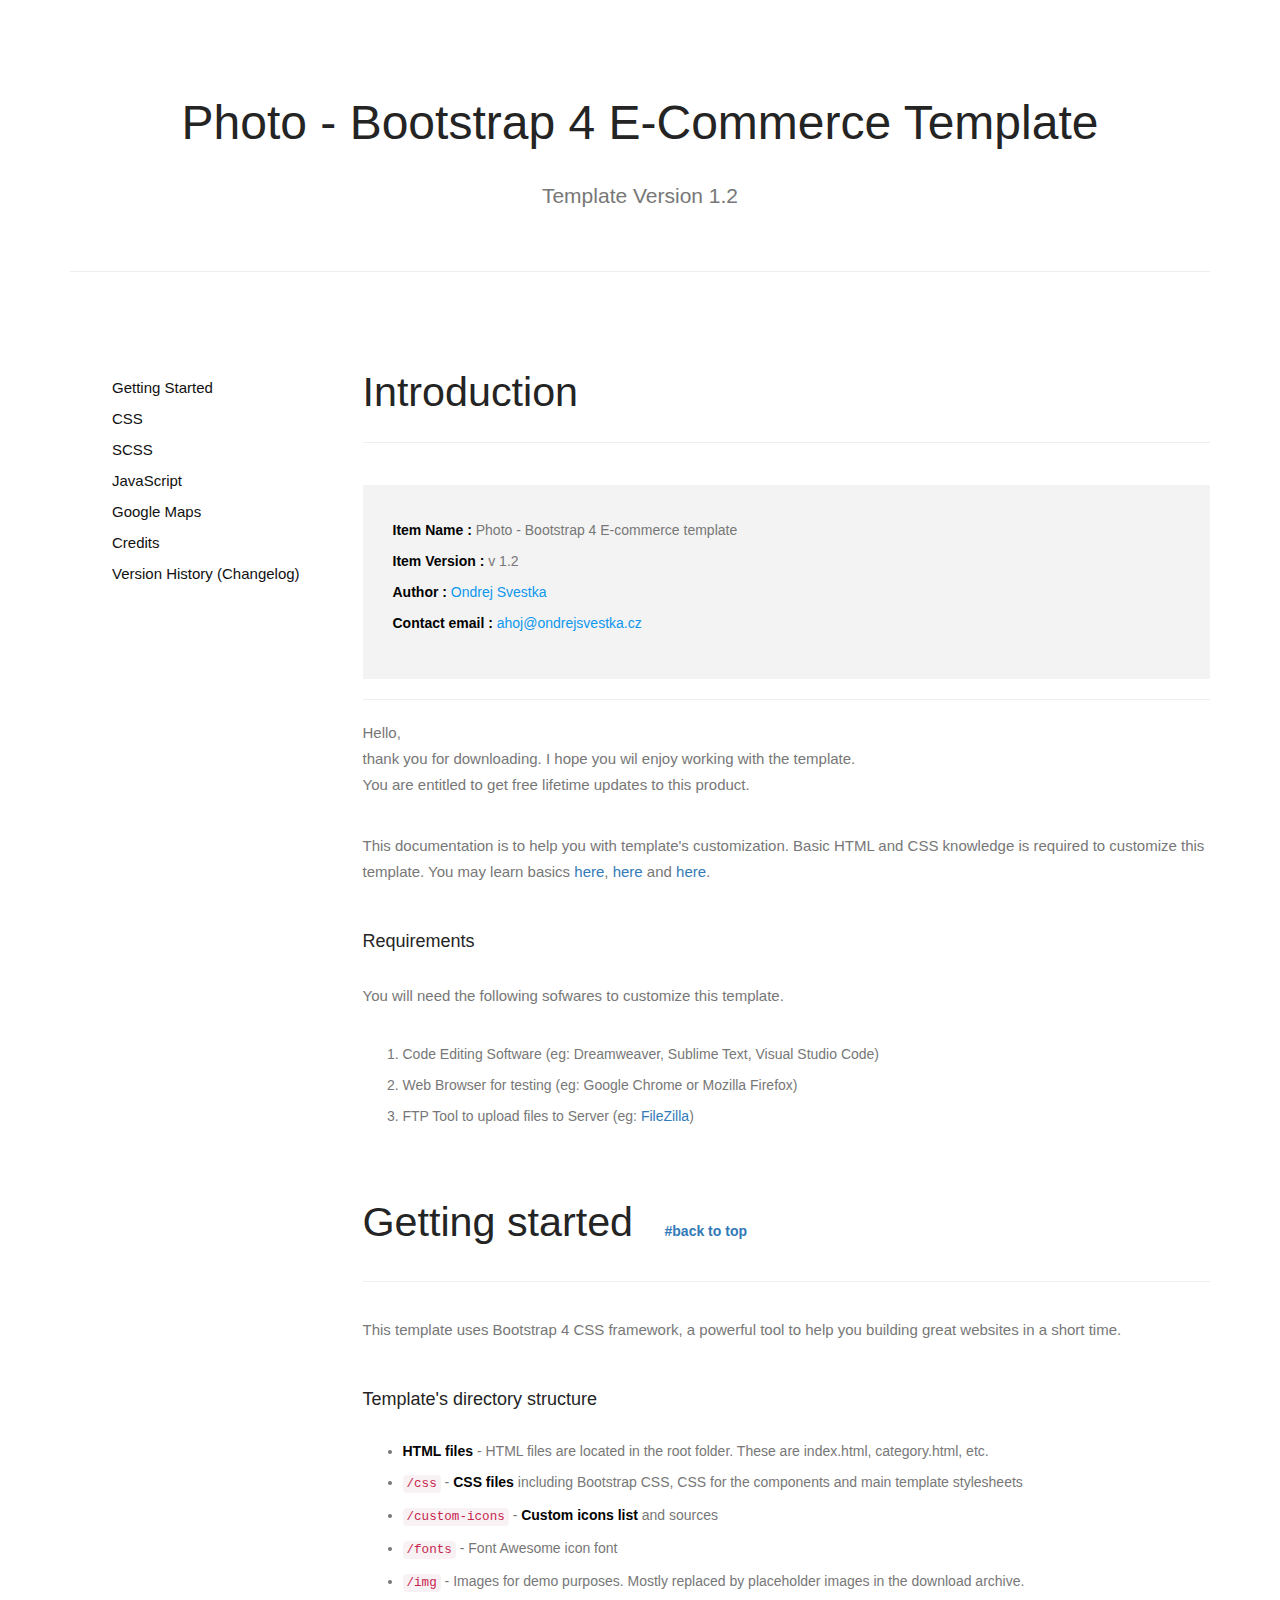
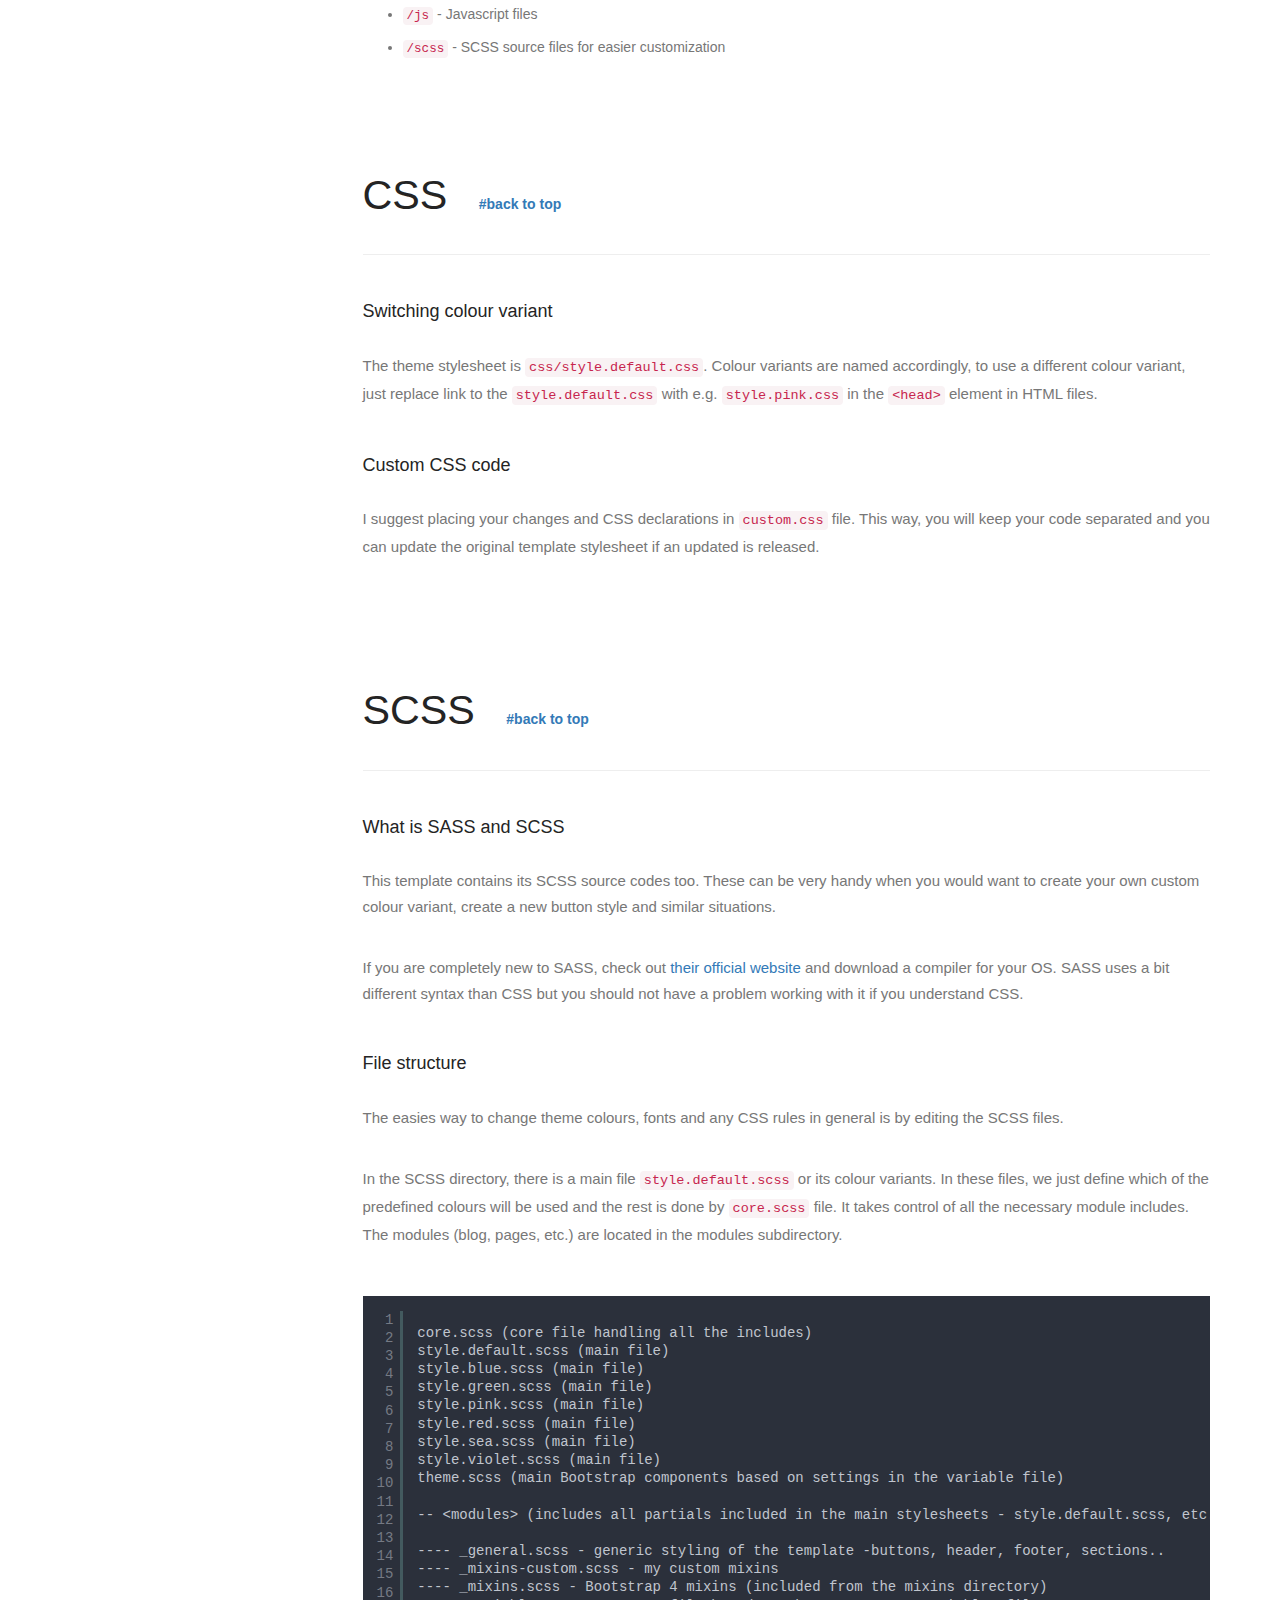
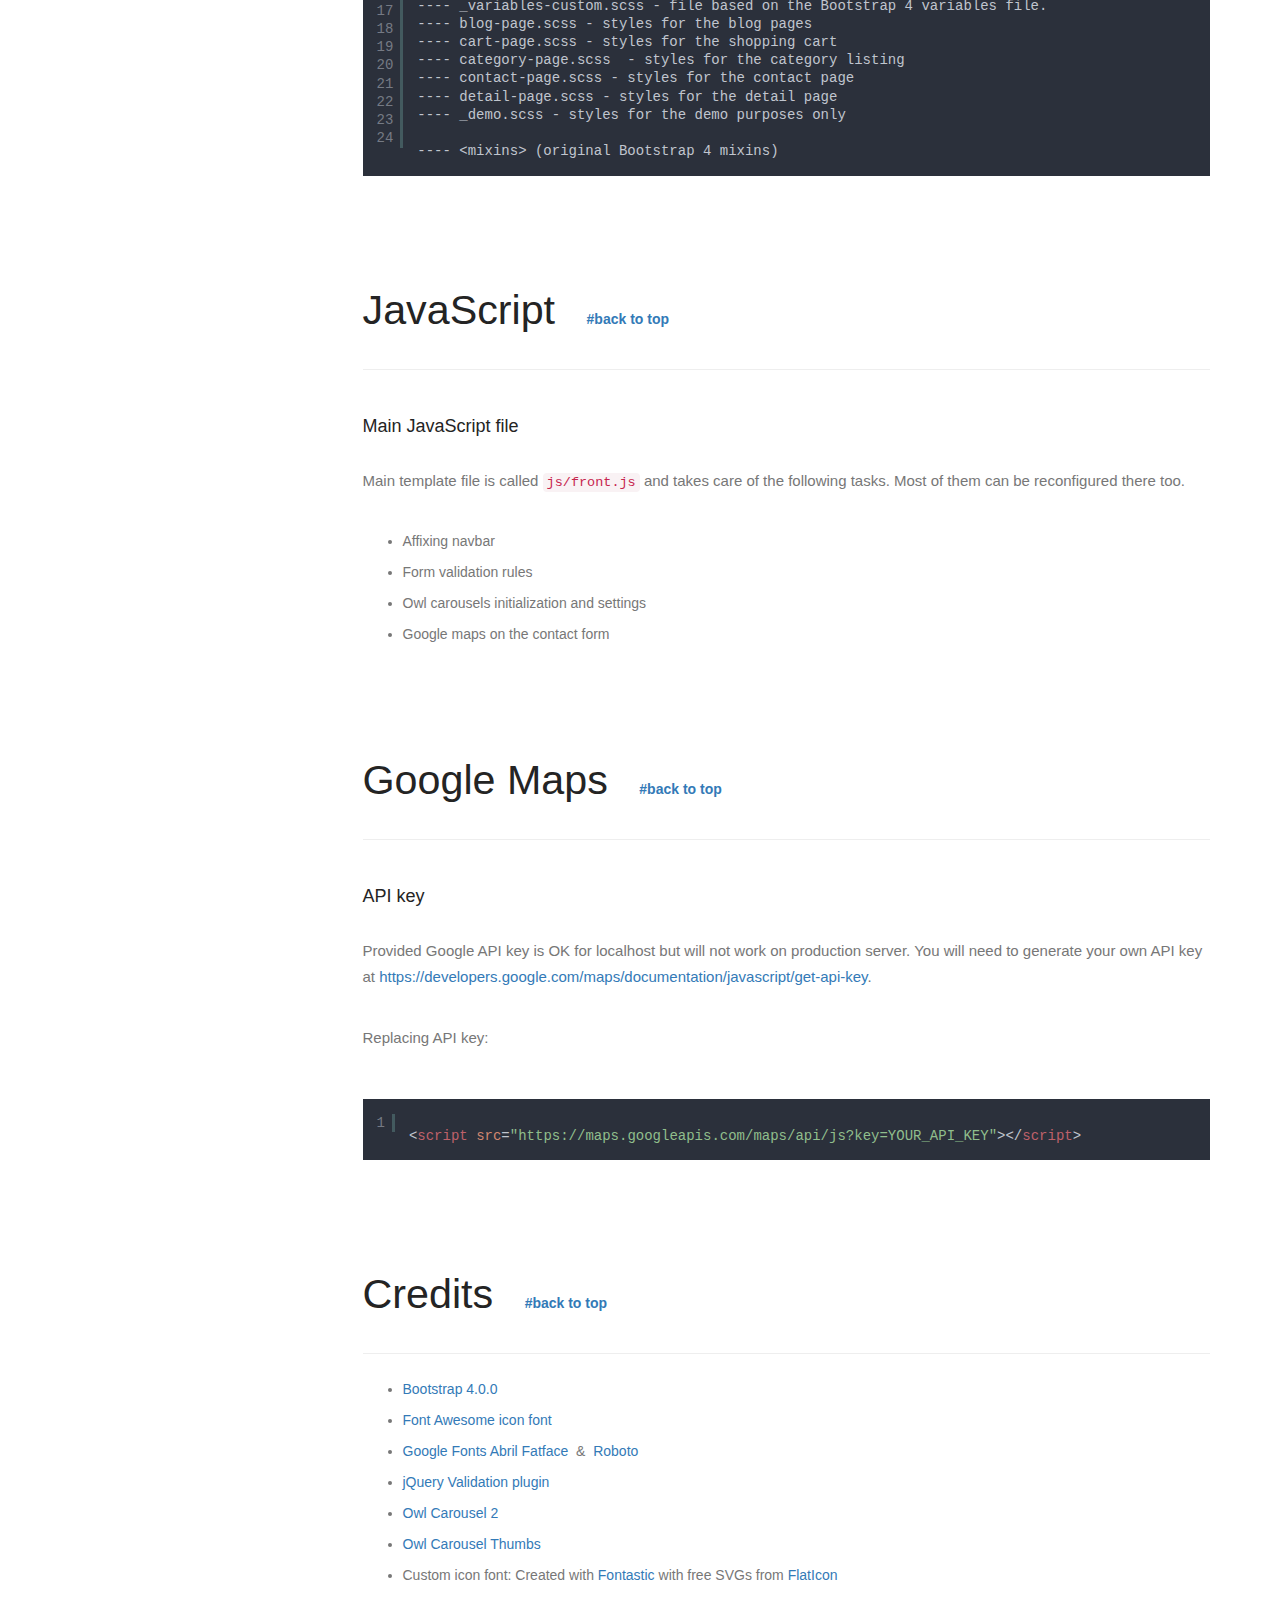
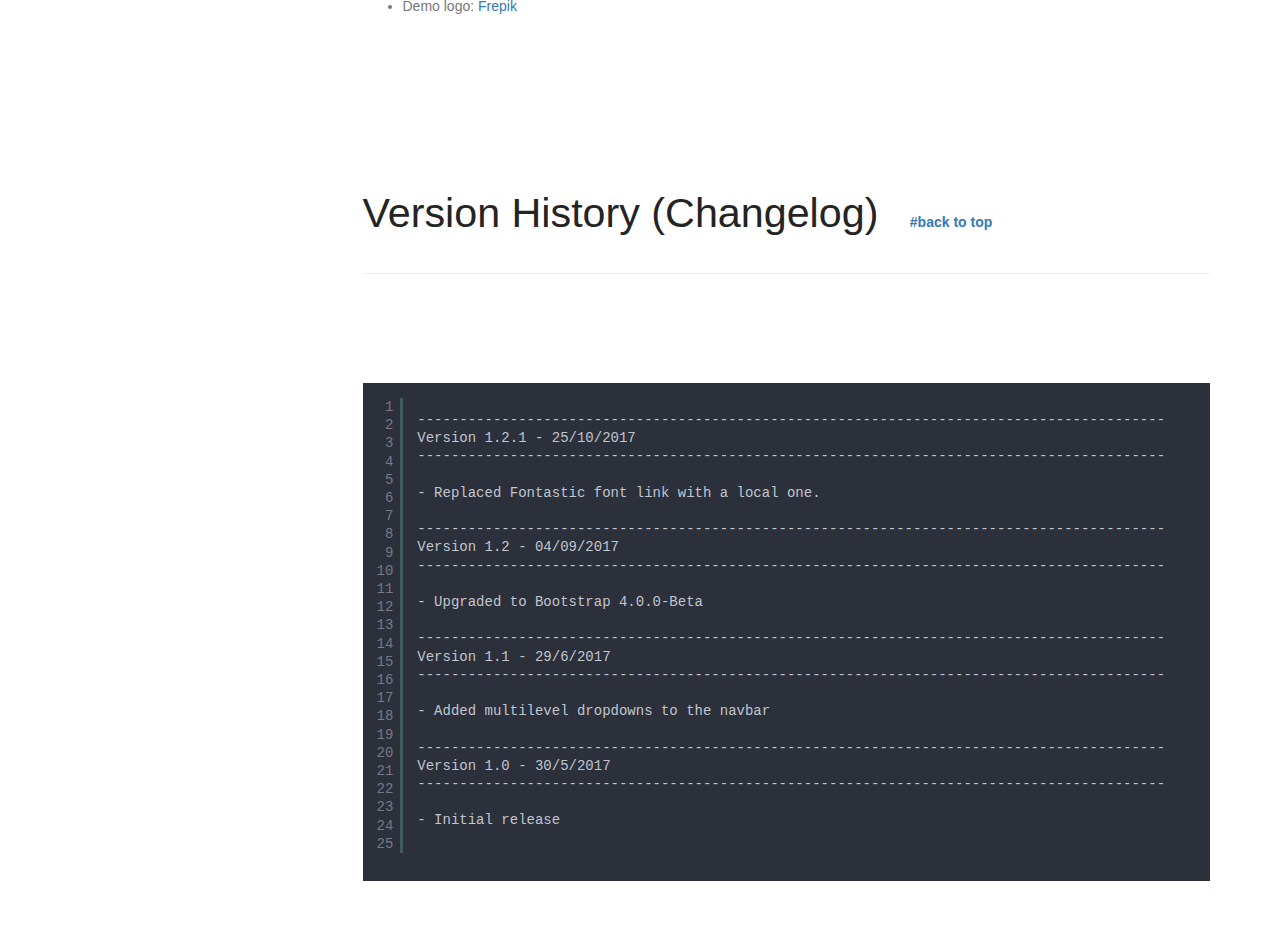
<file: docs/index.html>
<!DOCTYPE html>
<!--[if lt IE 7 ]><html class="ie ie6" lang="en"> <![endif]-->
<!--[if IE 7 ]><html class="ie ie7" lang="en"> <![endif]-->
<!--[if IE 8 ]><html class="ie ie8" lang="en"> <![endif]-->
<!--[if (gte IE 9)|!(IE)]><!-->
<html lang="en">
<!--<![endif]-->

<head>

    <meta charset="utf-8">
    <meta http-equiv="X-UA-Compatible" content="IE=edge">
    <meta name="viewport" content="width=device-width, initial-scale=1, maximum-scale=1">
    <meta name="description" content="">
    <meta name="author" content="">
    <meta name="keywords" content="">

    <title>Photo - Bootstrap 4 E-commerce template | Documentation by Ondrej Svestka</title>

    <link rel="stylesheet" type="text/css" href="fonts/font-awesome-4.3.0/css/font-awesome.min.css">
    <link rel="stylesheet" type="text/css" href="css/stroke.css">
    <link rel="stylesheet" type="text/css" href="css/bootstrap.css">
    <link rel="stylesheet" type="text/css" href="css/animate.css">
    <link rel="stylesheet" type="text/css" href="css/prettyPhoto.css">
    <link rel="stylesheet" type="text/css" href="css/style.css">

    <link rel="stylesheet" type="text/css" href="js/syntax-highlighter/styles/shCore.css" media="all">
    <link rel="stylesheet" type="text/css" href="js/syntax-highlighter/styles/shThemeRDark.css" media="all">

    <!-- CUSTOM -->
    <link rel="stylesheet" type="text/css" href="css/custom.css">

    <!-- HTML5 shim and Respond.js for IE8 support of HTML5 elements and media queries -->
    <!--[if lt IE 9]>
      <script src="https://oss.maxcdn.com/html5shiv/3.7.2/html5shiv.min.js"></script>
      <script src="https://oss.maxcdn.com/respond/1.4.2/respond.min.js"></script>
    <![endif]-->

</head>

<body>

    <div id="wrapper">
        <div class="container">
            <section class="section docs-heading" id="top">
                <div class="row">
                    <div class="col-md-12">
                        <div class="big-title text-center">
                            <h1>Photo - Bootstrap 4 E-commerce template</h1>

                            <p class="lead">Template version 1.2</p>
                        </div>
                        <!-- end title -->
                    </div>
                    <!-- end 12 -->
                </div>
                <!-- end row -->

                <hr />
            </section>
            <!-- end section -->

            <div class="row">
                <div class="col-md-3">
                    <nav class="docs-sidebar" data-offset-bottom="200" data-offset-top="300" data-spy="affix" role="navigation">
                        <ul class="nav">
                            <li><a href="#line1">Getting Started</a></li>
                            <li><a href="#line2">CSS</a></li>
                            <li><a href="#line3">SCSS</a></li>
                            <li><a href="#line4">JavaScript</a></li>
                            <li><a href="#line5">Google Maps</a></li>
                            <li><a href="#line6">Credits</a></li>
                            <li><a href="#line10">Version History (Changelog)</a></li>
                        </ul>
                    </nav>
                </div>

                <div class="col-md-9">
                    <section class="welcome">
                        <div class="row">
                            <div class="col-md-12 left-align">
                                <h2 class="dark-text">Introduction</h2>

                                <hr />
                                <div class="row">
                                    <div class="col-md-12 full">
                                        <div class="intro1">
                                            <ul>
                                                <li><strong>Item Name : </strong>Photo - Bootstrap 4 E-commerce template</li>
                                                <li><strong>Item Version : </strong> v 1.2</li>
                                                <li><strong>Author : </strong> <a href="https://ondrejsvestka.cz" target="_blank">Ondrej Svestka</a></li>
                                                <li><strong>Contact email : </strong> <a href="mailto:ahoj@ondrejsvestka.cz"
                                                        target="_blank">ahoj@ondrejsvestka.cz</a></li>
                                            </ul>
                                        </div>

                                        <hr />
                                        <div>
                                            <p>Hello,<br /> thank you for downloading. I hope you wil enjoy working with the
                                                template.
                                                <br /> You are entitled to get free lifetime updates to this product.</p>

                                            <p>This documentation is to help you with template&#39;s customization. Basic HTML
                                                and CSS knowledge is required to customize this template. You may learn basics
                                                <a href="http://www.w3schools.com/" target="_blank">here</a>, <a href="https://developer.mozilla.org/"
                                                    target="_blank">here</a> and <a href="http://learn.shayhowe.com/html-css/building-your-first-web-page/"
                                                    target="_blank">here</a>.</p>

                                            <h3>Requirements</h3>

                                            <p>You will need the following sofwares to customize this template.</p>

                                            <ol>
                                                <li>Code Editing Software (eg: Dreamweaver, Sublime Text, Visual Studio Code)</li>
                                                <li>Web Browser for testing (eg: Google Chrome or Mozilla Firefox)</li>
                                                <li>FTP Tool to upload files to Server (eg: <a href="https://filezilla-project.org/download.php?type=client"
                                                        target="_blank">FileZilla</a>)</li>
                                            </ol>
                                        </div>
                                    </div>
                                </div>
                                <!-- end row -->
                            </div>
                        </div>
                    </section>

                    <section class="section" id="line1">
                        <div class="row">
                            <div class="col-md-12 left-align">
                                <h2 class="dark-text">Getting started <a href="#top">#back to top</a></h2>

                                <hr />
                            </div>
                            <!-- end col -->
                        </div>
                        <!-- end row -->

                        <div class="row">
                            <div class="col-md-12">
                                <p>This template uses Bootstrap 4 CSS framework, a powerful tool to help you building great
                                    websites in a short time.</p>

                                <h3>Template&#39;s directory structure</h3>

                                <ul>
                                    <li><strong>HTML files</strong> - HTML files are located in the root folder. These are index.html,
                                        category.html, etc.</li>
                                    <li><code>/css</code> - <strong>CSS files</strong> including Bootstrap CSS, CSS for the components
                                        and main template stylesheets</li>
                                    <li><code>/custom-icons</code> - <strong>Custom icons list</strong> and sources</li>
                                    <li><code>/fonts</code> - Font Awesome icon font</li>
                                    <li><code>/img</code> - Images for demo purposes. Mostly replaced by placeholder images in
                                        the download archive.</li>
                                    <li><code>/js</code> - Javascript files</li>
                                    <li><code>/scss</code> - SCSS source files for easier customization</li>
                                </ul>
                            </div>
                            <!-- end col -->
                        </div>
                        <!-- end row -->
                    </section>
                    <!-- end section -->

                    <section class="section" id="line2">
                        <div class="row">
                            <div class="col-md-12 left-align">
                                <h2 class="dark-text">CSS <a href="#top">#back to top</a></h2>

                                <hr />
                            </div>
                            <!-- end col -->
                        </div>
                        <!-- end row -->

                        <h3>Switching colour variant</h3>

                        <p>The theme stylesheet is <code>css/style.default.css</code>. Colour variants are named accordingly,
                            to use a different colour variant, just replace link to the <code>style.default.css</code> with
                            e.g. <code>style.pink.css</code> in the <code>&lt;head&gt;</code> element in HTML files.</p>

                        <h3>Custom CSS code</h3>

                        <p>I suggest placing your changes and CSS declarations in <code>custom.css</code> file. This way, you
                            will keep your code separated and you can update the original template stylesheet if an updated
                            is released.</p>
                    </section>
                    <!-- end section -->

                    <section class="section" id="line3">
                        <div class="row">
                            <div class="col-md-12 left-align">
                                <h2 class="dark-text">SCSS <a href="#top">#back to top</a></h2>

                                <hr />
                            </div>
                            <!-- end col -->
                        </div>
                        <!-- end row -->

                        <h3>What is SASS and SCSS</h3>

                        <p>This template contains its SCSS source codes too. These can be very handy when you would want to
                            create your own custom colour variant, create a new button style and similar situations.</p>

                        <p>If you are completely new to SASS, check out <a href="http://sass-lang.com/install">their official website</a>                            and download a compiler for your OS. SASS uses a bit different syntax than CSS but you should
                            not have a problem working with it if you understand CSS.</p>

                        <h3>File structure</h3>

                        <p>The easies way to change theme colours, fonts and any CSS rules in general is by editing the SCSS
                            files.
                        </p>

                        <p>In the SCSS directory, there is a main file <code>style.default.scss</code> or its colour variants.
                            In these files, we just define which of the predefined colours will be used and the rest is done
                            by <code>core.scss</code> file. It takes control of all the necessary module includes. The modules
                            (blog, pages, etc.) are located in the modules subdirectory.</p>

                        <pre class="brush: text">
core.scss (core file handling all the includes)
style.default.scss (main file) 
style.blue.scss (main file) 
style.green.scss (main file) 
style.pink.scss (main file) 
style.red.scss (main file) 
style.sea.scss (main file) 
style.violet.scss (main file) 
theme.scss (main Bootstrap components based on settings in the variable file)

-- &lt;modules&gt; (includes all partials included in the main stylesheets - style.default.scss, etc.)

---- _general.scss - generic styling of the template -buttons, header, footer, sections..
---- _mixins-custom.scss - my custom mixins
---- _mixins.scss - Bootstrap 4 mixins (included from the mixins directory)
---- _variables-custom.scss - file based on the Bootstrap 4 variables file.
---- blog-page.scss - styles for the blog pages
---- cart-page.scss - styles for the shopping cart
---- category-page.scss  - styles for the category listing
---- contact-page.scss - styles for the contact page
---- detail-page.scss - styles for the detail page
---- _demo.scss - styles for the demo purposes only

---- &lt;mixins&gt; (original Bootstrap 4 mixins)
                                      </pre>
                    </section>
                    <!-- end section -->

                    <section class="section" id="line4">
                        <div class="row">
                            <div class="col-md-12 left-align">
                                <h2 class="dark-text">JavaScript <a href="#top">#back to top</a></h2>

                                <hr />
                            </div>
                            <!-- end col -->
                        </div>
                        <!-- end row -->

                        <h3>Main JavaScript file</h3>

                        <p>Main template file is called <code>js/front.js</code> and takes care of the following tasks. Most
                            of them can be reconfigured there too.</p>

                        <ul>
                            <li>Affixing navbar</li>
                            <li>Form validation rules</li>
                            <li>Owl carousels initialization and settings</li>
                            <li>Google maps on the contact form</li>
                        </ul>
                    </section>
                    <!-- end section -->

                    <section class="section" id="line5">
                        <div class="row">
                            <div class="col-md-12 left-align">
                                <h2 class="dark-text">Google Maps <a href="#top">#back to top</a></h2>

                                <hr />
                            </div>
                            <!-- end col -->
                        </div>
                        <!-- end row -->

                        <h3>API key</h3>

                        <p>Provided Google API key is OK for localhost but will not work on production server. You will need
                            to generate your own API key at <a href="https://developers.google.com/maps/documentation/javascript/get-api-key">https://developers.google.com/maps/documentation/javascript/get-api-key</a>.</p>

                        <p>Replacing API key:</p>

                        <pre class="brush: html">
&lt;script src=&quot;https://maps.googleapis.com/maps/api/js?key=YOUR_API_KEY&quot;&gt;&lt;/script&gt;
                                      </pre>
                    </section>
                    <!-- end section -->
                    <section class="section" id="line6">
                        <div class="row">
                            <div class="col-md-12 left-align">
                                <h2 class="dark-text">Credits <a href="#top">#back to top</a></h2>

                                <hr />
                            </div>
                            <!-- end col -->
                        </div>
                        <!-- end row -->


                        <ul>
                            <li><a href="http://getbootstrap.com/" target="_blank">Bootstrap 4.0.0</a></li>
                            <li><a href="http://fontawesome.io/" target="_blank">Font Awesome icon font</a></li>
                            <li><a href="https://fonts.google.com/specimen/Abril+Fatface" target="_blank">Google Fonts Abril Fatface</a>&nbsp;
                                &amp;&nbsp;
                                <a href="https://fonts.google.com/specimen/Roboto">Roboto</a></li>
                            <li><a href="https://jqueryvalidation.org/">jQuery Validation plugin</a></li>
                            <li><a href="https://owlcarousel2.github.io/OwlCarousel2/index.html">Owl Carousel 2</a></li>
                            <li><a href="https://github.com/gijsroge/OwlCarousel2-Thumbs">Owl Carousel Thumbs</a></li>
                            <li>Custom icon font: Created with <a href="http://fontastic.me/">Fontastic</a>&nbsp;with free SVGs
                                from <a href="http://www.flaticon.com/">FlatIcon</a></li>
                            <li>Demo logo: <a href="http://www.freepik.com/free-vector/collection-of-photography-logos_831325.htm#term=camera logo&amp;page=1&amp;position=4">Frepik</a></li>
                        </ul>

                        <p>&nbsp;</p>
                    </section>
                    <!-- end section -->

                    <section class="section" id="line10">
                        <div class="row">
                            <div class="col-md-12 left-align">
                                <h2 class="dark-text">Version History (Changelog) <a href="#top">#back to top</a></h2>

                                <hr />
                            </div>
                            <!-- end col -->
                        </div>
                        <!-- end row -->

                        <div class="row">
                            <div class="col-md-12">
                                <p>&nbsp;</p>

                                <pre class="brush: html">

-----------------------------------------------------------------------------------------
Version 1.2.1 - 25/10/2017
-----------------------------------------------------------------------------------------

- Replaced Fontastic font link with a local one.

-----------------------------------------------------------------------------------------
Version 1.2 - 04/09/2017
-----------------------------------------------------------------------------------------

- Upgraded to Bootstrap 4.0.0-Beta

-----------------------------------------------------------------------------------------
Version 1.1 - 29/6/2017
-----------------------------------------------------------------------------------------

- Added multilevel dropdowns to the navbar

-----------------------------------------------------------------------------------------
Version 1.0 - 30/5/2017
-----------------------------------------------------------------------------------------

- Initial release

                                        
                                      </pre>
                            </div>
                        </div>
                        <!-- end row -->
                    </section>
                    <!-- end section -->
                </div>
                <!-- // end .col -->
            </div>
            <!-- // end .row -->
        </div>
        <!-- // end container -->
    </div>
    <!-- end wrapper -->


    <script src="js/jquery.min.js"></script>
    <script src="js/bootstrap.min.js"></script>
    <script src="js/retina.js"></script>
    <script src="js/jquery.fitvids.js"></script>
    <script src="js/wow.js"></script>
    <script src="js/jquery.prettyPhoto.js"></script>

    <!-- CUSTOM PLUGINS -->
    <script src="js/custom.js"></script>
    <script src="js/main.js"></script>

    <script src="js/syntax-highlighter/scripts/shCore.js"></script>
    <script src="js/syntax-highlighter/scripts/shBrushXml.js"></script>
    <script src="js/syntax-highlighter/scripts/shBrushPlain.js"></script>
    <script src="js/syntax-highlighter/scripts/shBrushCss.js"></script>
    <script src="js/syntax-highlighter/scripts/shBrushJScript.js"></script>

</body>

</html>
</file>
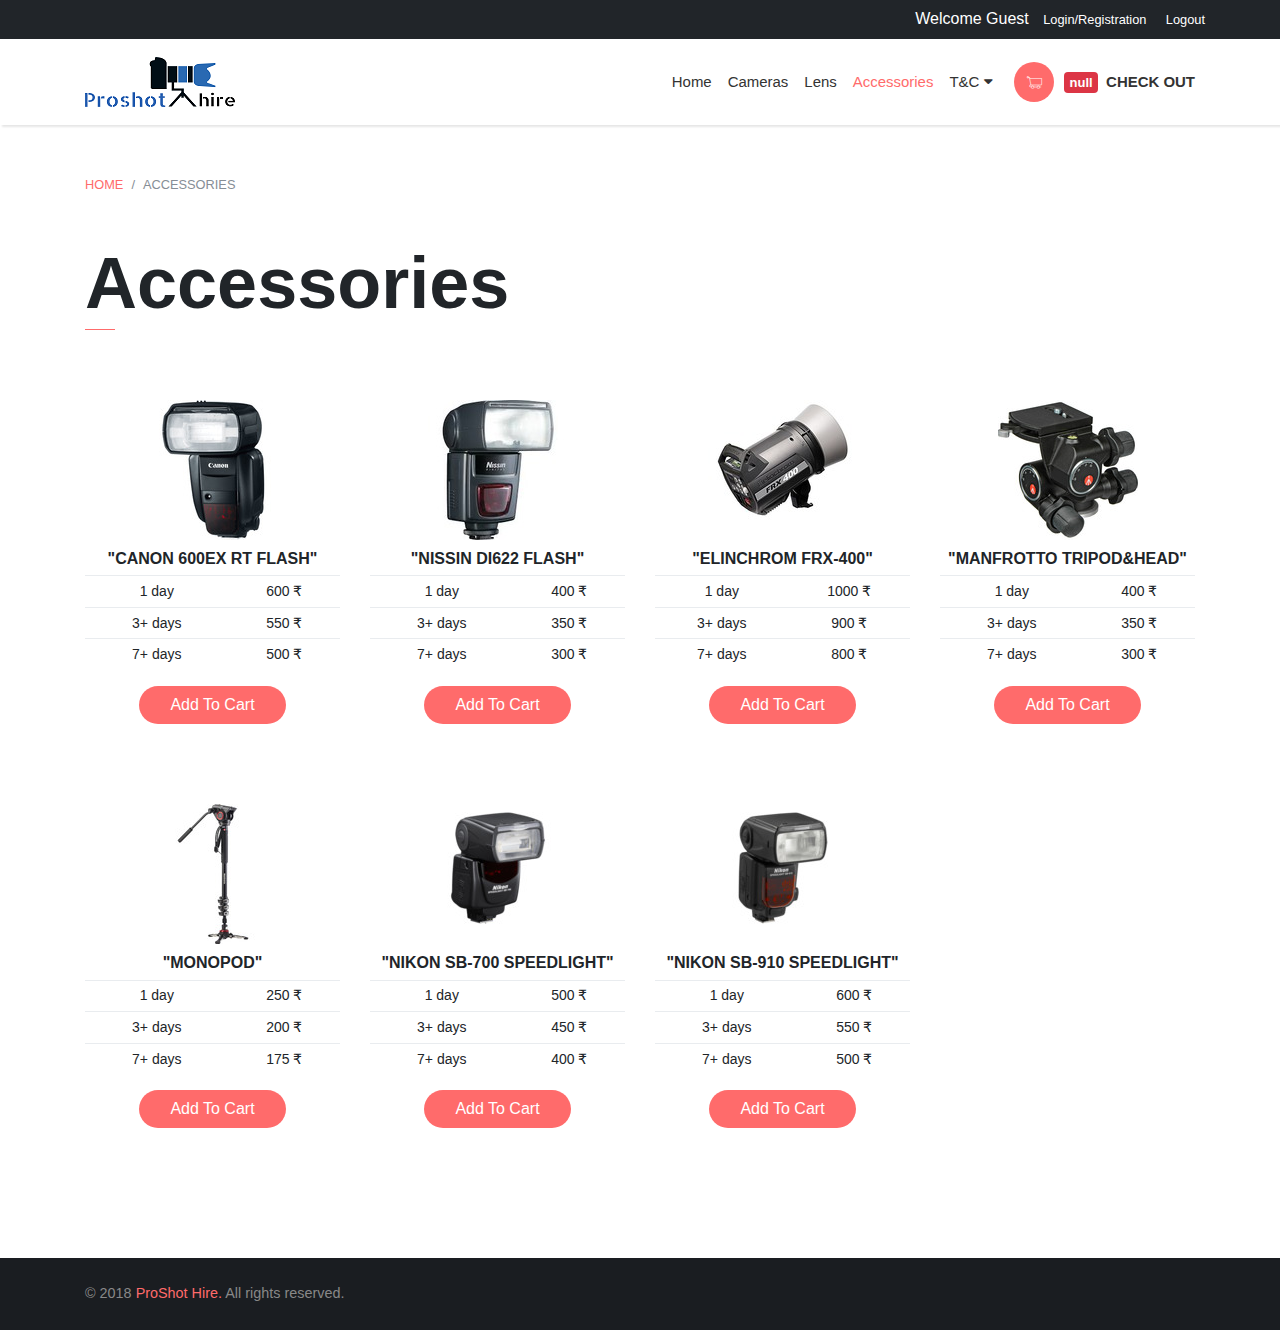
<file: accessories.html>
<!DOCTYPE html>
<html>
<head>
  <meta charset="utf-8">
  <meta http-equiv="X-UA-Compatible" content="IE=edge">
  <title>ProSot Hire</title>
  <meta name="description" content="">
  <meta name="viewport" content="width=device-width, initial-scale=1">
  <meta name="robots" content="all,follow">
  <!-- Bootstrap CSS-->
  <link rel="stylesheet" href="css/bootstrap.min.css">
  <!-- Font Awesome CSS-->
  <link rel="stylesheet" href="css/font-awesome.min.css">
  <!-- Font icons-->
  <link rel="stylesheet" href="css/custom-icons.css">
  <!-- Google fonts - Roboto for copy, Playfair Display for headings-->
  
  <!-- owl carousel-->
  <link rel="stylesheet" href="css/owl.carousel.css">
  <link rel="stylesheet" href="css/owl.theme.default.css">
  <!-- theme stylesheet-->
  <link rel="stylesheet" href="css/style.default.css" id="theme-stylesheet">
  <!-- Custom stylesheet - for your changes-->
  <link rel="stylesheet" href="css/custom.css">
  <link rel="stylesheet" href="css/jqueryUI.css" media="screen" type="text/css" />
  <!-- Favicon-->
  <link rel="shortcut icon" href="favicon.png">
  <!-- Include Date Range Picker -->
  
  
</head>
<body>
  <!-- Top Bar -->
  <div class="top-bar d-none d-sm-block">
    <div class="container">
      <div class="row">
        <div class="col-sm-4 col-md-3">

        </div>
        <div class="col-sm-8 col-md-9 text-right account-details">
          <ul class="list-inline">
            <li class="list-inline-item"><span>Welcome  </span><span id="displayName"></span></li>
            <li class="list-inline-item" id="login"><a href="registration.html">Login/Registration</a></li>
            <li class="list-inline-item" id="logout"> <a href="#">Logout</a></li>
          </ul>
        </div>
      </div>
    </div>
  </div>
  <!-- Navbar -->
  <nav class="navbar navbar-expand-md">
    <div class="container"><a href="index.html" class="navbar-brand"> <img src="img/logo.png" alt="logo"></a>
      <button type="button" data-toggle="collapse" data-target="#navbarSupportedContent" aria-controls="navbarSupportedContent" aria-expanded="false" aria-label="Toggle navigation" class="navbar-toggler navbar-toggler-right">Menu <i class="fa fa-bars"></i></button>
      <div id="navbarSupportedContent" class="collapse navbar-collapse">
        <ul class="navbar-nav ml-auto d-md-flex flex-md-row align-items-md-center">
         <!--  <li class="nav-item active"><a id="navbarDropdown1" data-target="#" href="index.html" data-toggle="dropdown" aria-haspopup="true" aria-expanded="false" class="nav-link">Home<i class="fa fa-caret-down"></i></a>
            <ul aria-labelledby="navbarDropdown1" class="dropdown-menu">
              <li><a href="index.html" class="dropdown-item">Homepage 1</a></li>
              <li><a href="index2.html" class="dropdown-item">Homepage 2</a></li>
            </ul>
          </li> -->
          <li class="nav-item "><a href="index.html" class="nav-link">Home</a></li>
          <li class="nav-item"><a href="category.html" class="nav-link">Cameras</a></li>
          <li class="nav-item "><a href="lens.html" class="nav-link">Lens</a></li>
          <li class="nav-item active"><a href="accessories.html" class="nav-link">Accessories</a></li>
          <li class="nav-item "><a id="navbarDropdown1" data-target="#" href="#" data-toggle="dropdown" aria-haspopup="true" aria-expanded="false" class="nav-link">T&C<i class="fa fa-caret-down"></i></a>
            <ul aria-labelledby="navbarDropdown1" class="dropdown-menu">
              <li><a href="tandc.html" class="dropdown-item">Terms & conditions </a></li>
              <li><a href="tandc.html" class="dropdown-item">Privacy Policy</a></li>
            </ul>
          </li>
           <!--  <ul aria-labelledby="navbarDropdown2" class="dropdown-menu">
              <li><a href="index.html" class="dropdown-item">Homepage 1</a></li>
              <li><a href="index2.html" class="dropdown-item">Homepage 2</a></li>
              <li><a href="category.html" class="dropdown-item">Category</a></li>
              <li><a href="detail.html" class="dropdown-item">Product</a></li>
              <li><a href="cart.html" class="dropdown-item">Shopping cart</a></li>
              <li class="dropdown-divider"></li>
              <li><a href="blog.html" class="dropdown-item">Blog</a></li>
              <li><a href="post.html" class="dropdown-item">Blog Post</a></li>
              <li><a href="text.html" class="dropdown-item">Text page</a></li>
              <li><a href="contact.html" class="dropdown-item">Contact</a></li>
              <!-- Multilevel dropdown    
              <li class="dropdown dropdown-submenu"><a id="multileveldropdown1" data-target="#" href="http://example.com" data-toggle="dropdown" aria-haspopup="true" aria-expanded="false" class="dropdown-item">Multilevel dropdown<i class="fa fa-caret-right ml-2"></i></a>
                <ul aria-labelledby="multileveldropdown1" class="dropdown-menu">
                  <li><a href="#" class="dropdown-item">Item 1</a></li>
                  <li><a href="#" class="dropdown-item">Item 2</a></li>
                  <li><a href="#" class="dropdown-item">Item 3         </a></li>
                </ul>
              </li>
            </ul>
          </li>
          <li class="nav-item"><a href="contact.html" class="nav-link">Contact Us</a></li> -->
          <li class="nav-item">
            <ul class="list-inline">
              <li class="list-inline-item"><a href="cart.html" class="nav-link">
                <div class="icon cart"><i class="icon-cart"></i></div><span class="badge badge-danger d-lg-inline" id="myCart" style="font-size: 13px"> 0 </span>
                &nbsp;<strong>CHECK OUT</strong></a></li>
              </ul>
            </li>
          </ul>
        </div>
      </div>
    </nav>
    <div class="category-page">
      <!-- Breadcrumb -->
      <div class="container">
        <ol class="breadcrumb">
          <li class="breadcrumb-item text-uppercase"> <a href="index.html" class="text-primary">Home</a></li>
          <li class="breadcrumb-item active text-uppercase">Accessories</li>
        </ol>
      </div>
      <!-- Products-->
      <section class="products p-t-small">
        <div class="container">
          <header>
            <div class="row d-flex align-items-center">
              <div class="col-md-6">
                <h1 class="heading-line">Accessories</h1>
              </div>
              <div class="col-md-6">
                <div class="filters d-flex justify-content-end">
                  
                </div>
              </div>
            </div>
          </header>
          <div id="site">               
            <div class="row canon box" id="accessories"></div>
            
            
          </div>
        </section>
      </div>

      <!-- Footer-->
      <footer class="main-footer">
       <!--    <div class="page-links">
            <div class="container">
              <div class="row">
                <div class="col-lg-3 col-sm-6">
                  <h3>Site Map</h3>
                  <ul class="list-unstyled">
                    <li> <a href="#">Home</a></li>
                    <li> <a href="#">About Us</a></li>
                    <li> <a href="#">Categories</a></li>
                    <li> <a href="#">Privacy policy</a></li>
                    <li> <a href="#">Contact Us</a></li>
                  </ul>
                </div>
                <div class="col-lg-3 col-sm-6">
                  <h3>Our Services</h3>
                  <ul class="list-unstyled">
                    <li> <a href="#">Footer Link</a></li>
                    <li> <a href="#">Footer Link</a></li>
                    <li> <a href="#">Footer Link</a></li>
                    <li> <a href="#">Footer Link</a></li>
                    <li> <a href="#">Footer Link</a></li>
                  </ul>
                </div>
                <div class="col-lg-2 col-sm-6">
                  <h3>Extras</h3>
                  <ul class="list-unstyled">
                    <li> <a href="#">Footer Link</a></li>
                    <li> <a href="#">Footer Link</a></li>
                    <li> <a href="#">Footer Link</a></li>
                    <li> <a href="#">Footer Link</a></li>
                    <li> <a href="#">Footer Link</a></li>
                  </ul>
                </div>
                <div class="col-lg-4 col-sm-6 details js-pull">
                  <ul class="list-unstyled">
                    <li class="d-flex align-items-center">
                      <div class="icon"><i class="icon-delivery-truck"></i></div>
                      <div class="text"> 
                        <h3>Free Shipping Worldwide</h3>
                        <p>On orders over $200</p>
                      </div>
                    </li>
                    <li class="d-flex align-items-center">
                      <div class="icon"><i class="icon-dollar-symbol"></i></div>
                      <div class="text"> 
                        <h3>30 days money back</h3>
                        <p>Money back guarantee</p>
                      </div>
                    </li>
                    <li class="d-flex align-items-center">
                      <div class="icon"><i class="icon-phone-call"></i></div>
                      <div class="text"> 
                        <h3>Phone: 123-456-789</h3>
                        <p>Contact with us</p>
                      </div>
                    </li>
                  </ul>
                </div>
              </div>
            </div>
          </div> -->
          <div class="copyrights">
            <div class="container">
              <div class="row">
                <div class="col-sm-6">
                 <p>&copy; 2018 <span class="text-primary">ProShot Hire. </span>All rights reserved.</p>
               </div>
           <!--  <div class="col-sm-6 text-right">
              <p>Template by <a href="https://ondrejsvestka.cz" target="_blank">Ondrej Svestka</a></p>
            </div> -->
          </div>
        </div>
      </div>
    </footer>
    <style type="text/css">
    li.price {
      background: bisque;
      line-height: 30px;
      margin: 0 0 3px 0;
    }
    
    .table-cart {
      font-size: 14px;
    }

  </style>
  <!-- Javascript files-->
  <script src="js/jquery-1.12.4.min.js"></script>
  <script src="js/popper.min.js"></script>
  <script src="js/bootstrap.min.js"></script>
  <script src="js/jquery.cookie.js"> </script>
  <script src="js/owl.carousel.min.js"></script>
  <script src="js/owl.carousel2.thumbs.min.js"></script>
  <script src="js/jquery.validate.min.js"></script>
  <script src="js/front.js"></script>
  <script src="js/firebase.js"></script>
  <script src="js/jquery.shop.js"></script>
</body>
</html>
</file>
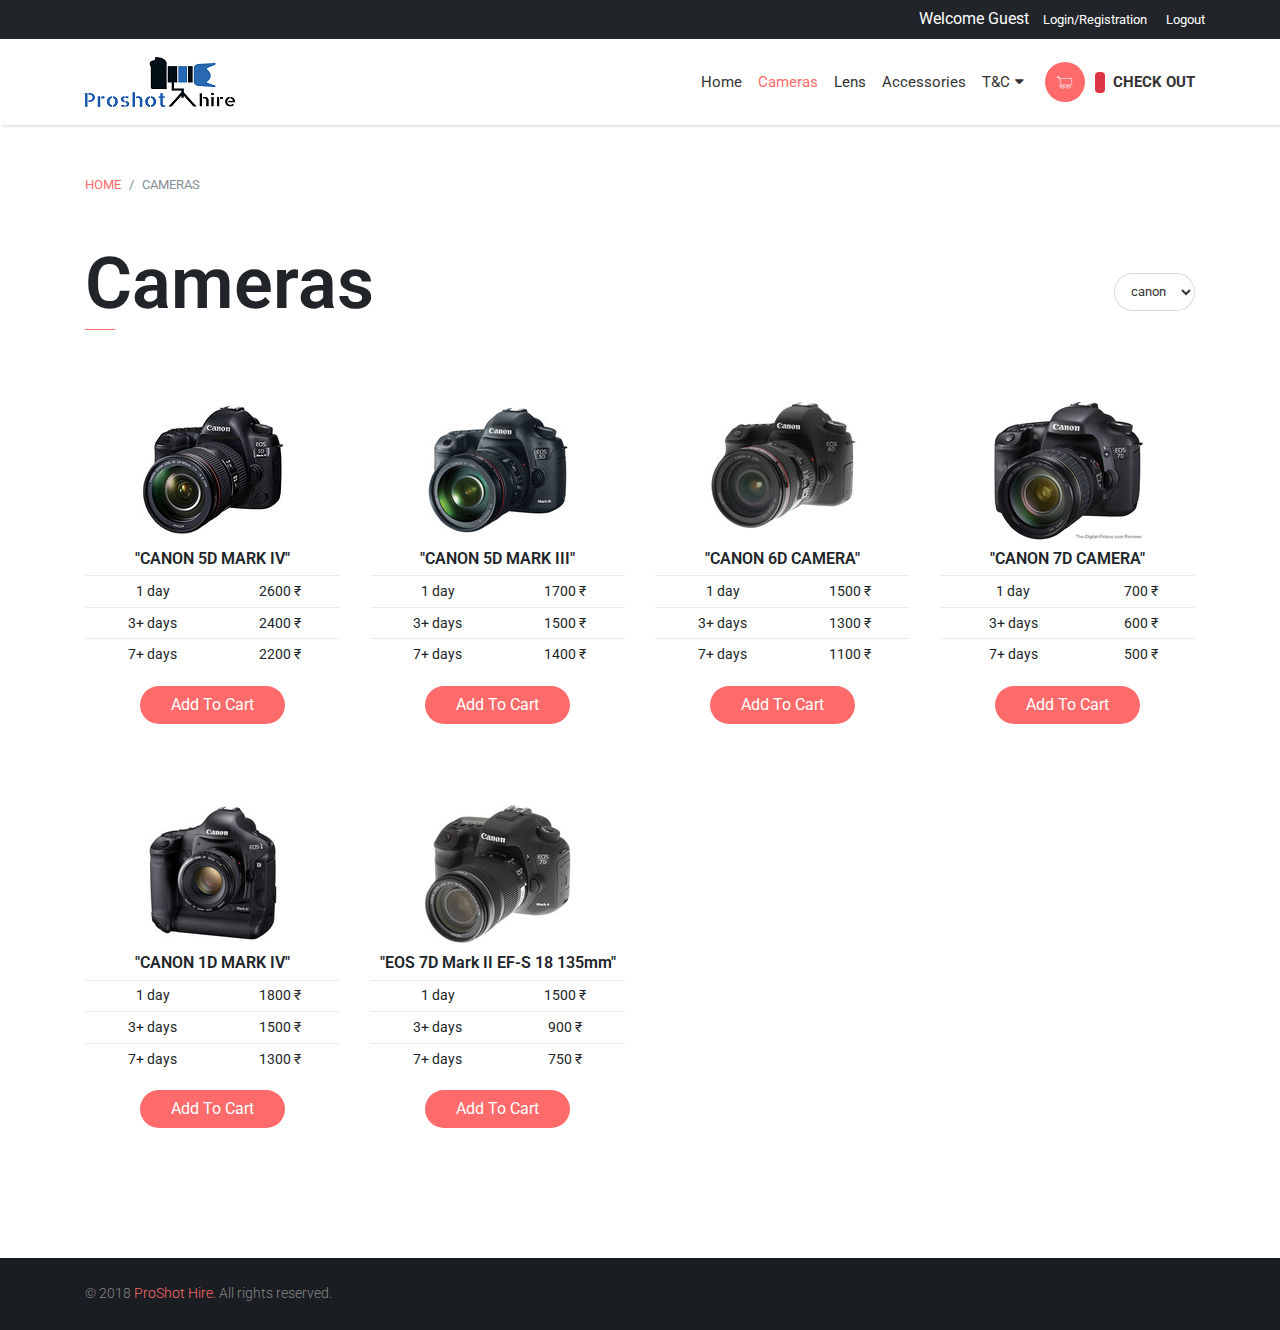
<file: category.html>
<!DOCTYPE html>
<html>
<head>
  <meta charset="utf-8">
  <meta http-equiv="X-UA-Compatible" content="IE=edge">
  <title>ProSot Hire</title>
  <meta name="description" content="">
  <meta name="viewport" content="width=device-width, initial-scale=1">
  <meta name="robots" content="all,follow">
  <!-- Bootstrap CSS-->
  <link rel="stylesheet" href="css/bootstrap.min.css">
  <!-- Font Awesome CSS-->
  <link rel="stylesheet" href="css/font-awesome.min.css">
  <!-- Font icons-->
  <link rel="stylesheet" href="css/custom-icons.css">
  <!-- Google fonts - Roboto for copy, Playfair Display for headings-->
  <link rel="stylesheet" href="https://fonts.googleapis.com/css?family=Roboto:300,400,400i,700">
  <!-- owl carousel-->
  <link rel="stylesheet" href="css/owl.carousel.css">
  <link rel="stylesheet" href="css/owl.theme.default.css">
  <!-- theme stylesheet-->
  <link rel="stylesheet" href="css/style.default.css" id="theme-stylesheet">
  <!-- Custom stylesheet - for your changes-->
  <link rel="stylesheet" href="css/custom.css">
  <link rel="stylesheet" href="css/jqueryUI.css" media="screen" type="text/css" />
  <!-- Favicon-->
  <link rel="shortcut icon" href="favicon.png">


</head>
<body>
  <!-- Top Bar -->
  <div  class="top-bar d-none d-sm-block">
    <div class="container">
      <div class="row">
        <div class="col-sm-4 col-md-3">

        </div>
        <div class="col-sm-8 col-md-9 text-right account-details">
          <ul class="list-inline">
            <li class="list-inline-item"><span>Welcome  </span><span id="displayName"></span></li>
            <li class="list-inline-item" id="login"><a href="registration.html">Login/Registration</a></li>
            <li class="list-inline-item" id="logout"> <a href="#">Logout</a></li>
          </ul>
        </div>
      </div>
    </div>
  </div>
  <!-- Navbar -->
  <nav class="navbar navbar-expand-md">
    <div class="container"><a href="index.html" class="navbar-brand"> <img src="img/logo.png" alt="logo"></a>
      <button type="button" data-toggle="collapse" data-target="#navbarSupportedContent" aria-controls="navbarSupportedContent" aria-expanded="false" aria-label="Toggle navigation" class="navbar-toggler navbar-toggler-right">Menu <i class="fa fa-bars"></i></button>
      <div id="navbarSupportedContent" class="collapse navbar-collapse">
        <ul class="navbar-nav ml-auto d-md-flex flex-md-row align-items-md-center">
        <!--   <li class="nav-item active"><a id="navbarDropdown1" data-target="#" href="index.html" data-toggle="dropdown" aria-haspopup="true" aria-expanded="false" class="nav-link">Home<i class="fa fa-caret-down"></i></a>
            <ul aria-labelledby="navbarDropdown1" class="dropdown-menu">
              <li><a href="index.html" class="dropdown-item">Homepage 1</a></li>
              <li><a href="index2.html" class="dropdown-item">Homepage 2</a></li>
            </ul>
          </li> -->
          <li class="nav-item "><a href="index.html" class="nav-link">Home</a></li>
          <li class="nav-item active"><a href="category.html" class="nav-link">Cameras</a></li>
          <li class="nav-item"><a href="lens.html" class="nav-link">Lens</a></li>
          <li class="nav-item"><a href="accessories.html" class="nav-link">Accessories</a></li>
          <li class="nav-item "><a id="navbarDropdown1" data-target="#" href="#" data-toggle="dropdown" aria-haspopup="true" aria-expanded="false" class="nav-link">T&C<i class="fa fa-caret-down"></i></a>
            <ul aria-labelledby="navbarDropdown1" class="dropdown-menu">
              <li><a href="tandc.html" class="dropdown-item">Terms & conditions </a></li>
              <li><a href="privacy.html" class="dropdown-item">Privacy Policy</a></li>
            </ul>
          </li>
          <!-- Multilevel dropdown    -->
             <!--  <li class="dropdown dropdown-submenu"><a id="multileveldropdown1" data-target="#" href="http://example.com" data-toggle="dropdown" aria-haspopup="true" aria-expanded="false" class="dropdown-item">Multilevel dropdown<i class="fa fa-caret-right ml-2"></i></a>
                <ul aria-labelledby="multileveldropdown1" class="dropdown-menu">
                  <li><a href="#" class="dropdown-item">Item 1</a></li>
                  <li><a href="#" class="dropdown-item">Item 2</a></li>
                  <li><a href="#" class="dropdown-item">Item 3         </a></li>
                </ul>
              </li>
            </ul>
          </li> 
          <li class="nav-item"><a href="contact.html" class="nav-link">Contact Us</a></li>-->
          <li class="nav-item">
            <ul class="list-inline">
              <li class="list-inline-item"><a href="cart.html" class="nav-link">
                <div class="icon cart"><i class="icon-cart" ></i></div><span class="badge badge-danger d-lg-inline" style="font-size: 13px" id="myCart"> 0 </span>
                &nbsp;<strong>CHECK OUT</strong></a></li>
              </ul>
            </li>
          </ul>
        </div>
      </div>
    </nav>
    <div class="category-page">
      <!-- Breadcrumb -->
      <div class="container">
        <ol class="breadcrumb">
          <li class="breadcrumb-item text-uppercase"> <a href="index.html" class="text-primary">Home</a></li>
          <li class="breadcrumb-item active text-uppercase">Cameras</li>
        </ol>
      </div>
      <!-- Products-->
      <section class="products p-t-small">
        <div class="container">
          <header>
            <div class="row d-flex align-items-center">
              <div class="col-md-6">
                <h1 class="heading-line">Cameras</h1>
              </div>
              <div class="col-md-6">
                <div class="filters d-flex justify-content-end">
                  <select title="Brand" name="brand" class="filter-branselect form-control">
                   <option value="canon">canon</option>
                   <option value="nikon">nikon</option>
                 </select>
               </div>
             </div>
           </div>
         </header>
         <div id="site">               
          <div class="row canon box" id="productsC">
          </div>
          <div class="row nikon box" id="productsN">
          </div>
          
        </div>
      </section>
    </div>

    <div class="modal fade" id="messageModal" tabindex="-1" role="dialog" aria-labelledby="Message" aria-hidden="true">
      <div class="modal-dialog">
        <div class="modal-content">
          <div class="modal-header">
            <h6 class="modal-title">Message</h6>
            <button type="button" class="close" data-dismiss="modal" aria-label="Close"><span aria-hidden="true">&times;</span></button>
          </div>
          <div class="modal-body">
            <span id="messageModalLabel"></span>
          </div>
          <div class="modal-footer">
            <button type="button" class="btn btn-default pull-left" data-dismiss="modal">Close</button>
            <span class="post-auth">
                 <!--  <button type="submit" class="btn btn-primary" data-dismiss="modal" data-toggle="modal" data-target="registeration.html">Register</button>
                  <button type="submit" class="btn btn-success" data-dismiss="modal" data-toggle="modal" data-target="index.html">Login</button> -->
                </span>
              </div>
            </div>
          </div>
        </div>
        
        <!-- Footer-->
        <footer class="main-footer">
         <!--  <div class="page-links">
            <div class="container">
              <div class="row">
                <div class="col-lg-3 col-sm-6">
                  <h3>Site Map</h3>
                  <ul class="list-unstyled">
                    <li> <a href="#">Home</a></li>
                    <li> <a href="#">About Us</a></li>
                    <li> <a href="#">Categories</a></li>
                    <li> <a href="#">Privacy policy</a></li>
                    <li> <a href="#">Contact Us</a></li>
                  </ul>
                </div>
                <div class="col-lg-3 col-sm-6">
                  <h3>Our Services</h3>
                  <ul class="list-unstyled">
                    <li> <a href="#">Footer Link</a></li>
                    <li> <a href="#">Footer Link</a></li>
                    <li> <a href="#">Footer Link</a></li>
                    <li> <a href="#">Footer Link</a></li>
                    <li> <a href="#">Footer Link</a></li>
                  </ul>
                </div>
                <div class="col-lg-2 col-sm-6">
                  <h3>Extras</h3>
                  <ul class="list-unstyled">
                    <li> <a href="#">Footer Link</a></li>
                    <li> <a href="#">Footer Link</a></li>
                    <li> <a href="#">Footer Link</a></li>
                    <li> <a href="#">Footer Link</a></li>
                    <li> <a href="#">Footer Link</a></li>
                  </ul>
                </div>
                <div class="col-lg-4 col-sm-6 details js-pull">
                  <ul class="list-unstyled">
                    <li class="d-flex align-items-center">
                      <div class="icon"><i class="icon-delivery-truck"></i></div>
                      <div class="text"> 
                        <h3>Free Shipping Worldwide</h3>
                        <p>On orders over $200</p>
                      </div>
                    </li>
                    <li class="d-flex align-items-center">
                      <div class="icon"><i class="icon-dollar-symbol"></i></div>
                      <div class="text"> 
                        <h3>30 days money back</h3>
                        <p>Money back guarantee</p>
                      </div>
                    </li>
                    <li class="d-flex align-items-center">
                      <div class="icon"><i class="icon-phone-call"></i></div>
                      <div class="text"> 
                        <h3>Phone: 123-456-789</h3>
                        <p>Contact with us</p>
                      </div>
                    </li>
                  </ul>
                </div>
              </div>
            </div>
          </div> -->
          <div class="copyrights">
            <div class="container">
              <div class="row">
                <div class="col-sm-6">
                 <p>&copy; 2018 <span class="text-primary">ProShot Hire. </span>All rights reserved.</p>
               </div>
           <!--  <div class="col-sm-6 text-right">
              <p>Template by <a href="https://ondrejsvestka.cz" target="_blank">Ondrej Svestka</a></p>
            </div> -->
          </div>
        </div>
      </div>
    </footer>
    <style type="text/css">
    li.price {
      background: bisque;
      line-height: 30px;
      margin: 0 0 3px 0;
    }
    
    .table-cart {
      font-size: 14px;
    }

  </style>
  <!-- Javascript files-->
  <script type="text/javascript" src="http://ajax.googleapis.com/ajax/libs/jquery/2.0.3/jquery.min.js"></script>
  <script src="js/firebase.js"></script>
  <script src="js/popper.min.js"></script>
  <script src="js/bootstrap.min.js"></script>
  <script src="js/jquery.cookie.js"> </script>
  <script src="js/owl.carousel.min.js"></script>
  <script src="js/owl.carousel2.thumbs.min.js"></script>
  <script src="js/jquery.validate.min.js"></script>
  <script src="js/front.js"></script>
  <script type="text/javascript" src="js/jquery.shop.js"></script>
</script>
</body>
</html>
</file>
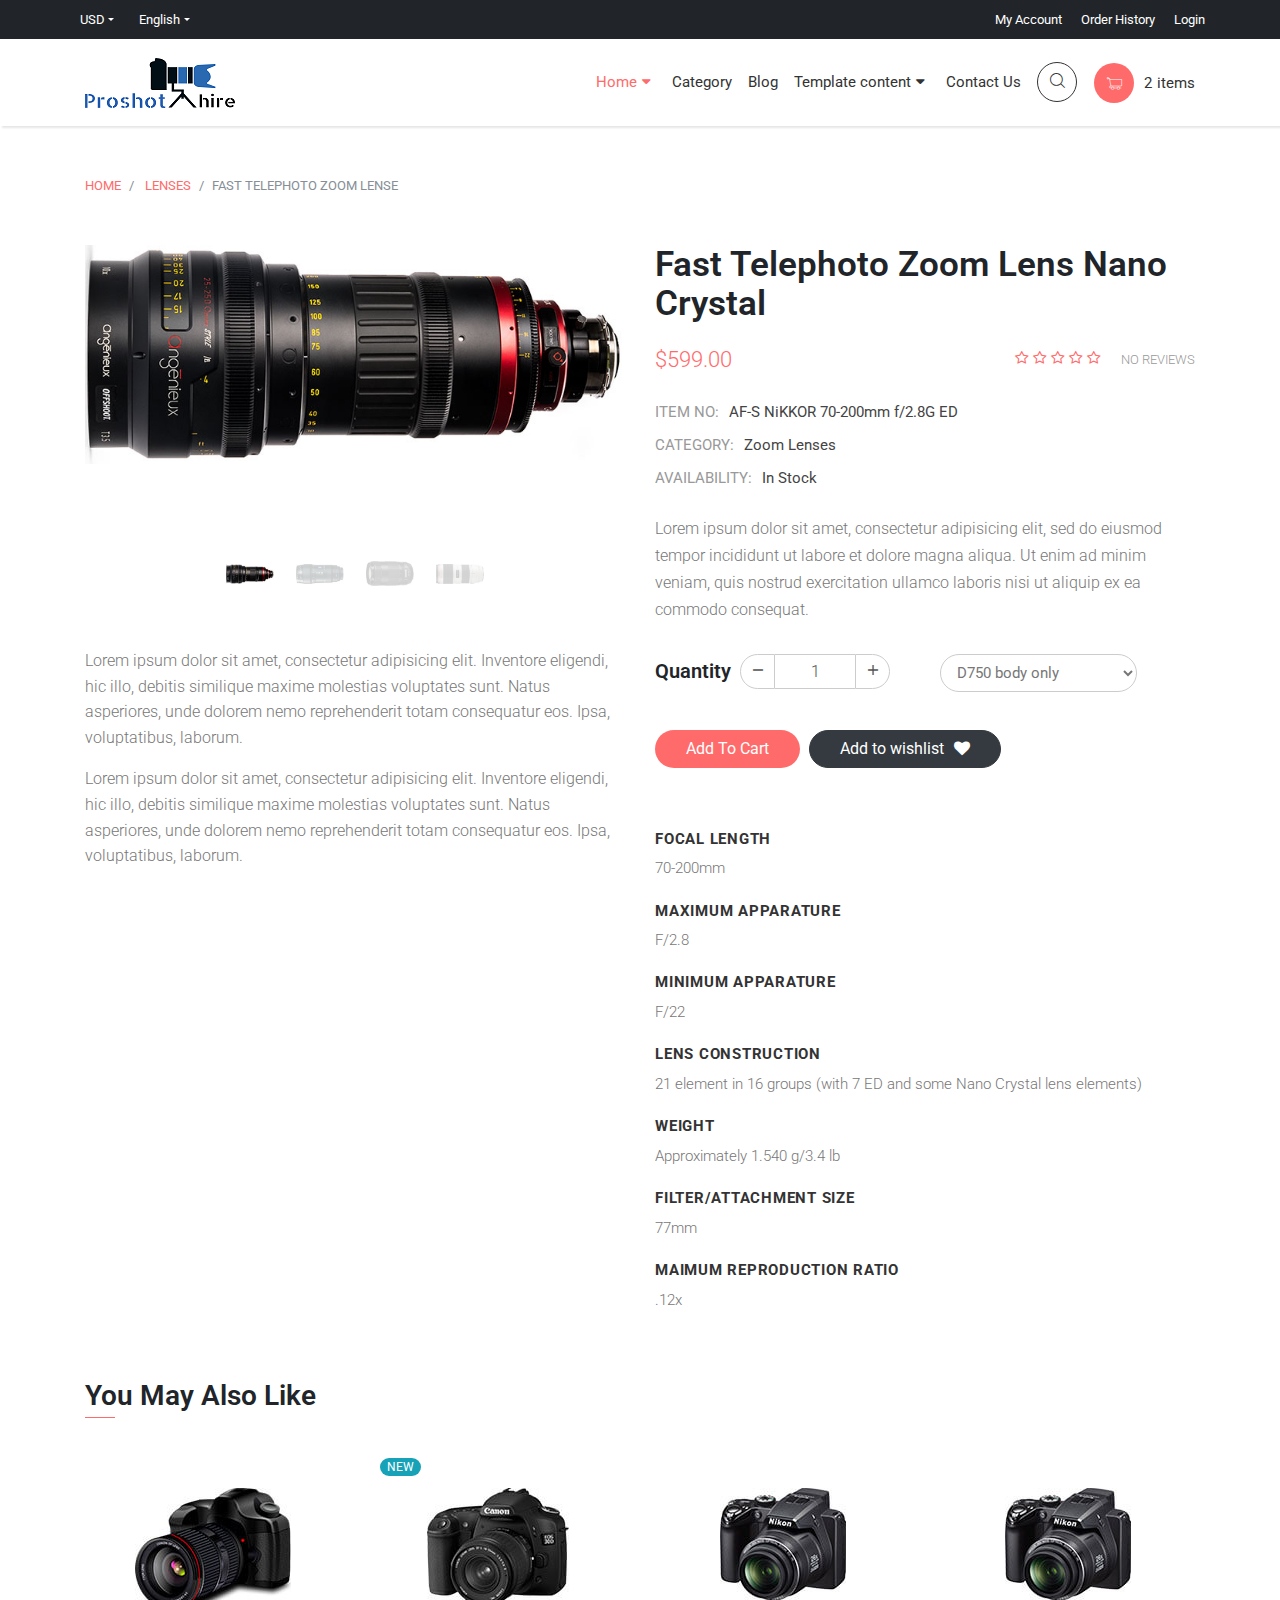
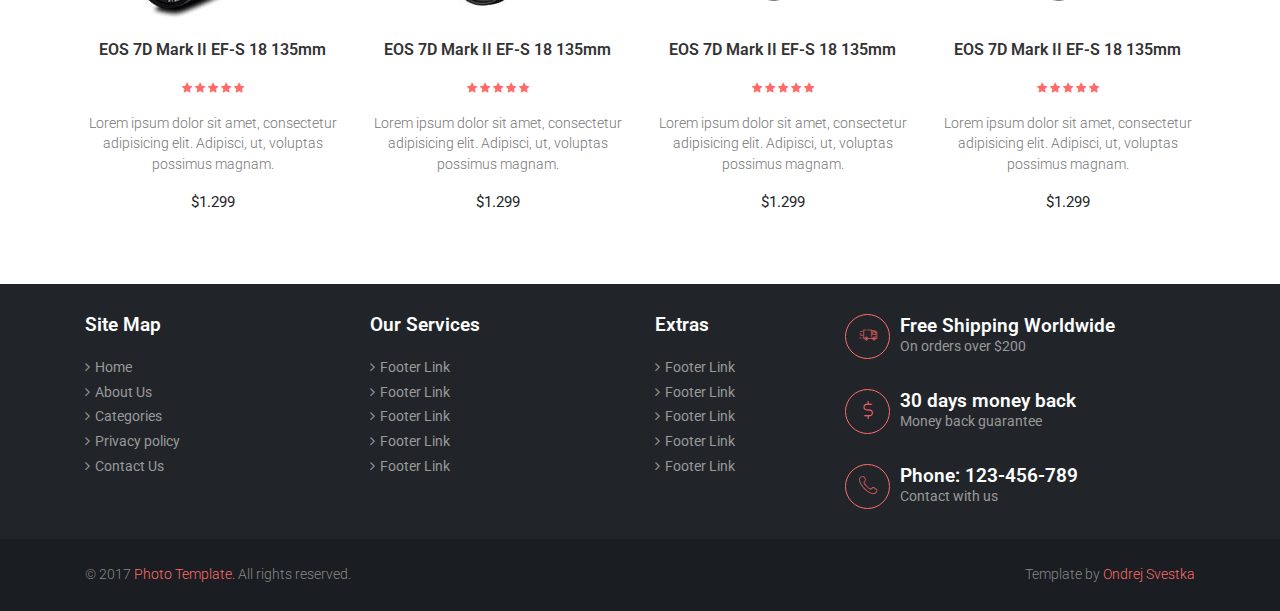
<file: detail.html>
<!DOCTYPE html>
<html>
  <head>
    <meta charset="utf-8">
    <meta http-equiv="X-UA-Compatible" content="IE=edge">
    <title>Photo - Bootstrap 4 E-commerce Template</title>
    <meta name="description" content="">
    <meta name="viewport" content="width=device-width, initial-scale=1">
    <meta name="robots" content="all,follow">
    <!-- Bootstrap CSS-->
    <link rel="stylesheet" href="css/bootstrap.min.css">
    <!-- Font Awesome CSS-->
    <link rel="stylesheet" href="css/font-awesome.min.css">
    <!-- Font icons-->
    <link rel="stylesheet" href="css/custom-icons.css">
    <!-- Google fonts - Roboto for copy, Playfair Display for headings-->
    <link rel="stylesheet" href="https://fonts.googleapis.com/css?family=Playfair+Display:400,400i,700">
    <link rel="stylesheet" href="https://fonts.googleapis.com/css?family=Roboto:300,400,400i,700">
    <!-- owl carousel-->
    <link rel="stylesheet" href="css/owl.carousel.css">
    <link rel="stylesheet" href="css/owl.theme.default.css">
    <!-- theme stylesheet-->
    <link rel="stylesheet" href="css/style.default.css" id="theme-stylesheet">
    <!-- Custom stylesheet - for your changes-->
    <link rel="stylesheet" href="css/custom.css">
    <!-- Favicon-->
    <link rel="shortcut icon" href="favicon.png">
    <!-- Tweaks for older IEs--><!--[if lt IE 9]>
        <script src="https://oss.maxcdn.com/html5shiv/3.7.2/html5shiv.min.js"></script>
        <script src="https://oss.maxcdn.com/respond/1.4.2/respond.min.js"></script><![endif]-->
  </head>
  <body>
    <!-- Top Bar -->
    <div class="top-bar d-none d-sm-block">
      <div class="container">
        <div class="row">
          <div class="col-sm-4 col-md-3">
            <ul class="list-inline d-flex flex-row">
              <li class="list-inline-item"> 
                <div class="dropdown">
                  <button id="currency" type="button" data-toggle="dropdown" aria-haspopup="true" aria-expanded="false" class="dropdown-toggle">USD</button>
                  <div aria-labelledby="currency" class="dropdown-menu"><a href="#" class="dropdown-item">EUR</a><a href="#" class="dropdown-item">EGP</a><a href="#" class="dropdown-item">AUD</a></div>
                </div>
              </li>
              <li class="list-inline-item">
                <div class="dropdown">
                  <button id="lang" type="button" data-toggle="dropdown" aria-haspopup="true" aria-expanded="false" class="dropdown-toggle">English</button>
                  <div aria-labelledby="lang" class="dropdown-menu"><a href="#" class="dropdown-item">French</a><a href="#" class="dropdown-item">Spanish</a><a href="#" class="dropdown-item">Arabic</a></div>
                </div>
              </li>
            </ul>
          </div>
          <div class="col-sm-8 col-md-9 text-right account-details">
            <ul class="list-inline">
              <li class="list-inline-item"> <a href="#">My Account</a></li>
              <li class="list-inline-item"><a href="#">Order History</a></li>
              <li class="list-inline-item"><a href="#">Login</a></li>
            </ul>
          </div>
        </div>
      </div>
    </div>
    <!-- Navbar -->
    <nav class="navbar navbar-expand-md">
      <div class="container"><a href="index.html" class="navbar-brand"> <img src="img/logo.png" alt="logo"></a>
        <button type="button" data-toggle="collapse" data-target="#navbarSupportedContent" aria-controls="navbarSupportedContent" aria-expanded="false" aria-label="Toggle navigation" class="navbar-toggler navbar-toggler-right">Menu <i class="fa fa-bars"></i></button>
        <div id="navbarSupportedContent" class="collapse navbar-collapse">
          <ul class="navbar-nav ml-auto d-md-flex flex-md-row align-items-md-center">
            <li class="nav-item active"><a id="navbarDropdown1" data-target="#" href="index.html" data-toggle="dropdown" aria-haspopup="true" aria-expanded="false" class="nav-link">Home<i class="fa fa-caret-down"></i></a>
              <ul aria-labelledby="navbarDropdown1" class="dropdown-menu">
                <li><a href="index.html" class="dropdown-item">Homepage 1</a></li>
                <li><a href="index2.html" class="dropdown-item">Homepage 2</a></li>
              </ul>
            </li>
            <li class="nav-item"><a href="category.html" class="nav-link">Category</a></li>
            <li class="nav-item"><a href="blog.html" class="nav-link">Blog</a></li>
            <li class="nav-item"><a id="navbarDropdown2" data-target="#" href="http://example.com" data-toggle="dropdown" aria-haspopup="true" aria-expanded="false" class="nav-link">Template content<i class="fa fa-caret-down"></i></a>
              <ul aria-labelledby="navbarDropdown2" class="dropdown-menu">
                <li><a href="index.html" class="dropdown-item">Homepage 1</a></li>
                <li><a href="index2.html" class="dropdown-item">Homepage 2</a></li>
                <li><a href="category.html" class="dropdown-item">Category</a></li>
                <li><a href="detail.html" class="dropdown-item">Product</a></li>
                <li><a href="cart.html" class="dropdown-item">Shopping cart</a></li>
                <li class="dropdown-divider"></li>
                <li><a href="blog.html" class="dropdown-item">Blog</a></li>
                <li><a href="post.html" class="dropdown-item">Blog Post</a></li>
                <li><a href="text.html" class="dropdown-item">Text page</a></li>
                <li><a href="contact.html" class="dropdown-item">Contact</a></li>
                <!-- Multilevel dropdown    -->
                <li class="dropdown dropdown-submenu"><a id="multileveldropdown1" data-target="#" href="http://example.com" data-toggle="dropdown" aria-haspopup="true" aria-expanded="false" class="dropdown-item">Multilevel dropdown<i class="fa fa-caret-right ml-2"></i></a>
                  <ul aria-labelledby="multileveldropdown1" class="dropdown-menu">
                    <li><a href="#" class="dropdown-item">Item 1</a></li>
                    <li><a href="#" class="dropdown-item">Item 2</a></li>
                    <li><a href="#" class="dropdown-item">Item 3         </a></li>
                  </ul>
                </li>
              </ul>
            </li>
            <li class="nav-item"><a href="contact.html" class="nav-link">Contact Us</a></li>
            <li class="nav-item">
              <ul class="list-inline">
                <li class="list-inline-item"><a id="search" href="#" class="nav-link">
                    <div class="icon search"><i class="icon-magnifying-glass"></i></div></a></li>
                <li class="list-inline-item"><a href="cart.html" class="nav-link">
                    <div class="icon cart"><i class="icon-cart"></i></div><span class="d-md-none d-lg-inline"><span class="no">2</span>items</span></a></li>
              </ul>
            </li>
          </ul>
        </div>
      </div>
    </nav>
    <div class="details-page">
      <!-- Breadcrumb -->
      <div class="container">
        <ol class="breadcrumb">
          <li class="breadcrumb-item text-uppercase"> <a href="index.html" class="text-primary">Home</a></li>
          <li class="breadcrumb-item text-uppercase"> <a href="category.html" class="text-primary">Lenses</a></li>
          <li class="breadcrumb-item active text-uppercase">Fast telephoto zoom lense</li>
        </ol>
      </div>
      <!-- Item details -->
      <section class="item-details p-t-small p-b-small">
        <div class="container">
          <div class="row">
            <div class="col-md-6">
              <div data-slider-id="1" class="owl-carousel item-slider">
                <div class="item"> <img src="img/detail-2.jpg" alt="lens"></div>
                <div class="item"> <img src="img/detail-1.jpg" alt="lens"></div>
                <div class="item"> <img src="img/detail-3.jpg" alt="lens"></div>
                <div class="item"> <img src="img/detail-4.jpg" alt="lens"></div>
              </div>
              <div data-slider-id="1" class="owl-thumbs">
                <button class="owl-thumb-item"><img src="img/detail-2-small.jpg" alt="lens"></button>
                <button class="owl-thumb-item"><img src="img/detail-1-small.jpg" alt="lens"></button>
                <button class="owl-thumb-item"><img src="img/detail-3-small.jpg" alt="lens"></button>
                <button class="owl-thumb-item"><img src="img/detail-4-small.jpg" alt="lens"></button>
              </div>
              <div class="brief">
                <p>Lorem ipsum dolor sit amet, consectetur adipisicing elit. Inventore eligendi, hic illo, debitis similique maxime molestias voluptates sunt. Natus asperiores, unde dolorem nemo reprehenderit totam consequatur eos. Ipsa, voluptatibus, laborum.</p>
                <p>Lorem ipsum dolor sit amet, consectetur adipisicing elit. Inventore eligendi, hic illo, debitis similique maxime molestias voluptates sunt. Natus asperiores, unde dolorem nemo reprehenderit totam consequatur eos. Ipsa, voluptatibus, laborum.</p>
              </div>
            </div>
            <div class="col-md-6">
              <h1 class="h2">Fast Telephoto Zoom Lens Nano Crystal</h1>
              <div class="price d-flex justify-content-between align-items-center text-primary">$599.00
                <div class="d-flex justify-content-center">
                  <ul class="rate list-inline">
                    <li class="list-inline-item"><i class="fa fa-star-o"></i></li>
                    <li class="list-inline-item"><i class="fa fa-star-o"></i></li>
                    <li class="list-inline-item"><i class="fa fa-star-o"></i></li>
                    <li class="list-inline-item"><i class="fa fa-star-o"></i></li>
                    <li class="list-inline-item"><i class="fa fa-star-o"></i></li>
                  </ul><span>No Reviews</span>
                </div>
              </div>
              <div class="model">
                <ul class="list-unstyled">
                  <li><span class="text-uppercase">Item No: </span>AF-S NiKKOR 70-200mm f/2.8G ED</li>
                  <li><span class="text-uppercase">Category: </span>Zoom Lenses</li>
                  <li><span class="text-uppercase">Availability: </span>In Stock</li>
                </ul>
              </div>
              <div class="description">
                <p>Lorem ipsum dolor sit amet, consectetur adipisicing elit, sed do eiusmod tempor incididunt ut labore et dolore magna aliqua. Ut enim ad minim veniam, quis nostrud exercitation ullamco laboris nisi ut aliquip ex ea commodo consequat.</p>
              </div>
              <div class="row d-flex justify-content-between">
                <div class="col-lg-6">
                  <ul class="product-quantity list-inline">
                    <li class="list-inline-item"> 
                      <h3 class="h5">Quantity</h3>
                    </li>
                    <li class="list-inline-item"> 
                      <div class="counter d-flex align-items-center justify-content-start">
                        <div class="minus-btn"><i class="icon-android-remove"></i></div>
                        <input type="text" value="1" class="quantity">
                        <div class="plus-btn"><i class="icon-android-add"></i></div>
                      </div>
                    </li>
                  </ul>
                </div>
                <div class="col-lg-6">
                  <select name="variant" title="variant" class="country form-control">
                    <option value="">D750 body only</option>
                    <option value="">24-120mm VR Lens Kit</option>
                  </select>
                </div>
              </div>
              <div class="CTAs"> 
                <ul class="list-inline">
                  <li class="list-inline-item"><a href="#" class="btn btn-unique">Add To Cart</a></li>
                  <li class="list-inline-item"><a href="#" class="btn btn-dark">Add to wishlist<i class="fa fa-heart"></i></a></li>
                </ul>
              </div>
              <div class="specifications">
                <ul class="property list-unstyled">
                  <li class="title">Focal Length</li>
                  <li class="value">70-200mm</li>
                </ul>
                <ul class="property list-unstyled">
                  <li class="title">Maximum Apparature</li>
                  <li class="value">F/2.8</li>
                </ul>
                <ul class="property list-unstyled">
                  <li class="title">Minimum Apparature</li>
                  <li class="value">F/22</li>
                </ul>
                <ul class="property list-unstyled">
                  <li class="title">Lens Construction</li>
                  <li class="value">21 element in 16 groups (with 7 ED and some Nano Crystal lens elements)</li>
                </ul>
                <ul class="property list-unstyled">
                  <li class="title">Weight</li>
                  <li class="value">Approximately 1.540 g/3.4 lb</li>
                </ul>
                <ul class="property list-unstyled">
                  <li class="title">Filter/Attachment size</li>
                  <li class="value">77mm</li>
                </ul>
                <ul class="property list-unstyled">
                  <li class="title">Maimum Reproduction Ratio</li>
                  <li class="value">.12x</li>
                </ul>
              </div>
            </div>
          </div>
        </div>
      </section>
      <!-- Related Items                         -->
      <section class="related-items p-t-small p-b-small">
        <div class="container">
          <h3 class="heading-line">You May Also Like</h3>
          <div class="row">
            <div class="col-lg-3 col-md-6">
              <div class="item text-center">
                <div class="product-image"><img src="img/detail-related-1.jpg" alt="camera">
                  <div class="overlay"><a href="#" class="wishlist"><i class="fa fa-heart"></i></a>
                    <ul class="list-unstyled">
                      <li><a href="#" class="btn btn-unique">View Details</a></li>
                      <li><a href="#" class="btn btn-dark">Add To Cart</a></li>
                    </ul>
                  </div>
                </div><a href="detail.html" class="item-name">
                  <h4>EOS 7D Mark II EF-S 18 135mm</h4></a>
                <ul class="list-inline rate text-primary">
                  <li class="list-inline-item"><i class="fa fa-star"></i></li>
                  <li class="list-inline-item"><i class="fa fa-star"></i></li>
                  <li class="list-inline-item"><i class="fa fa-star"></i></li>
                  <li class="list-inline-item"><i class="fa fa-star"></i></li>
                  <li class="list-inline-item"><i class="fa fa-star"></i></li>
                </ul>
                <p> Lorem ipsum dolor sit amet, consectetur adipisicing elit. Adipisci, ut, voluptas possimus magnam.</p>
                <ul class="price list-inline">
                  <li class="list-inline-item"> <span class="price">$1.299</span></li>
                </ul>
              </div>
            </div>
            <div class="col-lg-3 col-md-6">
              <div class="item text-center">
                <div class="product-image"><span class="new badge badge-pill badge-info text-uppercase">new</span><img src="img/detail-related-2.jpg" alt="camera">
                  <div class="overlay"><a href="#" class="wishlist"><i class="fa fa-heart"></i></a>
                    <ul class="list-unstyled">
                      <li><a href="#" class="btn btn-unique">View Details</a></li>
                      <li><a href="#" class="btn btn-dark">Add To Cart</a></li>
                    </ul>
                  </div>
                </div><a href="detail.html" class="item-name">
                  <h4>EOS 7D Mark II EF-S 18 135mm</h4></a>
                <ul class="list-inline rate text-primary">
                  <li class="list-inline-item"><i class="fa fa-star"></i></li>
                  <li class="list-inline-item"><i class="fa fa-star"></i></li>
                  <li class="list-inline-item"><i class="fa fa-star"></i></li>
                  <li class="list-inline-item"><i class="fa fa-star"></i></li>
                  <li class="list-inline-item"><i class="fa fa-star"></i></li>
                </ul>
                <p> Lorem ipsum dolor sit amet, consectetur adipisicing elit. Adipisci, ut, voluptas possimus magnam.</p>
                <ul class="price list-inline">
                  <li class="list-inline-item"> <span class="price">$1.299</span></li>
                </ul>
              </div>
            </div>
            <div class="col-lg-3 col-md-6">
              <div class="item text-center">
                <div class="product-image"><img src="img/detail-related-3.jpg" alt="camera">
                  <div class="overlay"><a href="#" class="wishlist"><i class="fa fa-heart"></i></a>
                    <ul class="list-unstyled">
                      <li><a href="#" class="btn btn-unique">View Details</a></li>
                      <li><a href="#" class="btn btn-dark">Add To Cart</a></li>
                    </ul>
                  </div>
                </div><a href="detail.html" class="item-name">
                  <h4>EOS 7D Mark II EF-S 18 135mm</h4></a>
                <ul class="list-inline rate text-primary">
                  <li class="list-inline-item"><i class="fa fa-star"></i></li>
                  <li class="list-inline-item"><i class="fa fa-star"></i></li>
                  <li class="list-inline-item"><i class="fa fa-star"></i></li>
                  <li class="list-inline-item"><i class="fa fa-star"></i></li>
                  <li class="list-inline-item"><i class="fa fa-star"></i></li>
                </ul>
                <p> Lorem ipsum dolor sit amet, consectetur adipisicing elit. Adipisci, ut, voluptas possimus magnam.</p>
                <ul class="price list-inline">
                  <li class="list-inline-item"> <span class="price">$1.299</span></li>
                </ul>
              </div>
            </div>
            <div class="col-lg-3 col-md-6">
              <div class="item text-center">
                <div class="product-image"><img src="img/detail-related-3.jpg" alt="camera">
                  <div class="overlay"><a href="#" class="wishlist"><i class="fa fa-heart"></i></a>
                    <ul class="list-unstyled">
                      <li><a href="#" class="btn btn-unique">View Details</a></li>
                      <li><a href="#" class="btn btn-dark">Add To Cart</a></li>
                    </ul>
                  </div>
                </div><a href="detail.html" class="item-name">
                  <h4>EOS 7D Mark II EF-S 18 135mm</h4></a>
                <ul class="list-inline rate text-primary">
                  <li class="list-inline-item"><i class="fa fa-star"></i></li>
                  <li class="list-inline-item"><i class="fa fa-star"></i></li>
                  <li class="list-inline-item"><i class="fa fa-star"></i></li>
                  <li class="list-inline-item"><i class="fa fa-star"></i></li>
                  <li class="list-inline-item"><i class="fa fa-star"></i></li>
                </ul>
                <p> Lorem ipsum dolor sit amet, consectetur adipisicing elit. Adipisci, ut, voluptas possimus magnam.</p>
                <ul class="price list-inline">
                  <li class="list-inline-item"> <span class="price">$1.299</span></li>
                </ul>
              </div>
            </div>
          </div>
        </div>
      </section>
    </div>
    <!-- Search Panel-->
    <div class="search-overlay">
      <div class="search-inner d-flex justify-content-center align-items-center">
        <div class="search-close"><i class="icon-close"></i></div>
        <div class="container">
          <div class="form-holder">
            <form class="d-flex">
              <input type="search" placeholder="What are you looking for...">
              <button type="submit" class="search text-primary text-uppercase">Search</button>
            </form>
          </div>
        </div>
      </div>
    </div>
    <!-- Footer-->
    <footer class="main-footer">
      <div class="page-links">
        <div class="container">
          <div class="row">
            <div class="col-lg-3 col-sm-6">
              <h3>Site Map</h3>
              <ul class="list-unstyled">
                <li> <a href="#">Home</a></li>
                <li> <a href="#">About Us</a></li>
                <li> <a href="#">Categories</a></li>
                <li> <a href="#">Privacy policy</a></li>
                <li> <a href="#">Contact Us</a></li>
              </ul>
            </div>
            <div class="col-lg-3 col-sm-6">
              <h3>Our Services</h3>
              <ul class="list-unstyled">
                <li> <a href="#">Footer Link</a></li>
                <li> <a href="#">Footer Link</a></li>
                <li> <a href="#">Footer Link</a></li>
                <li> <a href="#">Footer Link</a></li>
                <li> <a href="#">Footer Link</a></li>
              </ul>
            </div>
            <div class="col-lg-2 col-sm-6">
              <h3>Extras</h3>
              <ul class="list-unstyled">
                <li> <a href="#">Footer Link</a></li>
                <li> <a href="#">Footer Link</a></li>
                <li> <a href="#">Footer Link</a></li>
                <li> <a href="#">Footer Link</a></li>
                <li> <a href="#">Footer Link</a></li>
              </ul>
            </div>
            <div class="col-lg-4 col-sm-6 details js-pull">
              <ul class="list-unstyled">
                <li class="d-flex align-items-center">
                  <div class="icon"><i class="icon-delivery-truck"></i></div>
                  <div class="text"> 
                    <h3>Free Shipping Worldwide</h3>
                    <p>On orders over $200</p>
                  </div>
                </li>
                <li class="d-flex align-items-center">
                  <div class="icon"><i class="icon-dollar-symbol"></i></div>
                  <div class="text"> 
                    <h3>30 days money back</h3>
                    <p>Money back guarantee</p>
                  </div>
                </li>
                <li class="d-flex align-items-center">
                  <div class="icon"><i class="icon-phone-call"></i></div>
                  <div class="text"> 
                    <h3>Phone: 123-456-789</h3>
                    <p>Contact with us</p>
                  </div>
                </li>
              </ul>
            </div>
          </div>
        </div>
      </div>
      <div class="copyrights">
        <div class="container">
          <div class="row">
            <div class="col-sm-6">
              <p>&copy; 2017 <span class="text-primary">Photo Template. </span>All rights reserved.</p>
            </div>
            <div class="col-sm-6 text-right">
              <p>Template by <a href="https://ondrejsvestka.cz" target="_blank">Ondrej Svestka</a></p>
            </div>
          </div>
        </div>
      </div>
    </footer>
    <!-- Javascript files-->
    <script src="js/jquery-1.12.4.min.js"></script>
    <script src="js/popper.min.js"></script>
    <script src="js/bootstrap.min.js"></script>
    <script src="js/jquery.cookie.js"> </script>
    <script src="js/owl.carousel.min.js"></script>
    <script src="js/owl.carousel2.thumbs.min.js"></script>
    <script src="js/jquery.validate.min.js"></script>
    <script src="js/front.js"></script>
  </body>
</html>
</file>
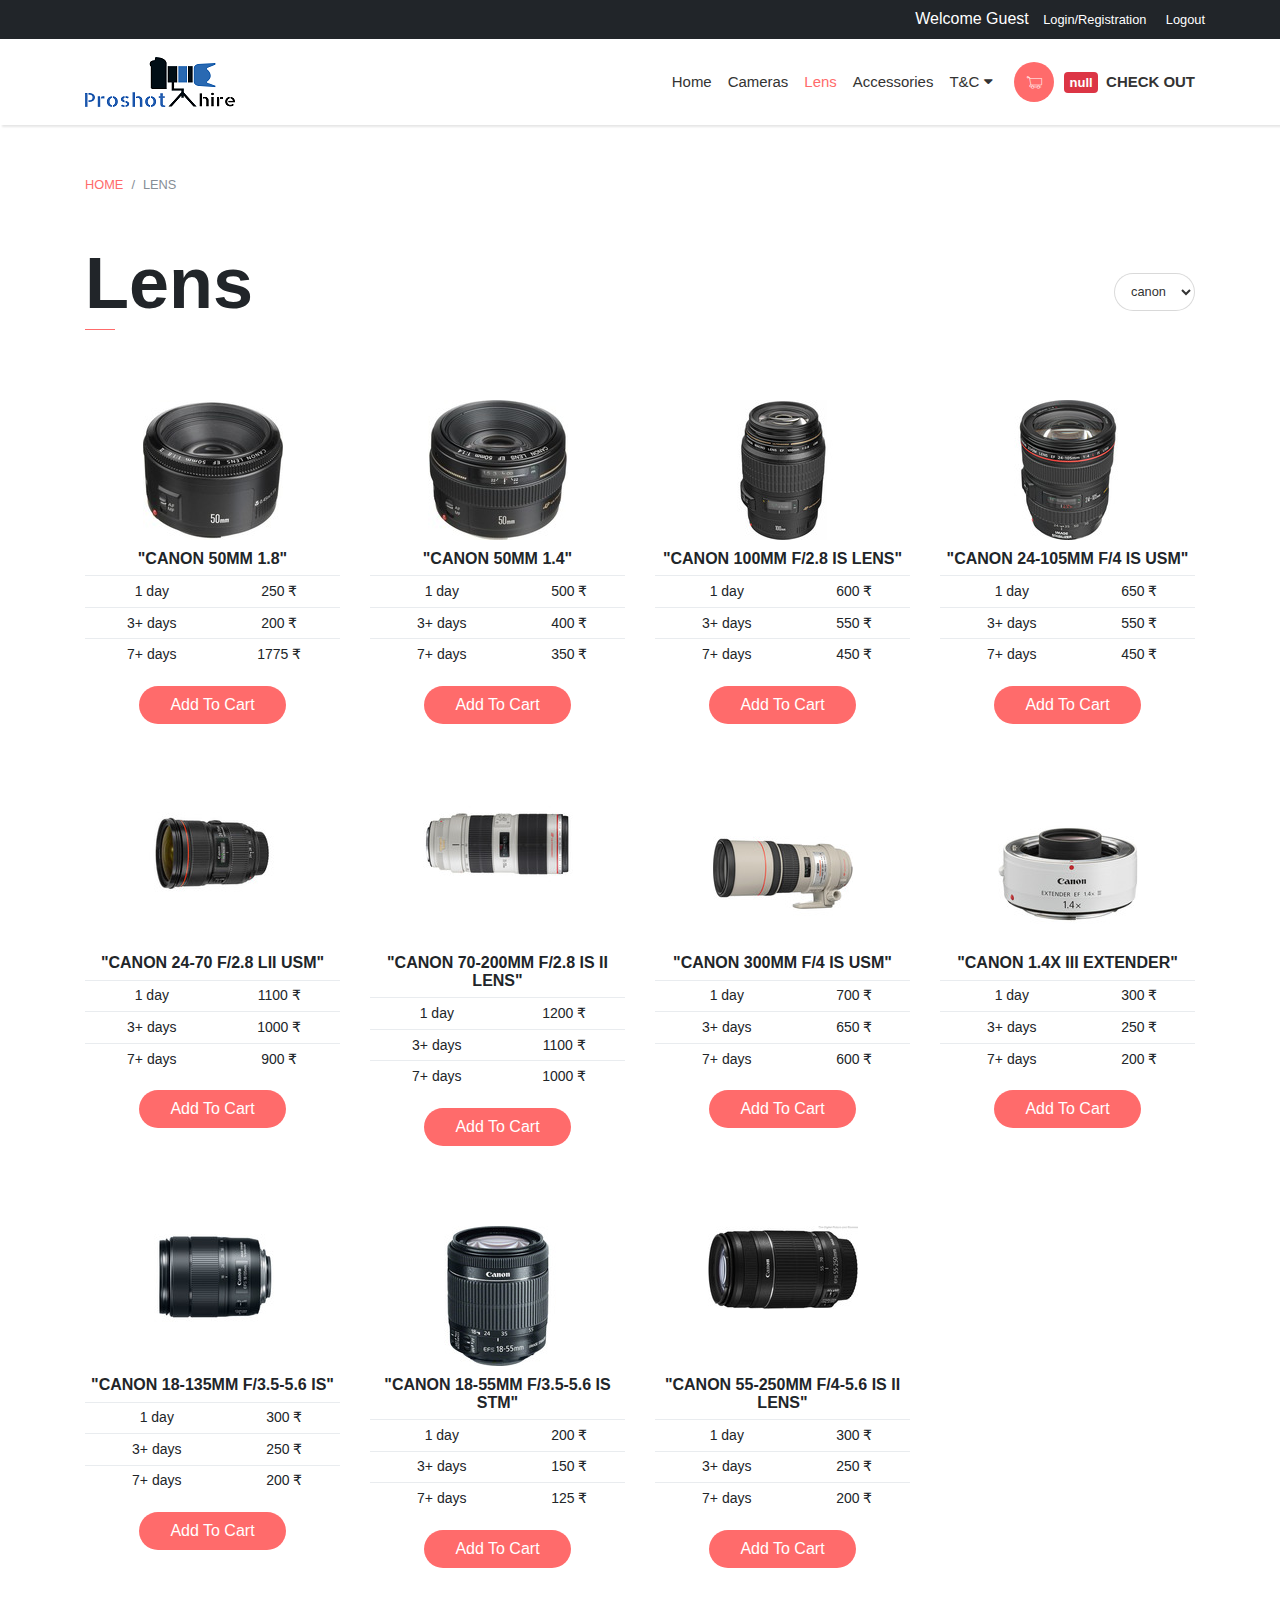
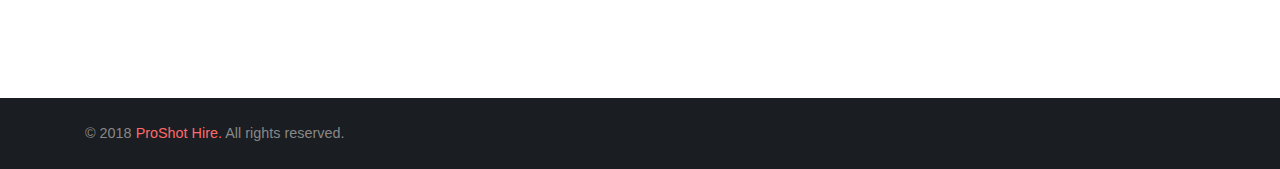
<file: lens.html>
<!DOCTYPE html>
<html>
<head>
  <meta charset="utf-8">
  <meta http-equiv="X-UA-Compatible" content="IE=edge">
  <title>ProSot Hire</title>
  <meta name="description" content="">
  <meta name="viewport" content="width=device-width, initial-scale=1">
  <meta name="robots" content="all,follow">
  <!-- Bootstrap CSS-->
  <link rel="stylesheet" href="css/bootstrap.min.css">
  <!-- Font Awesome CSS-->
  <link rel="stylesheet" href="css/font-awesome.min.css">
  <!-- Font icons-->
  <link rel="stylesheet" href="css/custom-icons.css">
  <!-- Google fonts - Roboto for copy, Playfair Display for headings-->
  
  <!-- owl carousel-->
  <link rel="stylesheet" href="css/owl.carousel.css">
  <link rel="stylesheet" href="css/owl.theme.default.css">
  <!-- theme stylesheet-->
  <link rel="stylesheet" href="css/style.default.css" id="theme-stylesheet">
  <!-- Custom stylesheet - for your changes-->
  <link rel="stylesheet" href="css/custom.css">
  <link rel="stylesheet" href="css/jqueryUI.css" media="screen" type="text/css" />
  <!-- Favicon-->
  <link rel="shortcut icon" href="favicon.png">
  <!-- Include Date Range Picker -->
  
  
</head>
<body>
  <!-- Top Bar -->
  <div class="top-bar d-none d-sm-block">
    <div class="container">
      <div class="row">
        <div class="col-sm-4 col-md-3">

        </div>
        <div class="col-sm-8 col-md-9 text-right account-details">
          <ul class="list-inline">
            <li class="list-inline-item"><span>Welcome  </span><span id="displayName"></span></li>
            <li class="list-inline-item" id="login"><a href="registration.html">Login/Registration</a></li>
            <li class="list-inline-item" id="logout"> <a href="#">Logout</a></li>
          </ul>
        </div>
      </div>
    </div>
  </div>
  <!-- Navbar -->
  <nav class="navbar navbar-expand-md">
    <div class="container"><a href="index.html" class="navbar-brand"> <img src="img/logo.png" alt="logo"></a>
      <button type="button" data-toggle="collapse" data-target="#navbarSupportedContent" aria-controls="navbarSupportedContent" aria-expanded="false" aria-label="Toggle navigation" class="navbar-toggler navbar-toggler-right">Menu <i class="fa fa-bars"></i></button>
      <div id="navbarSupportedContent" class="collapse navbar-collapse">
       <ul class="navbar-nav ml-auto d-md-flex flex-md-row align-items-md-center">
        <!--  <li class="nav-item active"><a id="navbarDropdown1" data-target="#" href="index.html" data-toggle="dropdown" aria-haspopup="true" aria-expanded="false" class="nav-link">Home<i class="fa fa-caret-down"></i></a>
            <ul aria-labelledby="navbarDropdown1" class="dropdown-menu">
              <li><a href="index.html" class="dropdown-item">Homepage 1</a></li>
              <li><a href="index2.html" class="dropdown-item">Homepage 2</a></li>
            </ul>
          </li> -->
          <li class="nav-item "><a href="index.html" class="nav-link">Home</a></li>
          <li class="nav-item"><a href="category.html" class="nav-link">Cameras</a></li>
          <li class="nav-item active"><a href="lens.html" class="nav-link">Lens</a></li>
          <li class="nav-item"><a href="accessories.html" class="nav-link">Accessories</a></li>
          <li class="nav-item "><a id="navbarDropdown1" data-target="#" href="#" data-toggle="dropdown" aria-haspopup="true" aria-expanded="false" class="nav-link">T&C<i class="fa fa-caret-down"></i></a>
            <ul aria-labelledby="navbarDropdown1" class="dropdown-menu">
              <li><a href="tandc.html" class="dropdown-item">Terms & conditions </a></li>
              <li><a href="tandc.html" class="dropdown-item">Privacy Policy</a></li>
            </ul>
          </li>
           <!--  <ul aria-labelledby="navbarDropdown2" class="dropdown-menu">
              <li><a href="index.html" class="dropdown-item">Homepage 1</a></li>
              <li><a href="index2.html" class="dropdown-item">Homepage 2</a></li>
              <li><a href="category.html" class="dropdown-item">Category</a></li>
              <li><a href="detail.html" class="dropdown-item">Product</a></li>
              <li><a href="cart.html" class="dropdown-item">Shopping cart</a></li>
              <li class="dropdown-divider"></li>
              <li><a href="blog.html" class="dropdown-item">Blog</a></li>
              <li><a href="post.html" class="dropdown-item">Blog Post</a></li>
              <li><a href="text.html" class="dropdown-item">Text page</a></li>
              <li><a href="contact.html" class="dropdown-item">Contact</a></li> -->
              <!-- Multilevel dropdown    -->
            <!--   <li class="dropdown dropdown-submenu"><a id="multileveldropdown1" data-target="#" href="http://example.com" data-toggle="dropdown" aria-haspopup="true" aria-expanded="false" class="dropdown-item">Multilevel dropdown<i class="fa fa-caret-right ml-2"></i></a>
                <ul aria-labelledby="multileveldropdown1" class="dropdown-menu">
                  <li><a href="#" class="dropdown-item">Item 1</a></li>
                  <li><a href="#" class="dropdown-item">Item 2</a></li>
                  <li><a href="#" class="dropdown-item">Item 3         </a></li>
                </ul>
              </li>
            </ul>
          </li>
          <li class="nav-item"><a href="contact.html" class="nav-link">Contact Us</a></li> -->
          <li class="nav-item">
            <ul class="list-inline">
              <li class="list-inline-item"><a href="cart.html" class="nav-link">
                <div class="icon cart"><i class="icon-cart"></i></div><span class="badge badge-danger d-lg-inline" id="myCart" style="font-size: 13px" > 0 </span>
                &nbsp;<strong>CHECK OUT</strong></a></li>
              </ul>
            </li>
          </ul>
        </div>
      </div>
    </nav>
    <div class="category-page">
      <!-- Breadcrumb -->
      <div class="container">
        <ol class="breadcrumb">
          <li class="breadcrumb-item text-uppercase"> <a href="index.html" class="text-primary">Home</a></li>
          <li class="breadcrumb-item active text-uppercase">Lens</li>
        </ol>
      </div>
      <!-- Products-->
      <section class="products p-t-small">
        <div class="container">
          <header>
            <div class="row d-flex align-items-center">
              <div class="col-md-6">
                <h1 class="heading-line">Lens</h1>
              </div>
              <div class="col-md-6">
                <div class="filters d-flex justify-content-end">
                  <select id="lens" title="Brand" name="brand" class="filter-branselect form-control">
                   <option value="canon">canon</option>
                   <option value="nikon">nikon</option>
                 </select>
               </div>
             </div>
           </div>
         </header>
         <div id="site">                
          <div class="row canon box" id="lensC"></div>
          <div class="row nikon box" id="lensN"></div>
          <!-- Pagination -->
              <!-- <div class="pagination pagination-custom">
                <nav aria-label="...">
                  <ul class="pagination pagination-sm d-flex justify-content-between">
                    <li class="page-item disabled"><a href="#" tabindex="-1" class="page-link">Previous</a></li>
                    <li> 
                      <ul class="pages list-inline">
                        <li class="page-item active list-inline-item"><a href="#" class="page-link">1</a></li>
                        <li class="page-item list-inline-item"><a href="#" class="page-link">2</a></li>
                        <li class="page-item list-inline-item"><a href="#" class="page-link">3</a></li>
                      </ul>
                    </li>
                    <li class="page-item"><a href="#" class="page-link">Next</a></li>
                  </ul>
                </nav>
              </div> -->
            </div>
          </section>
        </div>

        <!-- Footer-->
        <footer class="main-footer">
       <!--    <div class="page-links">
            <div class="container">
              <div class="row">
                <div class="col-lg-3 col-sm-6">
                  <h3>Site Map</h3>
                  <ul class="list-unstyled">
                    <li> <a href="#">Home</a></li>
                    <li> <a href="#">About Us</a></li>
                    <li> <a href="#">Categories</a></li>
                    <li> <a href="#">Privacy policy</a></li>
                    <li> <a href="#">Contact Us</a></li>
                  </ul>
                </div>
                <div class="col-lg-3 col-sm-6">
                  <h3>Our Services</h3>
                  <ul class="list-unstyled">
                    <li> <a href="#">Footer Link</a></li>
                    <li> <a href="#">Footer Link</a></li>
                    <li> <a href="#">Footer Link</a></li>
                    <li> <a href="#">Footer Link</a></li>
                    <li> <a href="#">Footer Link</a></li>
                  </ul>
                </div>
                <div class="col-lg-2 col-sm-6">
                  <h3>Extras</h3>
                  <ul class="list-unstyled">
                    <li> <a href="#">Footer Link</a></li>
                    <li> <a href="#">Footer Link</a></li>
                    <li> <a href="#">Footer Link</a></li>
                    <li> <a href="#">Footer Link</a></li>
                    <li> <a href="#">Footer Link</a></li>
                  </ul>
                </div>
                <div class="col-lg-4 col-sm-6 details js-pull">
                  <ul class="list-unstyled">
                    <li class="d-flex align-items-center">
                      <div class="icon"><i class="icon-delivery-truck"></i></div>
                      <div class="text"> 
                        <h3>Free Shipping Worldwide</h3>
                        <p>On orders over $200</p>
                      </div>
                    </li>
                    <li class="d-flex align-items-center">
                      <div class="icon"><i class="icon-dollar-symbol"></i></div>
                      <div class="text"> 
                        <h3>30 days money back</h3>
                        <p>Money back guarantee</p>
                      </div>
                    </li>
                    <li class="d-flex align-items-center">
                      <div class="icon"><i class="icon-phone-call"></i></div>
                      <div class="text"> 
                        <h3>Phone: 123-456-789</h3>
                        <p>Contact with us</p>
                      </div>
                    </li>
                  </ul>
                </div>
              </div>
            </div>
          </div> -->
          <div class="copyrights">
            <div class="container">
              <div class="row">
                <div class="col-sm-6">
                 <p>&copy; 2018 <span class="text-primary">ProShot Hire. </span>All rights reserved.</p>
               </div>
           <!--  <div class="col-sm-6 text-right">
              <p>Template by <a href="https://ondrejsvestka.cz" target="_blank">Ondrej Svestka</a></p>
            </div> -->
          </div>
        </div>
      </div>
    </footer>
    <style type="text/css">
    li.price {
      background: bisque;
      line-height: 30px;
      margin: 0 0 3px 0;
    }
    
    .table-cart {
      font-size: 14px;
    }

    

    
  </style>
  <!-- Javascript files-->
  <script src="js/jquery-1.12.4.min.js"></script>
  <script src="js/firebase.js"></script>
  <script src="js/popper.min.js"></script>
  <script src="js/bootstrap.min.js"></script>
  <script src="js/jquery.cookie.js"> </script>
  <script src="js/owl.carousel.min.js"></script>
  <script src="js/owl.carousel2.thumbs.min.js"></script>
  <script src="js/jquery.validate.min.js"></script>
  <script src="js/front.js"></script>
  <script src="js/jquery.shop.js"></script>
</body>
</html>
</file>
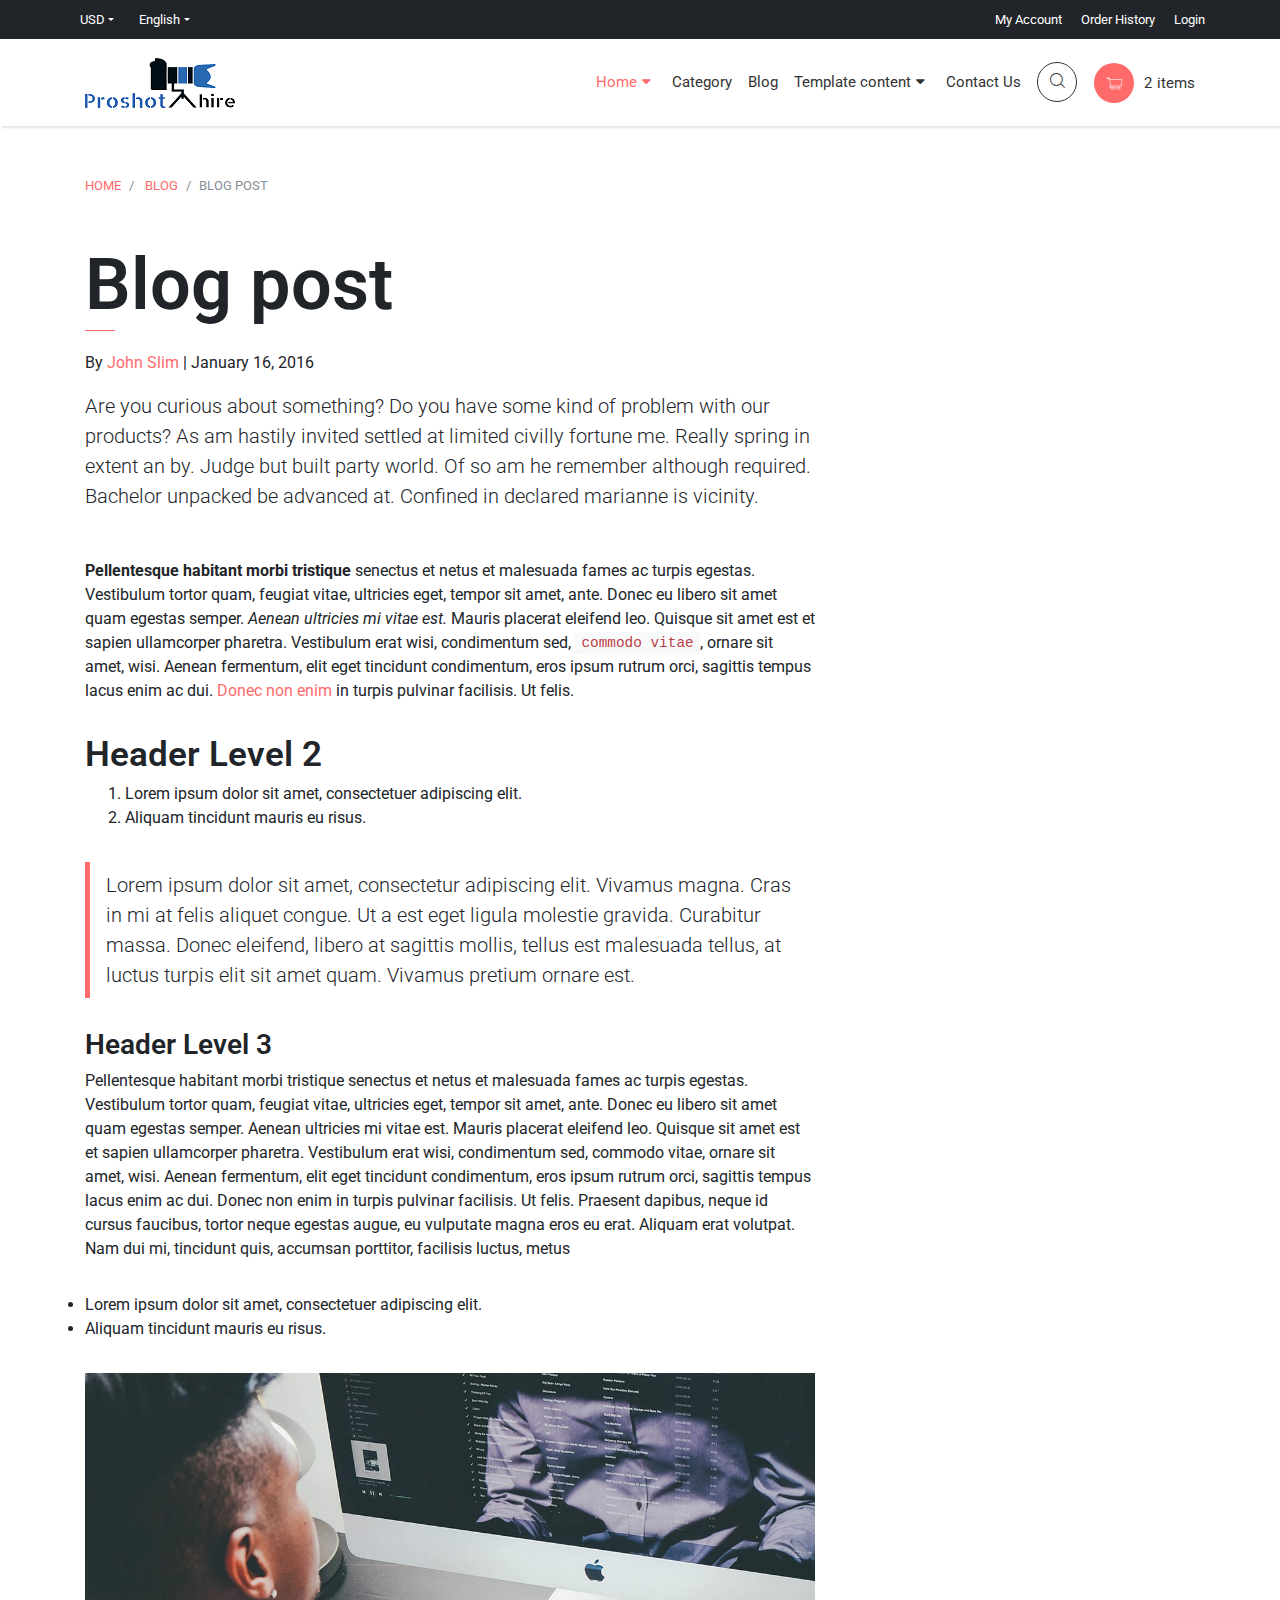
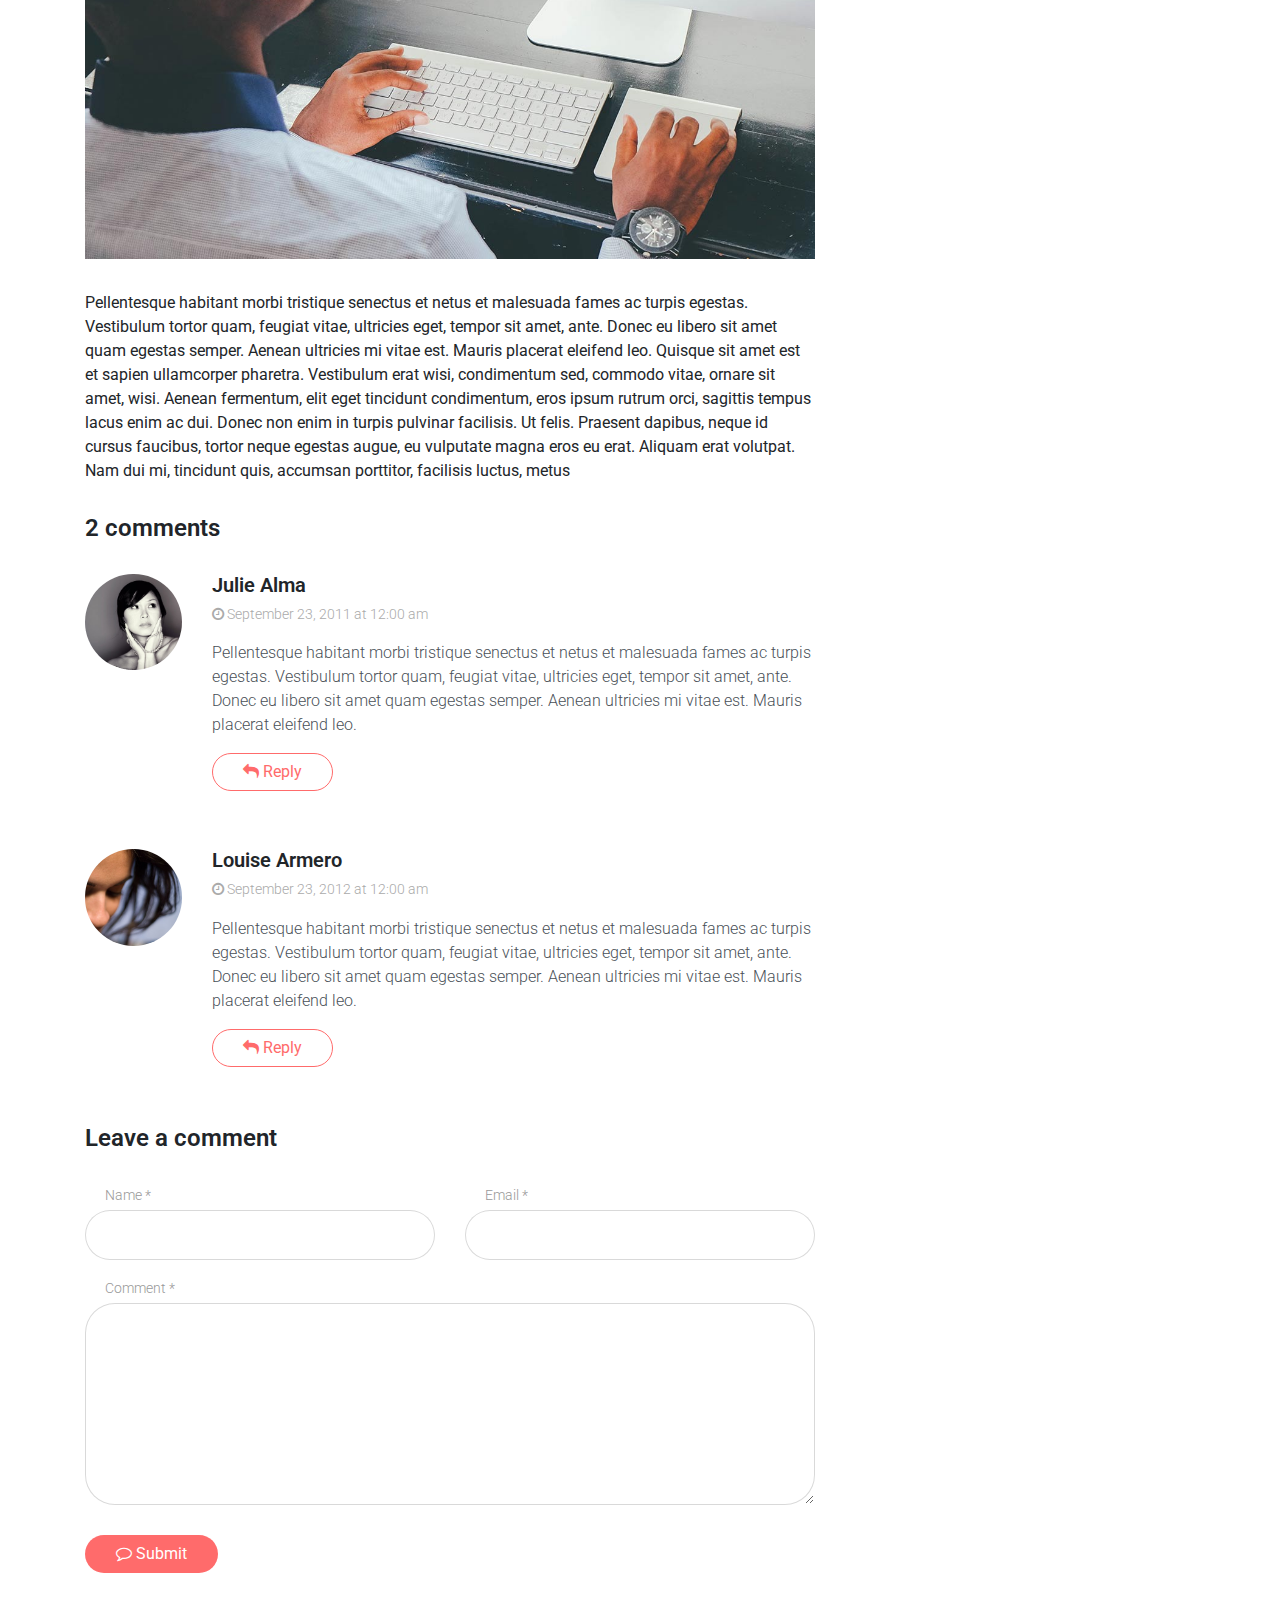
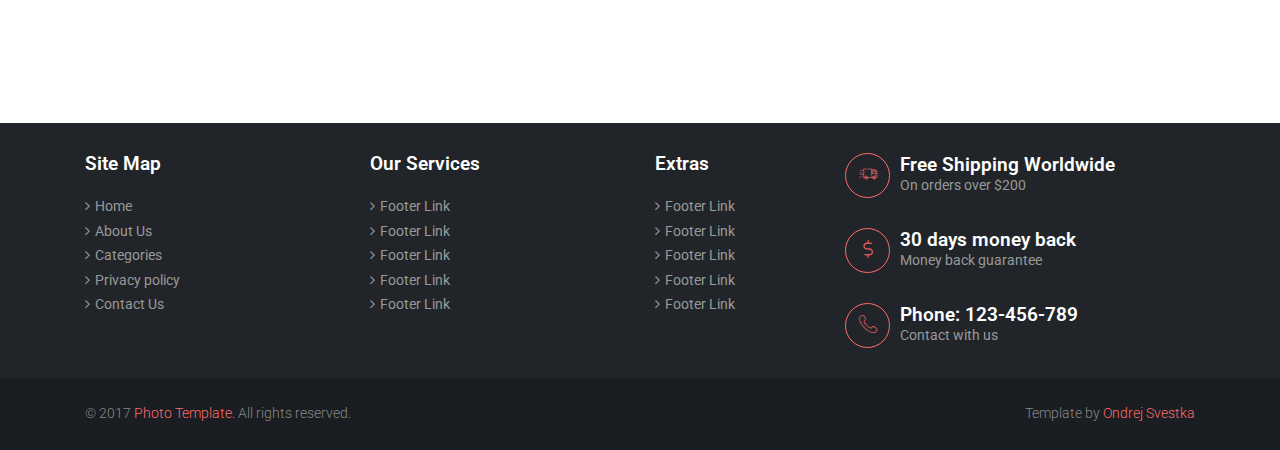
<file: post.html>
<!DOCTYPE html>
<html>
  <head>
    <meta charset="utf-8">
    <meta http-equiv="X-UA-Compatible" content="IE=edge">
    <title>Photo - Bootstrap 4 E-commerce Template</title>
    <meta name="description" content="">
    <meta name="viewport" content="width=device-width, initial-scale=1">
    <meta name="robots" content="all,follow">
    <!-- Bootstrap CSS-->
    <link rel="stylesheet" href="css/bootstrap.min.css">
    <!-- Font Awesome CSS-->
    <link rel="stylesheet" href="css/font-awesome.min.css">
    <!-- Font icons-->
    <link rel="stylesheet" href="css/custom-icons.css">
    <!-- Google fonts - Roboto for copy, Playfair Display for headings-->
    <link rel="stylesheet" href="https://fonts.googleapis.com/css?family=Playfair+Display:400,400i,700">
    <link rel="stylesheet" href="https://fonts.googleapis.com/css?family=Roboto:300,400,400i,700">
    <!-- owl carousel-->
    <link rel="stylesheet" href="css/owl.carousel.css">
    <link rel="stylesheet" href="css/owl.theme.default.css">
    <!-- theme stylesheet-->
    <link rel="stylesheet" href="css/style.default.css" id="theme-stylesheet">
    <!-- Custom stylesheet - for your changes-->
    <link rel="stylesheet" href="css/custom.css">
    <!-- Favicon-->
    <link rel="shortcut icon" href="favicon.png">
    <!-- Tweaks for older IEs--><!--[if lt IE 9]>
        <script src="https://oss.maxcdn.com/html5shiv/3.7.2/html5shiv.min.js"></script>
        <script src="https://oss.maxcdn.com/respond/1.4.2/respond.min.js"></script><![endif]-->
  </head>
  <body>
    <!-- Top Bar -->
    <div class="top-bar d-none d-sm-block">
      <div class="container">
        <div class="row">
          <div class="col-sm-4 col-md-3">
            <ul class="list-inline d-flex flex-row">
              <li class="list-inline-item"> 
                <div class="dropdown">
                  <button id="currency" type="button" data-toggle="dropdown" aria-haspopup="true" aria-expanded="false" class="dropdown-toggle">USD</button>
                  <div aria-labelledby="currency" class="dropdown-menu"><a href="#" class="dropdown-item">EUR</a><a href="#" class="dropdown-item">EGP</a><a href="#" class="dropdown-item">AUD</a></div>
                </div>
              </li>
              <li class="list-inline-item">
                <div class="dropdown">
                  <button id="lang" type="button" data-toggle="dropdown" aria-haspopup="true" aria-expanded="false" class="dropdown-toggle">English</button>
                  <div aria-labelledby="lang" class="dropdown-menu"><a href="#" class="dropdown-item">French</a><a href="#" class="dropdown-item">Spanish</a><a href="#" class="dropdown-item">Arabic</a></div>
                </div>
              </li>
            </ul>
          </div>
          <div class="col-sm-8 col-md-9 text-right account-details">
            <ul class="list-inline">
              <li class="list-inline-item"> <a href="#">My Account</a></li>
              <li class="list-inline-item"><a href="#">Order History</a></li>
              <li class="list-inline-item"><a href="#">Login</a></li>
            </ul>
          </div>
        </div>
      </div>
    </div>
    <!-- Navbar -->
    <nav class="navbar navbar-expand-md">
      <div class="container"><a href="index.html" class="navbar-brand"> <img src="img/logo.png" alt="logo"></a>
        <button type="button" data-toggle="collapse" data-target="#navbarSupportedContent" aria-controls="navbarSupportedContent" aria-expanded="false" aria-label="Toggle navigation" class="navbar-toggler navbar-toggler-right">Menu <i class="fa fa-bars"></i></button>
        <div id="navbarSupportedContent" class="collapse navbar-collapse">
          <ul class="navbar-nav ml-auto d-md-flex flex-md-row align-items-md-center">
            <li class="nav-item active"><a id="navbarDropdown1" data-target="#" href="index.html" data-toggle="dropdown" aria-haspopup="true" aria-expanded="false" class="nav-link">Home<i class="fa fa-caret-down"></i></a>
              <ul aria-labelledby="navbarDropdown1" class="dropdown-menu">
                <li><a href="index.html" class="dropdown-item">Homepage 1</a></li>
                <li><a href="index2.html" class="dropdown-item">Homepage 2</a></li>
              </ul>
            </li>
            <li class="nav-item"><a href="category.html" class="nav-link">Category</a></li>
            <li class="nav-item"><a href="blog.html" class="nav-link">Blog</a></li>
            <li class="nav-item"><a id="navbarDropdown2" data-target="#" href="http://example.com" data-toggle="dropdown" aria-haspopup="true" aria-expanded="false" class="nav-link">Template content<i class="fa fa-caret-down"></i></a>
              <ul aria-labelledby="navbarDropdown2" class="dropdown-menu">
                <li><a href="index.html" class="dropdown-item">Homepage 1</a></li>
                <li><a href="index2.html" class="dropdown-item">Homepage 2</a></li>
                <li><a href="category.html" class="dropdown-item">Category</a></li>
                <li><a href="detail.html" class="dropdown-item">Product</a></li>
                <li><a href="cart.html" class="dropdown-item">Shopping cart</a></li>
                <li class="dropdown-divider"></li>
                <li><a href="blog.html" class="dropdown-item">Blog</a></li>
                <li><a href="post.html" class="dropdown-item">Blog Post</a></li>
                <li><a href="text.html" class="dropdown-item">Text page</a></li>
                <li><a href="contact.html" class="dropdown-item">Contact</a></li>
                <!-- Multilevel dropdown    -->
                <li class="dropdown dropdown-submenu"><a id="multileveldropdown1" data-target="#" href="http://example.com" data-toggle="dropdown" aria-haspopup="true" aria-expanded="false" class="dropdown-item">Multilevel dropdown<i class="fa fa-caret-right ml-2"></i></a>
                  <ul aria-labelledby="multileveldropdown1" class="dropdown-menu">
                    <li><a href="#" class="dropdown-item">Item 1</a></li>
                    <li><a href="#" class="dropdown-item">Item 2</a></li>
                    <li><a href="#" class="dropdown-item">Item 3         </a></li>
                  </ul>
                </li>
              </ul>
            </li>
            <li class="nav-item"><a href="contact.html" class="nav-link">Contact Us</a></li>
            <li class="nav-item">
              <ul class="list-inline">
                <li class="list-inline-item"><a id="search" href="#" class="nav-link">
                    <div class="icon search"><i class="icon-magnifying-glass"></i></div></a></li>
                <li class="list-inline-item"><a href="cart.html" class="nav-link">
                    <div class="icon cart"><i class="icon-cart"></i></div><span class="d-md-none d-lg-inline"><span class="no">2</span>items</span></a></li>
              </ul>
            </li>
          </ul>
        </div>
      </div>
    </nav>
    <!-- Breadcrumb -->
    <div class="container">
      <ol class="breadcrumb">
        <li class="breadcrumb-item text-uppercase"> <a href="index.html" class="text-primary">Home</a></li>
        <li class="breadcrumb-item text-uppercase"> <a href="blog.html" class="text-primary">Blog</a></li>
        <li class="breadcrumb-item active text-uppercase">Blog post</li>
      </ol>
    </div>
    <!-- text page-->
    <section class="p-t-small">
      <div class="container">
        <div class="row">
          <div class="col-xl-8 col-lg-10">           
            <header class="mb-5">
              <h1 class="heading-line">Blog post</h1>
              <p class="author-date-top">By <a href="#">John Slim</a> |  January 16, 2016</p>
              <p class="lead">
                Are you curious about something? Do you have some kind of problem with our products? As am hastily invited settled at limited civilly fortune me. Really spring in extent an by. Judge but built party world. Of so am
                he remember although required. Bachelor unpacked be advanced at. Confined in declared marianne is vicinity.
              </p>
            </header>
            <div class="text-content"> 
              <p><strong>Pellentesque habitant morbi tristique</strong> senectus et netus et malesuada fames ac turpis egestas. Vestibulum tortor quam, feugiat vitae, ultricies eget, tempor sit amet, ante. Donec eu libero sit amet quam egestas semper. <em>Aenean ultricies mi vitae est.</em> Mauris placerat eleifend leo. Quisque sit amet est et sapien ullamcorper pharetra. Vestibulum erat wisi, condimentum sed, <code>commodo vitae</code>, ornare sit amet, wisi. Aenean fermentum, elit eget tincidunt condimentum, eros ipsum rutrum orci, sagittis tempus lacus enim ac dui. <a href="#">Donec non enim</a> in turpis pulvinar facilisis. Ut felis.</p>
              <h2>Header Level 2</h2>
              <ol>
                <li>Lorem ipsum dolor sit amet, consectetuer adipiscing elit.</li>
                <li>Aliquam tincidunt mauris eu risus.</li>
              </ol>
              <blockquote class="blockquote blockquote-primary">Lorem ipsum dolor sit amet, consectetur adipiscing elit. Vivamus magna. Cras in mi at felis aliquet congue. Ut a est eget ligula molestie gravida. Curabitur massa. Donec eleifend, libero at sagittis mollis, tellus est malesuada tellus, at luctus turpis elit sit amet quam. Vivamus pretium ornare est.</blockquote>
              <h3>Header Level 3</h3>
              <p>Pellentesque habitant morbi tristique senectus et netus et malesuada fames ac turpis egestas. Vestibulum tortor quam, feugiat vitae, ultricies eget, tempor sit amet, ante. Donec eu libero sit amet quam egestas semper. Aenean ultricies mi vitae est. Mauris placerat eleifend leo. Quisque sit amet est et sapien ullamcorper pharetra. Vestibulum erat wisi, condimentum sed, commodo vitae, ornare sit amet, wisi. Aenean fermentum, elit eget tincidunt condimentum, eros ipsum rutrum orci, sagittis tempus lacus enim ac dui. Donec non enim in turpis pulvinar facilisis. Ut felis. Praesent dapibus, neque id cursus faucibus, tortor neque egestas augue, eu vulputate magna eros eu erat. Aliquam erat volutpat. Nam dui mi, tincidunt quis, accumsan porttitor, facilisis luctus, metus</p>
              <ul>
                <li>Lorem ipsum dolor sit amet, consectetuer adipiscing elit.</li>
                <li>Aliquam tincidunt mauris eu risus.</li>
              </ul>
              <p><img src="img/blog1.jpg" alt="Example blog post alt" class="img-fluid"></p>
              <p>Pellentesque habitant morbi tristique senectus et netus et malesuada fames ac turpis egestas. Vestibulum tortor quam, feugiat vitae, ultricies eget, tempor sit amet, ante. Donec eu libero sit amet quam egestas semper. Aenean ultricies mi vitae est. Mauris placerat eleifend leo. Quisque sit amet est et sapien ullamcorper pharetra. Vestibulum erat wisi, condimentum sed, commodo vitae, ornare sit amet, wisi. Aenean fermentum, elit eget tincidunt condimentum, eros ipsum rutrum orci, sagittis tempus lacus enim ac dui. Donec non enim in turpis pulvinar facilisis. Ut felis. Praesent dapibus, neque id cursus faucibus, tortor neque egestas augue, eu vulputate magna eros eu erat. Aliquam erat volutpat. Nam dui mi, tincidunt quis, accumsan porttitor, facilisis luctus, metus                   </p>
            </div>
          </div>
        </div>
        <div class="comments">
          <div class="row">
            <div class="col-xl-8 col-lg-10">                     
              <h4 class="comments-heading">2 comments</h4>
              <div class="row comment">
                <div class="col-sm-3 col-md-2 text-center-xs">
                  <p><img src="img/blog-avatar2.jpg" alt="" class="img-fluid rounded-circle"></p>
                </div>
                <div class="col-sm-9 col-md-10">
                  <h5>Julie Alma</h5>
                  <p class="posted"><i class="fa fa-clock-o"></i> September 23, 2011 at 12:00 am</p>
                  <p>Pellentesque habitant morbi tristique senectus et netus et malesuada fames ac turpis egestas. Vestibulum tortor quam, feugiat vitae, ultricies eget, tempor sit amet, ante. Donec eu libero sit amet quam egestas semper. Aenean ultricies mi vitae est. Mauris placerat eleifend leo.</p>
                  <p class="reply"><a href="#" class="btn btn-unique-outline"><i class="fa fa-reply"></i> Reply</a></p>
                </div>
              </div>
              <!-- /.comment-->
              <div class="row comment last">
                <div class="col-sm-3 col-md-2 text-center-xs">
                  <p><img src="img/blog-avatar.jpg" alt="" class="img-fluid rounded-circle"></p>
                </div>
                <div class="col-sm-9 col-md-10">
                  <h5>Louise Armero</h5>
                  <p class="posted"><i class="fa fa-clock-o"></i> September 23, 2012 at 12:00 am</p>
                  <p>Pellentesque habitant morbi tristique senectus et netus et malesuada fames ac turpis egestas. Vestibulum tortor quam, feugiat vitae, ultricies eget, tempor sit amet, ante. Donec eu libero sit amet quam egestas semper. Aenean ultricies mi vitae est. Mauris placerat eleifend leo.</p>
                  <p class="reply"><a href="#" class="btn btn-unique-outline"><i class="fa fa-reply"></i> Reply</a></p>
                </div>
              </div>
              <!-- /.comment-->
            </div>
            <!-- /.comments-->
          </div>
        </div>
        <div class="comment-form">
          <div class="row">
            <div class="col-xl-8 col-lg-10">                 
              <h4>Leave a comment</h4>
              <form id="comment-form" method="post" action="#" class="custom-form form">
                <div class="row">
                  <div class="col-md-6">                           
                    <div class="form-group">
                      <label for="name">Name <span class="required">*</span></label>
                      <input id="name" type="text" class="form-control">
                    </div>
                  </div>
                  <div class="col-md-6">                                              
                    <div class="form-group">
                      <label for="email">Email <span class="required">*</span></label>
                      <input id="email" type="text" class="form-control">
                    </div>
                  </div>
                </div>
                <div class="form-group">
                  <label for="comment">Comment <span class="required">*</span></label>
                  <textarea id="comment" rows="4" class="form-control"></textarea>
                </div>
                <button type="submit" class="btn btn-unique"><i class="fa fa-comment-o"></i> Submit                                   </button>
              </form>
            </div>
          </div>
        </div>
      </div>
    </section>
    <!-- Search Panel-->
    <div class="search-overlay">
      <div class="search-inner d-flex justify-content-center align-items-center">
        <div class="search-close"><i class="icon-close"></i></div>
        <div class="container">
          <div class="form-holder">
            <form class="d-flex">
              <input type="search" placeholder="What are you looking for...">
              <button type="submit" class="search text-primary text-uppercase">Search</button>
            </form>
          </div>
        </div>
      </div>
    </div>
    <!-- Footer-->
    <footer class="main-footer">
      <div class="page-links">
        <div class="container">
          <div class="row">
            <div class="col-lg-3 col-sm-6">
              <h3>Site Map</h3>
              <ul class="list-unstyled">
                <li> <a href="#">Home</a></li>
                <li> <a href="#">About Us</a></li>
                <li> <a href="#">Categories</a></li>
                <li> <a href="#">Privacy policy</a></li>
                <li> <a href="#">Contact Us</a></li>
              </ul>
            </div>
            <div class="col-lg-3 col-sm-6">
              <h3>Our Services</h3>
              <ul class="list-unstyled">
                <li> <a href="#">Footer Link</a></li>
                <li> <a href="#">Footer Link</a></li>
                <li> <a href="#">Footer Link</a></li>
                <li> <a href="#">Footer Link</a></li>
                <li> <a href="#">Footer Link</a></li>
              </ul>
            </div>
            <div class="col-lg-2 col-sm-6">
              <h3>Extras</h3>
              <ul class="list-unstyled">
                <li> <a href="#">Footer Link</a></li>
                <li> <a href="#">Footer Link</a></li>
                <li> <a href="#">Footer Link</a></li>
                <li> <a href="#">Footer Link</a></li>
                <li> <a href="#">Footer Link</a></li>
              </ul>
            </div>
            <div class="col-lg-4 col-sm-6 details js-pull">
              <ul class="list-unstyled">
                <li class="d-flex align-items-center">
                  <div class="icon"><i class="icon-delivery-truck"></i></div>
                  <div class="text"> 
                    <h3>Free Shipping Worldwide</h3>
                    <p>On orders over $200</p>
                  </div>
                </li>
                <li class="d-flex align-items-center">
                  <div class="icon"><i class="icon-dollar-symbol"></i></div>
                  <div class="text"> 
                    <h3>30 days money back</h3>
                    <p>Money back guarantee</p>
                  </div>
                </li>
                <li class="d-flex align-items-center">
                  <div class="icon"><i class="icon-phone-call"></i></div>
                  <div class="text"> 
                    <h3>Phone: 123-456-789</h3>
                    <p>Contact with us</p>
                  </div>
                </li>
              </ul>
            </div>
          </div>
        </div>
      </div>
      <div class="copyrights">
        <div class="container">
          <div class="row">
            <div class="col-sm-6">
              <p>&copy; 2017 <span class="text-primary">Photo Template. </span>All rights reserved.</p>
            </div>
            <div class="col-sm-6 text-right">
              <p>Template by <a href="https://ondrejsvestka.cz" target="_blank">Ondrej Svestka</a></p>
            </div>
          </div>
        </div>
      </div>
    </footer>
    <!-- Javascript files-->
    <script src="js/jquery-1.12.4.min.js"></script>
    <script src="js/popper.min.js"></script>
    <script src="js/bootstrap.min.js"></script>
    <script src="js/jquery.cookie.js"> </script>
    <script src="js/owl.carousel.min.js"></script>
    <script src="js/owl.carousel2.thumbs.min.js"></script>
    <script src="js/jquery.validate.min.js"></script>
    <script src="js/front.js"></script>
  </body>
</html>
</file>
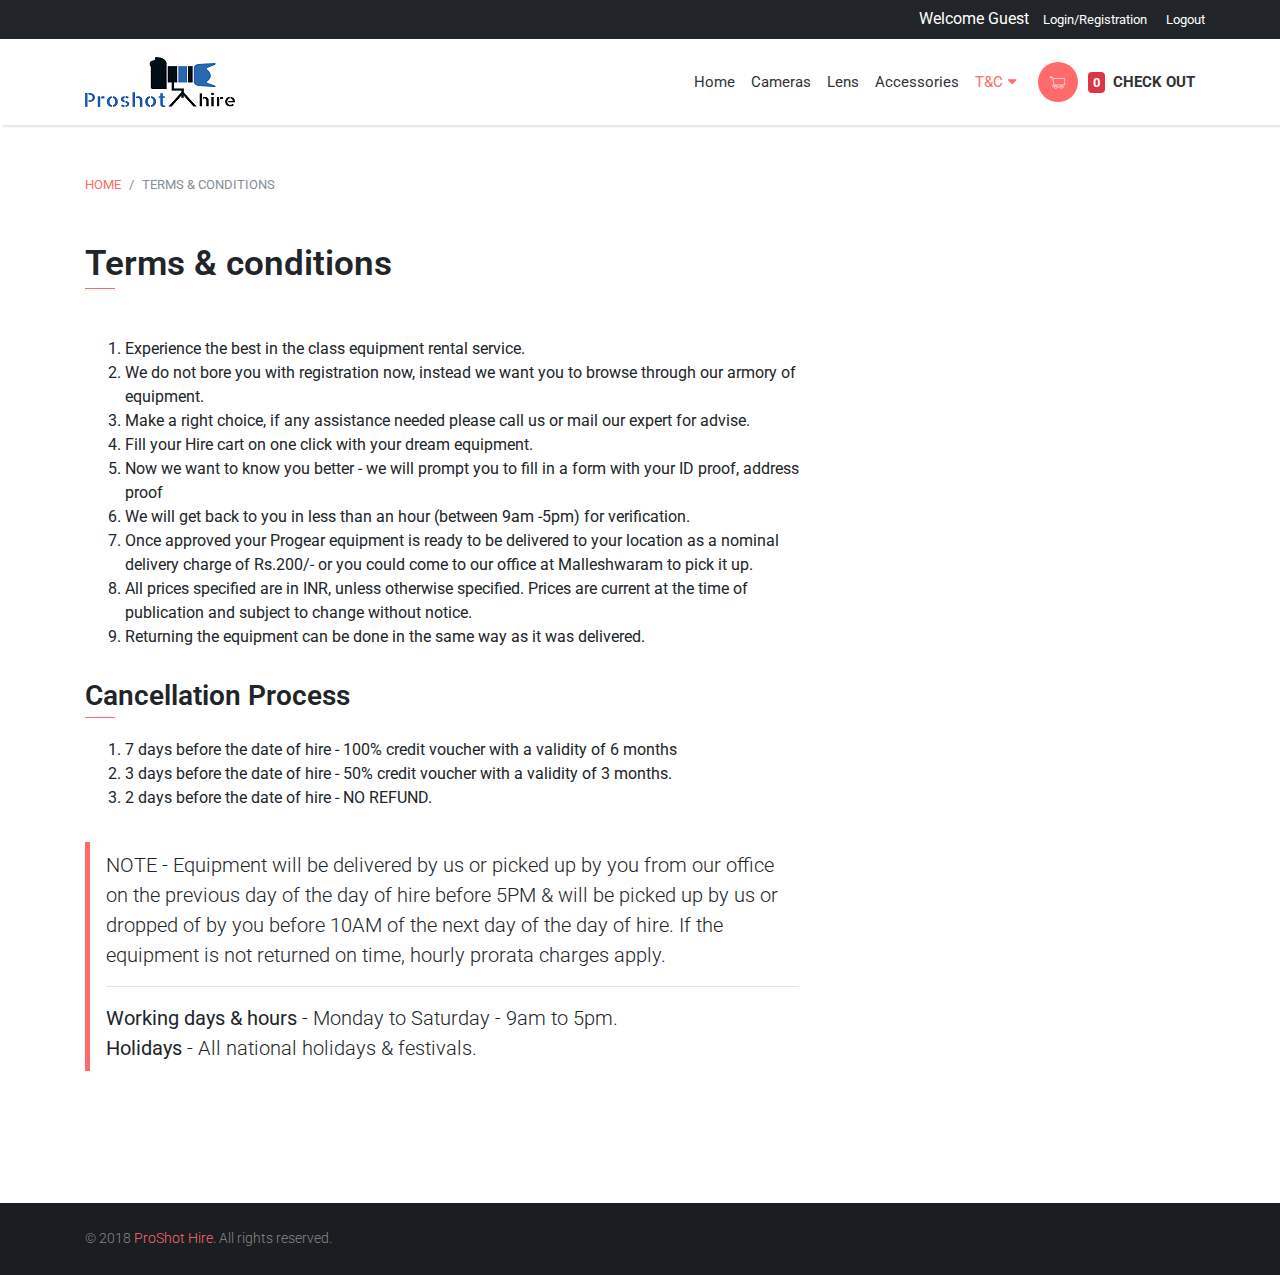
<file: tandc.html>
<!DOCTYPE html>
<html>
<head>
  <meta charset="utf-8">
  <meta http-equiv="X-UA-Compatible" content="IE=edge">
  <title>ProSot Hire</title>
  <meta name="description" content="">
  <meta name="viewport" content="width=device-width, initial-scale=1">
  <meta name="robots" content="all,follow">
  <!-- Bootstrap CSS-->
  <link rel="stylesheet" href="css/bootstrap.min.css">
  <!-- Font Awesome CSS-->
  <link rel="stylesheet" href="css/font-awesome.min.css">
  <!-- Font icons-->
  <link rel="stylesheet" href="css/custom-icons.css">
  <!-- Google fonts - Roboto for copy, Playfair Display for headings-->
  <link rel="stylesheet" href="https://fonts.googleapis.com/css?family=Playfair+Display:400,400i,700">
  <link rel="stylesheet" href="https://fonts.googleapis.com/css?family=Roboto:300,400,400i,700">
  <!-- owl carousel-->
  <link rel="stylesheet" href="css/owl.carousel.css">
  <link rel="stylesheet" href="css/owl.theme.default.css">
  <!-- theme stylesheet-->
  <link rel="stylesheet" href="css/style.default.css" id="theme-stylesheet">
  <!-- Custom stylesheet - for your changes-->
  <link rel="stylesheet" href="css/custom.css">
  <!-- Favicon-->
  <link rel="shortcut icon" href="favicon.png">
    <!-- Tweaks for older IEs--><!--[if lt IE 9]>
        <script src="https://oss.maxcdn.com/html5shiv/3.7.2/html5shiv.min.js"></script>
        <script src="https://oss.maxcdn.com/respond/1.4.2/respond.min.js"></script><![endif]-->
      </head>
      <body>
        <!-- Top Bar -->
        <div class="top-bar d-none d-sm-block">
          <div class="container">
            <div class="row">
              <div class="col-sm-4 col-md-3">
           <!--  <ul class="list-inline d-flex flex-row">
              <li class="list-inline-item"> 
                <div class="dropdown">
                  <button id="currency" type="button" data-toggle="dropdown" aria-haspopup="true" aria-expanded="false" class="dropdown-toggle">USD</button>
                  <div aria-labelledby="currency" class="dropdown-menu"><a href="#" class="dropdown-item">EUR</a><a href="#" class="dropdown-item">EGP</a><a href="#" class="dropdown-item">AUD</a></div>
                </div>
              </li>
              <li class="list-inline-item">
                <div class="dropdown">
                  <button id="lang" type="button" data-toggle="dropdown" aria-haspopup="true" aria-expanded="false" class="dropdown-toggle">English</button>
                  <div aria-labelledby="lang" class="dropdown-menu"><a href="#" class="dropdown-item">French</a><a href="#" class="dropdown-item">Spanish</a><a href="#" class="dropdown-item">Arabic</a></div>
                </div>
              </li>
            </ul> -->
          </div>
          <div class="col-sm-8 col-md-9 text-right account-details">
            <ul class="list-inline">
              <li class="list-inline-item"><span>Welcome  </span><span id="displayName"></span></li>
              <li class="list-inline-item" id="login"><a href="registration.html">Login/Registration</a></li>
              <li class="list-inline-item" id="logout"> <a href="#">Logout</a></li>
            </ul>
          </div>
        </div>
      </div>
    </div>
    <!-- Navbar -->
    <nav class="navbar navbar-expand-md">
      <div class="container"><a href="index.html" class="navbar-brand"> <img src="img/logo.png" alt="logo"></a>
        <button type="button" data-toggle="collapse" data-target="#navbarSupportedContent" aria-controls="navbarSupportedContent" aria-expanded="false" aria-label="Toggle navigation" class="navbar-toggler navbar-toggler-right">Menu <i class="fa fa-bars"></i></button>
        <div id="navbarSupportedContent" class="collapse navbar-collapse">
          <ul class="navbar-nav ml-auto d-md-flex flex-md-row align-items-md-center">
          <!--   <li class="nav-item active"><a id="navbarDropdown1" data-target="#" href="index.html" data-toggle="dropdown" aria-haspopup="true" aria-expanded="false" class="nav-link">Home<i class="fa fa-caret-down"></i></a>
              <ul aria-labelledby="navbarDropdown1" class="dropdown-menu">
                <li><a href="index.html" class="dropdown-item">Homepage 1</a></li>
                <li><a href="index2.html" class="dropdown-item">Homepage 2</a></li>
              </ul>
            </li> -->
            <li class="nav-item "><a href="index.html" class="nav-link">Home</a></li>
            <li class="nav-item"><a href="category.html" class="nav-link">Cameras</a></li>
            <li class="nav-item "><a href="lens.html" class="nav-link">Lens</a></li>
            <li class="nav-item "><a href="accessories.html" class="nav-link">Accessories</a></li>
            <li class="nav-item active"><a id="navbarDropdown1" data-target="#" href="#" data-toggle="dropdown" aria-haspopup="true" aria-expanded="false" class="nav-link">T&C<i class="fa fa-caret-down"></i></a>
              <ul aria-labelledby="navbarDropdown1" class="dropdown-menu">
                <li><a href="tandc.html" class="dropdown-item">Terms & conditions </a></li>
                <li><a href="tandc.html" class="dropdown-item">Privacy Policy</a></li>
              </ul>
            </li>
              <!-- <ul aria-labelledby="navbarDropdown2" class="dropdown-menu">
                <li><a href="index.html" class="dropdown-item">Homepage 1</a></li>
                <li><a href="index2.html" class="dropdown-item">Homepage 2</a></li>
                <li><a href="category.html" class="dropdown-item">Category</a></li>
                <li><a href="detail.html" class="dropdown-item">Product</a></li>
                <li><a href="cart.html" class="dropdown-item">Shopping cart</a></li>
                <li class="dropdown-divider"></li>
                <li><a href="blog.html" class="dropdown-item">Blog</a></li>
                <li><a href="post.html" class="dropdown-item">Blog Post</a></li>
                <li><a href="text.html" class="dropdown-item">Text page</a></li>
                <li><a href="contact.html" class="dropdown-item">Contact</a></li>
                <!-- Multilevel dropdown  
                <li class="dropdown dropdown-submenu"><a id="multileveldropdown1" data-target="#" href="http://example.com" data-toggle="dropdown" aria-haspopup="true" aria-expanded="false" class="dropdown-item">Multilevel dropdown<i class="fa fa-caret-right ml-2"></i></a>
                  <ul aria-labelledby="multileveldropdown1" class="dropdown-menu">
                    <li><a href="#" class="dropdown-item">Item 1</a></li>
                    <li><a href="#" class="dropdown-item">Item 2</a></li>
                    <li><a href="#" class="dropdown-item">Item 3         </a></li>
                  </ul>
                </li>
              </ul>
            </li>
            <li class="nav-item"><a href="contact.html" class="nav-link">Contact Us</a></li> -->
            <li class="nav-item">
              <ul class="list-inline">
               <li class="list-inline-item"><a href="cart.html" class="nav-link">
                <div class="icon cart"><i class="icon-cart"></i></div><span class="badge badge-danger d-lg-inline" id="myCart" style="font-size: 13px"> 0 </span>
                &nbsp;<strong>CHECK OUT</strong></a></li>
              </ul>
            </li>
          </ul>
        </div>
      </div>
    </nav>
    <!-- Breadcrumb -->
    <div class="container">
      <ol class="breadcrumb">
        <li class="breadcrumb-item text-uppercase"> <a href="index.html" class="text-primary">Home</a></li>
        <li class="breadcrumb-item active text-uppercase">Terms & conditions</li>
      </ol>
    </div>
    <!-- text page-->
    <section class="p-t-small">
      <div class="container">
        <div class="row">
          <div class="col-xl-8 col-lg-10">
            <header class="mb-5">
              <h2 class="heading-line">Terms & conditions</h2>
             <!--  <p class="lead">
                Are you curious about something? Do you have some kind of problem with our products? As am hastily invited settled at limited civilly fortune me. Really spring in extent an by. Judge but built party world. Of so am
                he remember although required. Bachelor unpacked be advanced at. Confined in declared marianne is vicinity.
              </p> -->
            </header>
            <div class="text-content"> 
             <!--  <p><strong>Pellentesque habitant morbi tristique</strong> senectus et netus et malesuada fames ac turpis egestas. Vestibulum tortor quam, feugiat vitae, ultricies eget, tempor sit amet, ante. Donec eu libero sit amet quam egestas semper. <em>Aenean ultricies mi vitae est.</em> Mauris placerat eleifend leo. Quisque sit amet est et sapien ullamcorper pharetra. Vestibulum erat wisi, condimentum sed, <code>commodo vitae</code>, ornare sit amet, wisi. Aenean fermentum, elit eget tincidunt condimentum, eros ipsum rutrum orci, sagittis tempus lacus enim ac dui. <a href="#">Donec non enim</a> in turpis pulvinar facilisis. Ut felis.</p>
              <h2>Header Level 2</h2> -->
              <ol>

               <li>Experience the best in the class equipment rental service.</li>
               <li> We do not bore you with registration now, instead we want you to browse through our armory of equipment.</li>
               <li> Make a right choice, if any assistance needed please call us or mail our expert for advise.</li>
               <li> Fill your Hire cart on one click with your dream equipment.</li>
               <li> Now we want to know you better - we will prompt you to fill in a form with your ID proof, address proof</li>
               <li> We will get back to you in less than an hour (between 9am -5pm) for verification.</li>
               <li> Once approved your Progear equipment is ready to be delivered to your location as a nominal delivery charge of Rs.200/- or you could come to our office at Malleshwaram to pick it up.</li>
               <li> All prices specified are in INR, unless otherwise specified. Prices are current at the time of publication and subject to change without notice.</li>
               <li> Returning the equipment can be done in the same way as it was delivered.</li>
             </ol>


             <h3 class="heading-line">Cancellation Process</h3>
             <!-- <p>Pellentesque habitant morbi tristique senectus et netus et malesuada fames ac turpis egestas. Vestibulum tortor quam, feugiat vitae, ultricies eget, tempor sit amet, ante. Donec eu libero sit amet quam egestas semper. Aenean ultricies mi vitae est. Mauris placerat eleifend leo. Quisque sit amet est et sapien ullamcorper pharetra. Vestibulum erat wisi, condimentum sed, commodo vitae, ornare sit amet, wisi. Aenean fermentum, elit eget tincidunt condimentum, eros ipsum rutrum orci, sagittis tempus lacus enim ac dui. Donec non enim in turpis pulvinar facilisis. Ut felis. Praesent dapibus, neque id cursus faucibus, tortor neque egestas augue, eu vulputate magna eros eu erat. Aliquam erat volutpat. Nam dui mi, tincidunt quis, accumsan porttitor, facilisis luctus, metus</p> -->
             <ol>
              <li>7 days before the date of hire - 100% credit voucher with a validity of 6 months</li>
              <li>3 days before the date of hire - 50% credit voucher with a validity of 3 months.</li>
              <li>2 days before the date of hire - NO REFUND.</li>
            </ol>

            <blockquote class="blockquote blockquote-primary">
              NOTE - Equipment will be delivered by us or picked up by you from our office on the previous day of the day of hire before 5PM & will be picked up by us or dropped of by you before 10AM of the next day of the day of hire. 
              If the equipment is not returned on time, hourly prorata charges apply.
              <hr>

              <strong>Working days & hours</strong> - Monday to Saturday - 9am to 5pm.

              <br>

              <strong>Holidays</strong> - All national holidays & festivals.
            </blockquote>

              <!-- <p><img src="img/blog1.jpg" alt="Example blog post alt" class="img-fluid"></p>
                <p>Pellentesque habitant morbi tristique senectus et netus et malesuada fames ac turpis egestas. Vestibulum tortor quam, feugiat vitae, ultricies eget, tempor sit amet, ante. Donec eu libero sit amet quam egestas semper. Aenean ultricies mi vitae est. Mauris placerat eleifend leo. Quisque sit amet est et sapien ullamcorper pharetra. Vestibulum erat wisi, condimentum sed, commodo vitae, ornare sit amet, wisi. Aenean fermentum, elit eget tincidunt condimentum, eros ipsum rutrum orci, sagittis tempus lacus enim ac dui. Donec non enim in turpis pulvinar facilisis. Ut felis. Praesent dapibus, neque id cursus faucibus, tortor neque egestas augue, eu vulputate magna eros eu erat. Aliquam erat volutpat. Nam dui mi, tincidunt quis, accumsan porttitor, facilisis luctus, metus                   </p> -->
              </div>
            </div>
          </div>
        </div>
      </section>
      <!-- Search Panel-->
      <div class="search-overlay">
        <div class="search-inner d-flex justify-content-center align-items-center">
          <div class="search-close"><i class="icon-close"></i></div>
          <div class="container">
            <div class="form-holder">
              <form class="d-flex">
                <input type="search" placeholder="What are you looking for...">
                <button type="submit" class="search text-primary text-uppercase">Search</button>
              </form>
            </div>
          </div>
        </div>
      </div>
      <!-- Footer-->
      <footer class="main-footer">
       <!--  <div class="page-links">
          <div class="container">
            <div class="row">
              <div class="col-lg-3 col-sm-6">
                <h3>Site Map</h3>
                <ul class="list-unstyled">
                  <li> <a href="#">Home</a></li>
                  <li> <a href="#">About Us</a></li>
                  <li> <a href="#">Categories</a></li>
                  <li> <a href="#">Privacy policy</a></li>
                  <li> <a href="#">Contact Us</a></li>
                </ul>
              </div>
              <div class="col-lg-3 col-sm-6">
                <h3>Our Services</h3>
                <ul class="list-unstyled">
                  <li> <a href="#">Footer Link</a></li>
                  <li> <a href="#">Footer Link</a></li>
                  <li> <a href="#">Footer Link</a></li>
                  <li> <a href="#">Footer Link</a></li>
                  <li> <a href="#">Footer Link</a></li>
                </ul>
              </div>
              <div class="col-lg-2 col-sm-6">
                <h3>Extras</h3>
                <ul class="list-unstyled">
                  <li> <a href="#">Footer Link</a></li>
                  <li> <a href="#">Footer Link</a></li>
                  <li> <a href="#">Footer Link</a></li>
                  <li> <a href="#">Footer Link</a></li>
                  <li> <a href="#">Footer Link</a></li>
                </ul>
              </div>
              <div class="col-lg-4 col-sm-6 details js-pull">
                <ul class="list-unstyled">
                  <li class="d-flex align-items-center">
                    <div class="icon"><i class="icon-delivery-truck"></i></div>
                    <div class="text"> 
                      <h3>Free Shipping Worldwide</h3>
                      <p>On orders over $200</p>
                    </div>
                  </li>
                  <li class="d-flex align-items-center">
                    <div class="icon"><i class="icon-dollar-symbol"></i></div>
                    <div class="text"> 
                      <h3>30 days money back</h3>
                      <p>Money back guarantee</p>
                    </div>
                  </li>
                  <li class="d-flex align-items-center">
                    <div class="icon"><i class="icon-phone-call"></i></div>
                    <div class="text"> 
                      <h3>Phone: 123-456-789</h3>
                      <p>Contact with us</p>
                    </div>
                  </li>
                </ul>
              </div>
            </div>
          </div>
        </div> -->
        <div class="copyrights">
          <div class="container">
            <div class="row">
              <div class="col-sm-6">
                <p>&copy; 2018 <span class="text-primary">ProShot Hire. </span>All rights reserved.</p>
              </div>
             <!--  <div class="col-sm-6 text-right">
                <p>Template by <a href="https://ondrejsvestka.cz" target="_blank">Ondrej Svestka</a></p>
              </div> -->
            </div>
          </div>
        </div>
      </footer>
      <!-- Javascript files-->
      <script src="js/jquery-1.12.4.min.js"></script>
      <script src="js/firebase.js"></script>
      <script src="js/popper.min.js"></script>
      <script src="js/bootstrap.min.js"></script>
      <script src="js/jquery.cookie.js"> </script>
      <script src="js/owl.carousel.min.js"></script>
      <script src="js/owl.carousel2.thumbs.min.js"></script>
      <script src="js/jquery.validate.min.js"></script>
      <script src="js/front.js"></script>
    </body>
    </html>
</file>
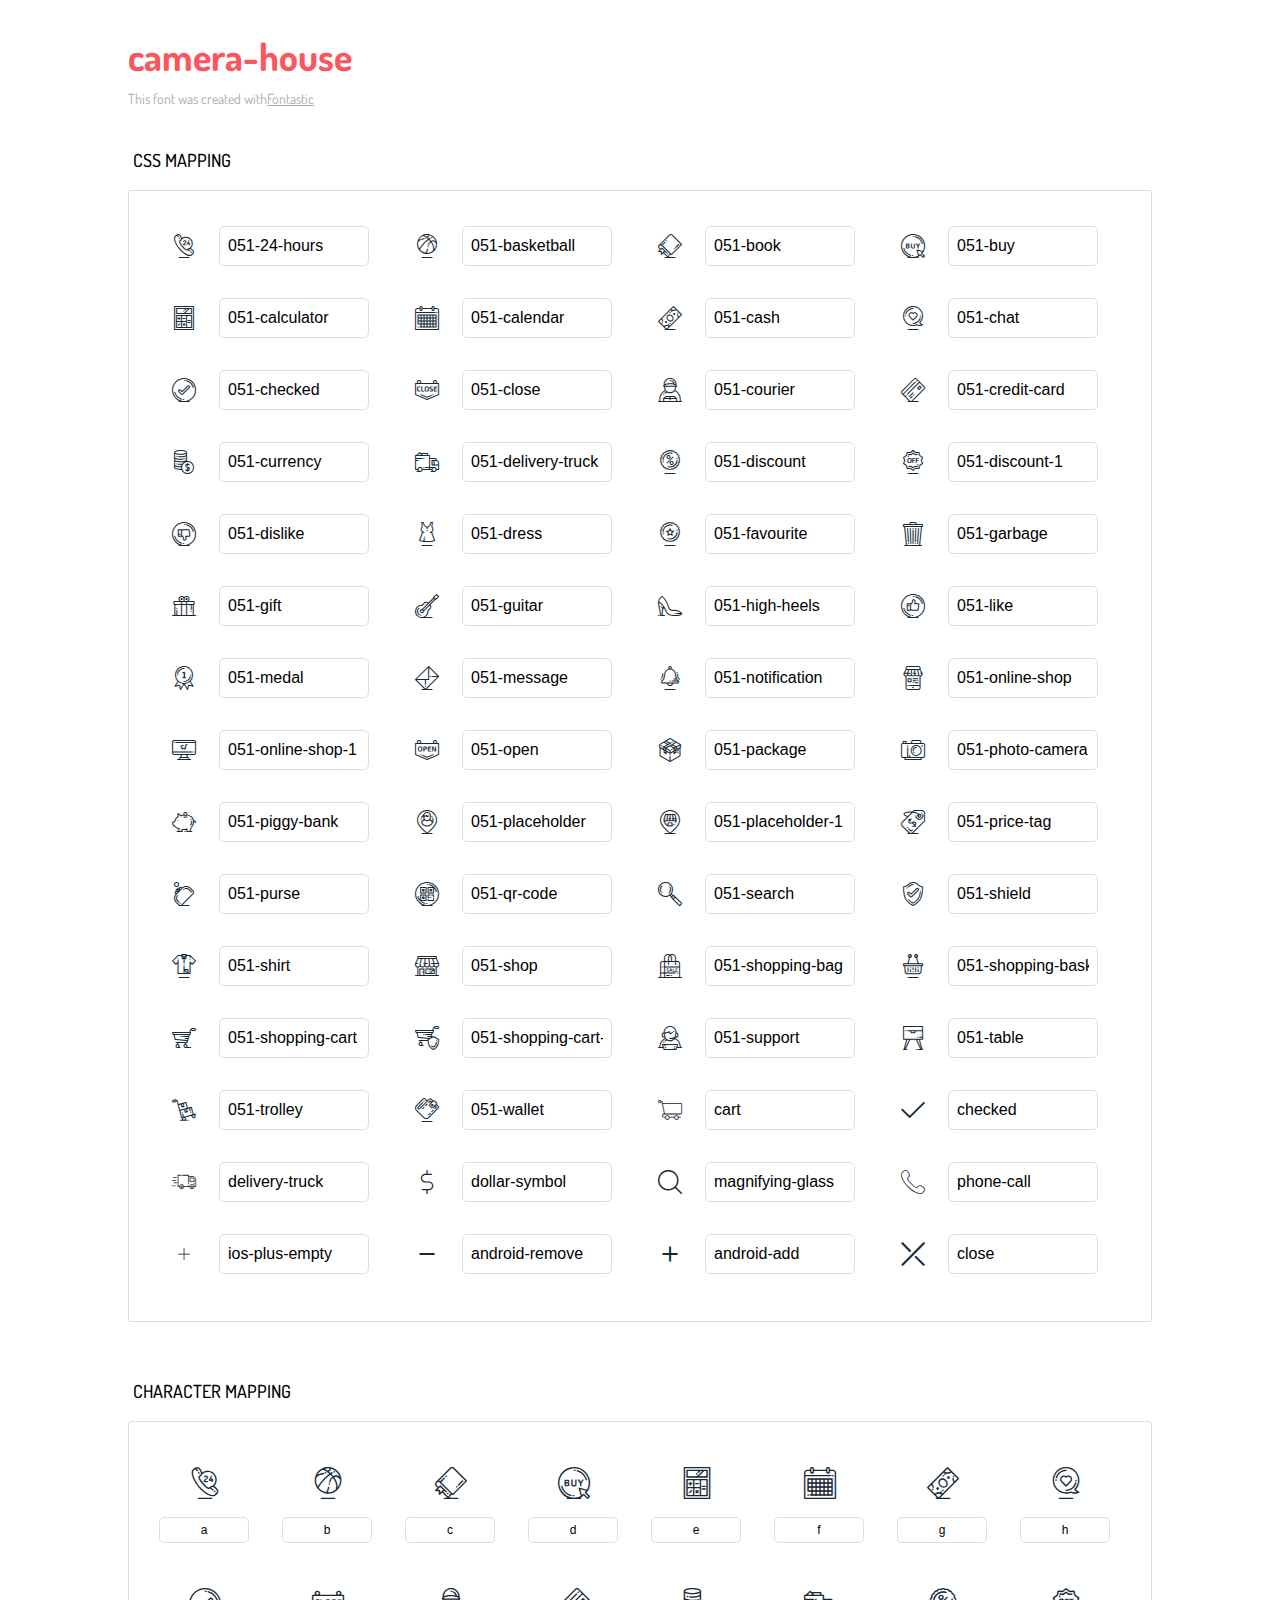
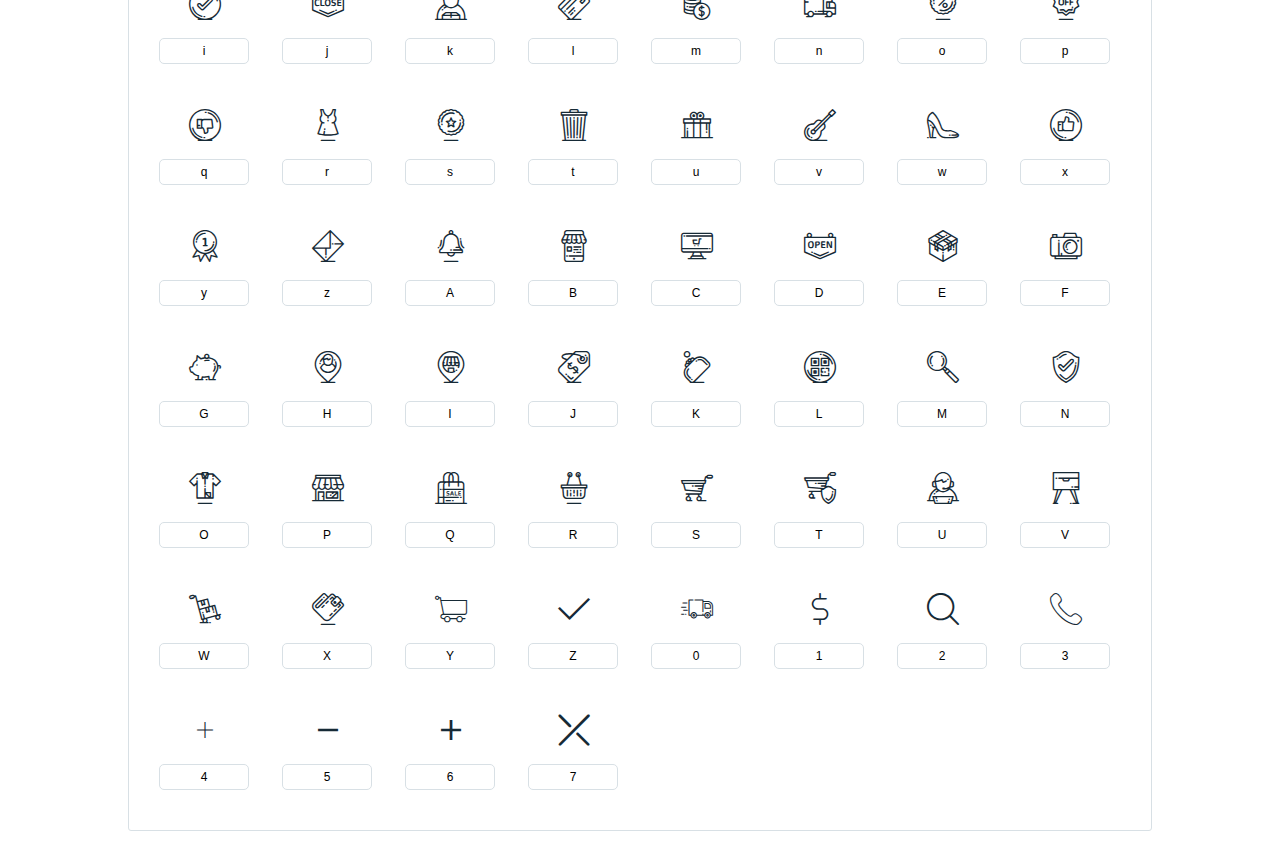
<file: custom-icons/icons-reference.html>
<!DOCTYPE html>
<html lang="en">
  <head>
    <meta charset="utf-8">
    <meta http-equiv="X-UA-Compatible" content="IE=edge,chrome=1">
    <meta name="viewport" content="width=device-width,initial-scale=1">
    <title>Font Reference - camera-house</title>
    <link href="http://fonts.googleapis.com/css?family=Dosis:400,500,700" rel="stylesheet" type="text/css">
    <link rel="stylesheet" href="styles.css">
    <style type="text/css">html,body,div,span,applet,object,iframe,h1,h2,h3,h4,h5,h6,p,blockquote,pre,a,abbr,acronym,address,big,cite,code,del,dfn,em,img,ins,kbd,q,s,samp,small,strike,strong,sub,sup,tt,var,dl,dt,dd,ol,ul,li,fieldset,form,label,legend,table,caption,tbody,tfoot,thead,tr,th,td{margin:0;padding:0;border:0;outline:0;font-weight:inherit;font-style:inherit;font-family:inherit;font-size:100%;vertical-align:baseline}body{line-height:1;color:#000;background:#fff}ol,ul{list-style:none}table{border-collapse:separate;border-spacing:0;vertical-align:middle}caption,th,td{text-align:left;font-weight:normal;vertical-align:middle}a img{border:none}*{-webkit-box-sizing:border-box;-moz-box-sizing:border-box;box-sizing:border-box}body{font-family:'Dosis','Tahoma',sans-serif}.container{margin:15px auto;width:80%}h1{margin:40px 0 20px;font-weight:700;font-size:38px;line-height:32px;color:#fb565e}h2{font-size:18px;padding:0 0 21px 5px;margin:45px 0 0 0;text-transform:uppercase;font-weight:500}.small{font-size:14px;color:#a5adb4;}.small a{color:#a5adb4;}.small a:hover{color:#fb565e}.glyphs.character-mapping{margin:0 0 20px 0;padding:20px 0 20px 30px;color:rgba(0,0,0,0.5);border:1px solid #d8e0e5;-webkit-border-radius:3px;border-radius:3px;}.glyphs.character-mapping li{margin:0 30px 20px 0;display:inline-block;width:90px}.glyphs.character-mapping .icon{margin:10px 0 10px 15px;padding:15px;position:relative;width:55px;height:55px;color:#162a36 !important;overflow:hidden;-webkit-border-radius:3px;border-radius:3px;font-size:32px;}.glyphs.character-mapping .icon svg{fill:#000}.glyphs.character-mapping input{margin:0;padding:5px 0;line-height:12px;font-size:12px;display:block;width:100%;border:1px solid #d8e0e5;-webkit-border-radius:5px;border-radius:5px;text-align:center;outline:0;}.glyphs.character-mapping input:focus{border:1px solid #fbde4a;-webkit-box-shadow:inset 0 0 3px #fbde4a;box-shadow:inset 0 0 3px #fbde4a}.glyphs.character-mapping input:hover{-webkit-box-shadow:inset 0 0 3px #fbde4a;box-shadow:inset 0 0 3px #fbde4a}.glyphs.css-mapping{margin:0 0 60px 0;padding:30px 0 20px 30px;color:rgba(0,0,0,0.5);border:1px solid #d8e0e5;-webkit-border-radius:3px;border-radius:3px;}.glyphs.css-mapping li{margin:0 30px 20px 0;padding:0;display:inline-block;overflow:hidden}.glyphs.css-mapping .icon{margin:0;margin-right:10px;padding:13px;height:50px;width:50px;color:#162a36 !important;overflow:hidden;float:left;font-size:24px}.glyphs.css-mapping input{margin:0;margin-top:5px;padding:8px;line-height:16px;font-size:16px;display:block;width:150px;height:40px;border:1px solid #d8e0e5;-webkit-border-radius:5px;border-radius:5px;background:#fff;outline:0;float:right;}.glyphs.css-mapping input:focus{border:1px solid #fbde4a;-webkit-box-shadow:inset 0 0 3px #fbde4a;box-shadow:inset 0 0 3px #fbde4a}.glyphs.css-mapping input:hover{-webkit-box-shadow:inset 0 0 3px #fbde4a;box-shadow:inset 0 0 3px #fbde4a}</style>
  </head>
  <body>
    <div class="container">
      <h1>camera-house</h1>
      <p class="small">This font was created with<a href="http://fontastic.me/">Fontastic</a></p>
      <h2>CSS mapping</h2>
      <ul class="glyphs css-mapping">
        <li>
          <div class="icon icon-051-24-hours"></div>
          <input type="text" readonly="readonly" value="051-24-hours">
        </li>
        <li>
          <div class="icon icon-051-basketball"></div>
          <input type="text" readonly="readonly" value="051-basketball">
        </li>
        <li>
          <div class="icon icon-051-book"></div>
          <input type="text" readonly="readonly" value="051-book">
        </li>
        <li>
          <div class="icon icon-051-buy"></div>
          <input type="text" readonly="readonly" value="051-buy">
        </li>
        <li>
          <div class="icon icon-051-calculator"></div>
          <input type="text" readonly="readonly" value="051-calculator">
        </li>
        <li>
          <div class="icon icon-051-calendar"></div>
          <input type="text" readonly="readonly" value="051-calendar">
        </li>
        <li>
          <div class="icon icon-051-cash"></div>
          <input type="text" readonly="readonly" value="051-cash">
        </li>
        <li>
          <div class="icon icon-051-chat"></div>
          <input type="text" readonly="readonly" value="051-chat">
        </li>
        <li>
          <div class="icon icon-051-checked"></div>
          <input type="text" readonly="readonly" value="051-checked">
        </li>
        <li>
          <div class="icon icon-051-close"></div>
          <input type="text" readonly="readonly" value="051-close">
        </li>
        <li>
          <div class="icon icon-051-courier"></div>
          <input type="text" readonly="readonly" value="051-courier">
        </li>
        <li>
          <div class="icon icon-051-credit-card"></div>
          <input type="text" readonly="readonly" value="051-credit-card">
        </li>
        <li>
          <div class="icon icon-051-currency"></div>
          <input type="text" readonly="readonly" value="051-currency">
        </li>
        <li>
          <div class="icon icon-051-delivery-truck"></div>
          <input type="text" readonly="readonly" value="051-delivery-truck">
        </li>
        <li>
          <div class="icon icon-051-discount"></div>
          <input type="text" readonly="readonly" value="051-discount">
        </li>
        <li>
          <div class="icon icon-051-discount-1"></div>
          <input type="text" readonly="readonly" value="051-discount-1">
        </li>
        <li>
          <div class="icon icon-051-dislike"></div>
          <input type="text" readonly="readonly" value="051-dislike">
        </li>
        <li>
          <div class="icon icon-051-dress"></div>
          <input type="text" readonly="readonly" value="051-dress">
        </li>
        <li>
          <div class="icon icon-051-favourite"></div>
          <input type="text" readonly="readonly" value="051-favourite">
        </li>
        <li>
          <div class="icon icon-051-garbage"></div>
          <input type="text" readonly="readonly" value="051-garbage">
        </li>
        <li>
          <div class="icon icon-051-gift"></div>
          <input type="text" readonly="readonly" value="051-gift">
        </li>
        <li>
          <div class="icon icon-051-guitar"></div>
          <input type="text" readonly="readonly" value="051-guitar">
        </li>
        <li>
          <div class="icon icon-051-high-heels"></div>
          <input type="text" readonly="readonly" value="051-high-heels">
        </li>
        <li>
          <div class="icon icon-051-like"></div>
          <input type="text" readonly="readonly" value="051-like">
        </li>
        <li>
          <div class="icon icon-051-medal"></div>
          <input type="text" readonly="readonly" value="051-medal">
        </li>
        <li>
          <div class="icon icon-051-message"></div>
          <input type="text" readonly="readonly" value="051-message">
        </li>
        <li>
          <div class="icon icon-051-notification"></div>
          <input type="text" readonly="readonly" value="051-notification">
        </li>
        <li>
          <div class="icon icon-051-online-shop"></div>
          <input type="text" readonly="readonly" value="051-online-shop">
        </li>
        <li>
          <div class="icon icon-051-online-shop-1"></div>
          <input type="text" readonly="readonly" value="051-online-shop-1">
        </li>
        <li>
          <div class="icon icon-051-open"></div>
          <input type="text" readonly="readonly" value="051-open">
        </li>
        <li>
          <div class="icon icon-051-package"></div>
          <input type="text" readonly="readonly" value="051-package">
        </li>
        <li>
          <div class="icon icon-051-photo-camera"></div>
          <input type="text" readonly="readonly" value="051-photo-camera">
        </li>
        <li>
          <div class="icon icon-051-piggy-bank"></div>
          <input type="text" readonly="readonly" value="051-piggy-bank">
        </li>
        <li>
          <div class="icon icon-051-placeholder"></div>
          <input type="text" readonly="readonly" value="051-placeholder">
        </li>
        <li>
          <div class="icon icon-051-placeholder-1"></div>
          <input type="text" readonly="readonly" value="051-placeholder-1">
        </li>
        <li>
          <div class="icon icon-051-price-tag"></div>
          <input type="text" readonly="readonly" value="051-price-tag">
        </li>
        <li>
          <div class="icon icon-051-purse"></div>
          <input type="text" readonly="readonly" value="051-purse">
        </li>
        <li>
          <div class="icon icon-051-qr-code"></div>
          <input type="text" readonly="readonly" value="051-qr-code">
        </li>
        <li>
          <div class="icon icon-051-search"></div>
          <input type="text" readonly="readonly" value="051-search">
        </li>
        <li>
          <div class="icon icon-051-shield"></div>
          <input type="text" readonly="readonly" value="051-shield">
        </li>
        <li>
          <div class="icon icon-051-shirt"></div>
          <input type="text" readonly="readonly" value="051-shirt">
        </li>
        <li>
          <div class="icon icon-051-shop"></div>
          <input type="text" readonly="readonly" value="051-shop">
        </li>
        <li>
          <div class="icon icon-051-shopping-bag"></div>
          <input type="text" readonly="readonly" value="051-shopping-bag">
        </li>
        <li>
          <div class="icon icon-051-shopping-basket"></div>
          <input type="text" readonly="readonly" value="051-shopping-basket">
        </li>
        <li>
          <div class="icon icon-051-shopping-cart"></div>
          <input type="text" readonly="readonly" value="051-shopping-cart">
        </li>
        <li>
          <div class="icon icon-051-shopping-cart-1"></div>
          <input type="text" readonly="readonly" value="051-shopping-cart-1">
        </li>
        <li>
          <div class="icon icon-051-support"></div>
          <input type="text" readonly="readonly" value="051-support">
        </li>
        <li>
          <div class="icon icon-051-table"></div>
          <input type="text" readonly="readonly" value="051-table">
        </li>
        <li>
          <div class="icon icon-051-trolley"></div>
          <input type="text" readonly="readonly" value="051-trolley">
        </li>
        <li>
          <div class="icon icon-051-wallet"></div>
          <input type="text" readonly="readonly" value="051-wallet">
        </li>
        <li>
          <div class="icon icon-cart"></div>
          <input type="text" readonly="readonly" value="cart">
        </li>
        <li>
          <div class="icon icon-checked"></div>
          <input type="text" readonly="readonly" value="checked">
        </li>
        <li>
          <div class="icon icon-delivery-truck"></div>
          <input type="text" readonly="readonly" value="delivery-truck">
        </li>
        <li>
          <div class="icon icon-dollar-symbol"></div>
          <input type="text" readonly="readonly" value="dollar-symbol">
        </li>
        <li>
          <div class="icon icon-magnifying-glass"></div>
          <input type="text" readonly="readonly" value="magnifying-glass">
        </li>
        <li>
          <div class="icon icon-phone-call"></div>
          <input type="text" readonly="readonly" value="phone-call">
        </li>
        <li>
          <div class="icon icon-ios-plus-empty"></div>
          <input type="text" readonly="readonly" value="ios-plus-empty">
        </li>
        <li>
          <div class="icon icon-android-remove"></div>
          <input type="text" readonly="readonly" value="android-remove">
        </li>
        <li>
          <div class="icon icon-android-add"></div>
          <input type="text" readonly="readonly" value="android-add">
        </li>
        <li>
          <div class="icon icon-close"></div>
          <input type="text" readonly="readonly" value="close">
        </li>
      </ul>
      <h2>Character mapping</h2>
      <ul class="glyphs character-mapping">
        <li>
          <div data-icon="a" class="icon"></div>
          <input type="text" readonly="readonly" value="a">
        </li>
        <li>
          <div data-icon="b" class="icon"></div>
          <input type="text" readonly="readonly" value="b">
        </li>
        <li>
          <div data-icon="c" class="icon"></div>
          <input type="text" readonly="readonly" value="c">
        </li>
        <li>
          <div data-icon="d" class="icon"></div>
          <input type="text" readonly="readonly" value="d">
        </li>
        <li>
          <div data-icon="e" class="icon"></div>
          <input type="text" readonly="readonly" value="e">
        </li>
        <li>
          <div data-icon="f" class="icon"></div>
          <input type="text" readonly="readonly" value="f">
        </li>
        <li>
          <div data-icon="g" class="icon"></div>
          <input type="text" readonly="readonly" value="g">
        </li>
        <li>
          <div data-icon="h" class="icon"></div>
          <input type="text" readonly="readonly" value="h">
        </li>
        <li>
          <div data-icon="i" class="icon"></div>
          <input type="text" readonly="readonly" value="i">
        </li>
        <li>
          <div data-icon="j" class="icon"></div>
          <input type="text" readonly="readonly" value="j">
        </li>
        <li>
          <div data-icon="k" class="icon"></div>
          <input type="text" readonly="readonly" value="k">
        </li>
        <li>
          <div data-icon="l" class="icon"></div>
          <input type="text" readonly="readonly" value="l">
        </li>
        <li>
          <div data-icon="m" class="icon"></div>
          <input type="text" readonly="readonly" value="m">
        </li>
        <li>
          <div data-icon="n" class="icon"></div>
          <input type="text" readonly="readonly" value="n">
        </li>
        <li>
          <div data-icon="o" class="icon"></div>
          <input type="text" readonly="readonly" value="o">
        </li>
        <li>
          <div data-icon="p" class="icon"></div>
          <input type="text" readonly="readonly" value="p">
        </li>
        <li>
          <div data-icon="q" class="icon"></div>
          <input type="text" readonly="readonly" value="q">
        </li>
        <li>
          <div data-icon="r" class="icon"></div>
          <input type="text" readonly="readonly" value="r">
        </li>
        <li>
          <div data-icon="s" class="icon"></div>
          <input type="text" readonly="readonly" value="s">
        </li>
        <li>
          <div data-icon="t" class="icon"></div>
          <input type="text" readonly="readonly" value="t">
        </li>
        <li>
          <div data-icon="u" class="icon"></div>
          <input type="text" readonly="readonly" value="u">
        </li>
        <li>
          <div data-icon="v" class="icon"></div>
          <input type="text" readonly="readonly" value="v">
        </li>
        <li>
          <div data-icon="w" class="icon"></div>
          <input type="text" readonly="readonly" value="w">
        </li>
        <li>
          <div data-icon="x" class="icon"></div>
          <input type="text" readonly="readonly" value="x">
        </li>
        <li>
          <div data-icon="y" class="icon"></div>
          <input type="text" readonly="readonly" value="y">
        </li>
        <li>
          <div data-icon="z" class="icon"></div>
          <input type="text" readonly="readonly" value="z">
        </li>
        <li>
          <div data-icon="A" class="icon"></div>
          <input type="text" readonly="readonly" value="A">
        </li>
        <li>
          <div data-icon="B" class="icon"></div>
          <input type="text" readonly="readonly" value="B">
        </li>
        <li>
          <div data-icon="C" class="icon"></div>
          <input type="text" readonly="readonly" value="C">
        </li>
        <li>
          <div data-icon="D" class="icon"></div>
          <input type="text" readonly="readonly" value="D">
        </li>
        <li>
          <div data-icon="E" class="icon"></div>
          <input type="text" readonly="readonly" value="E">
        </li>
        <li>
          <div data-icon="F" class="icon"></div>
          <input type="text" readonly="readonly" value="F">
        </li>
        <li>
          <div data-icon="G" class="icon"></div>
          <input type="text" readonly="readonly" value="G">
        </li>
        <li>
          <div data-icon="H" class="icon"></div>
          <input type="text" readonly="readonly" value="H">
        </li>
        <li>
          <div data-icon="I" class="icon"></div>
          <input type="text" readonly="readonly" value="I">
        </li>
        <li>
          <div data-icon="J" class="icon"></div>
          <input type="text" readonly="readonly" value="J">
        </li>
        <li>
          <div data-icon="K" class="icon"></div>
          <input type="text" readonly="readonly" value="K">
        </li>
        <li>
          <div data-icon="L" class="icon"></div>
          <input type="text" readonly="readonly" value="L">
        </li>
        <li>
          <div data-icon="M" class="icon"></div>
          <input type="text" readonly="readonly" value="M">
        </li>
        <li>
          <div data-icon="N" class="icon"></div>
          <input type="text" readonly="readonly" value="N">
        </li>
        <li>
          <div data-icon="O" class="icon"></div>
          <input type="text" readonly="readonly" value="O">
        </li>
        <li>
          <div data-icon="P" class="icon"></div>
          <input type="text" readonly="readonly" value="P">
        </li>
        <li>
          <div data-icon="Q" class="icon"></div>
          <input type="text" readonly="readonly" value="Q">
        </li>
        <li>
          <div data-icon="R" class="icon"></div>
          <input type="text" readonly="readonly" value="R">
        </li>
        <li>
          <div data-icon="S" class="icon"></div>
          <input type="text" readonly="readonly" value="S">
        </li>
        <li>
          <div data-icon="T" class="icon"></div>
          <input type="text" readonly="readonly" value="T">
        </li>
        <li>
          <div data-icon="U" class="icon"></div>
          <input type="text" readonly="readonly" value="U">
        </li>
        <li>
          <div data-icon="V" class="icon"></div>
          <input type="text" readonly="readonly" value="V">
        </li>
        <li>
          <div data-icon="W" class="icon"></div>
          <input type="text" readonly="readonly" value="W">
        </li>
        <li>
          <div data-icon="X" class="icon"></div>
          <input type="text" readonly="readonly" value="X">
        </li>
        <li>
          <div data-icon="Y" class="icon"></div>
          <input type="text" readonly="readonly" value="Y">
        </li>
        <li>
          <div data-icon="Z" class="icon"></div>
          <input type="text" readonly="readonly" value="Z">
        </li>
        <li>
          <div data-icon="0" class="icon"></div>
          <input type="text" readonly="readonly" value="0">
        </li>
        <li>
          <div data-icon="1" class="icon"></div>
          <input type="text" readonly="readonly" value="1">
        </li>
        <li>
          <div data-icon="2" class="icon"></div>
          <input type="text" readonly="readonly" value="2">
        </li>
        <li>
          <div data-icon="3" class="icon"></div>
          <input type="text" readonly="readonly" value="3">
        </li>
        <li>
          <div data-icon="4" class="icon"></div>
          <input type="text" readonly="readonly" value="4">
        </li>
        <li>
          <div data-icon="5" class="icon"></div>
          <input type="text" readonly="readonly" value="5">
        </li>
        <li>
          <div data-icon="6" class="icon"></div>
          <input type="text" readonly="readonly" value="6">
        </li>
        <li>
          <div data-icon="7" class="icon"></div>
          <input type="text" readonly="readonly" value="7">
        </li>
      </ul>
    </div>
    <script>(function() {
  var glyphs, i, len, ref;

  ref = document.getElementsByClassName('glyphs');
  for (i = 0, len = ref.length; i < len; i++) {
    glyphs = ref[i];
    glyphs.addEventListener('click', function(event) {
      if (event.target.tagName === 'INPUT') {
        return event.target.select();
      }
    });
  }

}).call(this);

    </script>
  </body>
</html>
</file>
<file: docs/css/stroke.css>
@font-face {
	font-family: 'Stroke-Gap-Icons';
	src: url('../fonts/Stroke-Gap-Icons.eot');
	src: url('../fonts/Stroke-Gap-Icons.svg');
	src: url('../fonts/Stroke-Gap-Icons.ttf');
	src: url('../fonts/Stroke-Gap-Icons.woff');
}
@font-face {
	font-family: 'Stroke-Gap-Icons';
	src: url([data-uri]) format('truetype'),
		 url([data-uri]) format('woff');
	font-weight: normal;
	font-style: normal;
}

.icon {
	font-family: 'Stroke-Gap-Icons';
	speak: none;
	font-style: normal;
	font-weight: normal;
	font-variant: normal;
	text-transform: none;
	line-height: 1;

	/* Better Font Rendering =========== */
	-webkit-font-smoothing: antialiased;
	-moz-osx-font-smoothing: grayscale;
}

.icon-WorldWide:before {
	content: "\e600";
}
.icon-WorldGlobe:before {
	content: "\e601";
}
.icon-Underpants:before {
	content: "\e602";
}
.icon-Tshirt:before {
	content: "\e603";
}
.icon-Trousers:before {
	content: "\e604";
}
.icon-Tie:before {
	content: "\e605";
}
.icon-TennisBall:before {
	content: "\e606";
}
.icon-Telesocpe:before {
	content: "\e607";
}
.icon-Stop:before {
	content: "\e608";
}
.icon-Starship:before {
	content: "\e609";
}
.icon-Starship2:before {
	content: "\e60a";
}
.icon-Speaker:before {
	content: "\e60b";
}
.icon-Speaker2:before {
	content: "\e60c";
}
.icon-Soccer:before {
	content: "\e60d";
}
.icon-Snikers:before {
	content: "\e60e";
}
.icon-Scisors:before {
	content: "\e60f";
}
.icon-Puzzle:before {
	content: "\e610";
}
.icon-Printer:before {
	content: "\e611";
}
.icon-Pool:before {
	content: "\e612";
}
.icon-Podium:before {
	content: "\e613";
}
.icon-Play:before {
	content: "\e614";
}
.icon-Planet:before {
	content: "\e615";
}
.icon-Pause:before {
	content: "\e616";
}
.icon-Next:before {
	content: "\e617";
}
.icon-MusicNote2:before {
	content: "\e618";
}
.icon-MusicNote:before {
	content: "\e619";
}
.icon-MusicMixer:before {
	content: "\e61a";
}
.icon-Microphone:before {
	content: "\e61b";
}
.icon-Medal:before {
	content: "\e61c";
}
.icon-ManFigure:before {
	content: "\e61d";
}
.icon-Magnet:before {
	content: "\e61e";
}
.icon-Like:before {
	content: "\e61f";
}
.icon-Hanger:before {
	content: "\e620";
}
.icon-Handicap:before {
	content: "\e621";
}
.icon-Forward:before {
	content: "\e622";
}
.icon-Footbal:before {
	content: "\e623";
}
.icon-Flag:before {
	content: "\e624";
}
.icon-FemaleFigure:before {
	content: "\e625";
}
.icon-Dislike:before {
	content: "\e626";
}
.icon-DiamondRing:before {
	content: "\e627";
}
.icon-Cup:before {
	content: "\e628";
}
.icon-Crown:before {
	content: "\e629";
}
.icon-Column:before {
	content: "\e62a";
}
.icon-Click:before {
	content: "\e62b";
}
.icon-Cassette:before {
	content: "\e62c";
}
.icon-Bomb:before {
	content: "\e62d";
}
.icon-BatteryLow:before {
	content: "\e62e";
}
.icon-BatteryFull:before {
	content: "\e62f";
}
.icon-Bascketball:before {
	content: "\e630";
}
.icon-Astronaut:before {
	content: "\e631";
}
.icon-WineGlass:before {
	content: "\e632";
}
.icon-Water:before {
	content: "\e633";
}
.icon-Wallet:before {
	content: "\e634";
}
.icon-Umbrella:before {
	content: "\e635";
}
.icon-TV:before {
	content: "\e636";
}
.icon-TeaMug:before {
	content: "\e637";
}
.icon-Tablet:before {
	content: "\e638";
}
.icon-Soda:before {
	content: "\e639";
}
.icon-SodaCan:before {
	content: "\e63a";
}
.icon-SimCard:before {
	content: "\e63b";
}
.icon-Signal:before {
	content: "\e63c";
}
.icon-Shaker:before {
	content: "\e63d";
}
.icon-Radio:before {
	content: "\e63e";
}
.icon-Pizza:before {
	content: "\e63f";
}
.icon-Phone:before {
	content: "\e640";
}
.icon-Notebook:before {
	content: "\e641";
}
.icon-Mug:before {
	content: "\e642";
}
.icon-Mastercard:before {
	content: "\e643";
}
.icon-Ipod:before {
	content: "\e644";
}
.icon-Info:before {
	content: "\e645";
}
.icon-Icecream2:before {
	content: "\e646";
}
.icon-Icecream1:before {
	content: "\e647";
}
.icon-Hourglass:before {
	content: "\e648";
}
.icon-Help:before {
	content: "\e649";
}
.icon-Goto:before {
	content: "\e64a";
}
.icon-Glasses:before {
	content: "\e64b";
}
.icon-Gameboy:before {
	content: "\e64c";
}
.icon-ForkandKnife:before {
	content: "\e64d";
}
.icon-Export:before {
	content: "\e64e";
}
.icon-Exit:before {
	content: "\e64f";
}
.icon-Espresso:before {
	content: "\e650";
}
.icon-Drop:before {
	content: "\e651";
}
.icon-Download:before {
	content: "\e652";
}
.icon-Dollars:before {
	content: "\e653";
}
.icon-Dollar:before {
	content: "\e654";
}
.icon-DesktopMonitor:before {
	content: "\e655";
}
.icon-Corkscrew:before {
	content: "\e656";
}
.icon-CoffeeToGo:before {
	content: "\e657";
}
.icon-Chart:before {
	content: "\e658";
}
.icon-ChartUp:before {
	content: "\e659";
}
.icon-ChartDown:before {
	content: "\e65a";
}
.icon-Calculator:before {
	content: "\e65b";
}
.icon-Bread:before {
	content: "\e65c";
}
.icon-Bourbon:before {
	content: "\e65d";
}
.icon-BottleofWIne:before {
	content: "\e65e";
}
.icon-Bag:before {
	content: "\e65f";
}
.icon-Arrow:before {
	content: "\e660";
}
.icon-Antenna2:before {
	content: "\e661";
}
.icon-Antenna1:before {
	content: "\e662";
}
.icon-Anchor:before {
	content: "\e663";
}
.icon-Wheelbarrow:before {
	content: "\e664";
}
.icon-Webcam:before {
	content: "\e665";
}
.icon-Unlinked:before {
	content: "\e666";
}
.icon-Truck:before {
	content: "\e667";
}
.icon-Timer:before {
	content: "\e668";
}
.icon-Time:before {
	content: "\e669";
}
.icon-StorageBox:before {
	content: "\e66a";
}
.icon-Star:before {
	content: "\e66b";
}
.icon-ShoppingCart:before {
	content: "\e66c";
}
.icon-Shield:before {
	content: "\e66d";
}
.icon-Seringe:before {
	content: "\e66e";
}
.icon-Pulse:before {
	content: "\e66f";
}
.icon-Plaster:before {
	content: "\e670";
}
.icon-Plaine:before {
	content: "\e671";
}
.icon-Pill:before {
	content: "\e672";
}
.icon-PicnicBasket:before {
	content: "\e673";
}
.icon-Phone2:before {
	content: "\e674";
}
.icon-Pencil:before {
	content: "\e675";
}
.icon-Pen:before {
	content: "\e676";
}
.icon-PaperClip:before {
	content: "\e677";
}
.icon-On-Off:before {
	content: "\e678";
}
.icon-Mouse:before {
	content: "\e679";
}
.icon-Megaphone:before {
	content: "\e67a";
}
.icon-Linked:before {
	content: "\e67b";
}
.icon-Keyboard:before {
	content: "\e67c";
}
.icon-House:before {
	content: "\e67d";
}
.icon-Heart:before {
	content: "\e67e";
}
.icon-Headset:before {
	content: "\e67f";
}
.icon-FullShoppingCart:before {
	content: "\e680";
}
.icon-FullScreen:before {
	content: "\e681";
}
.icon-Folder:before {
	content: "\e682";
}
.icon-Floppy:before {
	content: "\e683";
}
.icon-Files:before {
	content: "\e684";
}
.icon-File:before {
	content: "\e685";
}
.icon-FileBox:before {
	content: "\e686";
}
.icon-ExitFullScreen:before {
	content: "\e687";
}
.icon-EmptyBox:before {
	content: "\e688";
}
.icon-Delete:before {
	content: "\e689";
}
.icon-Controller:before {
	content: "\e68a";
}
.icon-Compass:before {
	content: "\e68b";
}
.icon-CompassTool:before {
	content: "\e68c";
}
.icon-ClipboardText:before {
	content: "\e68d";
}
.icon-ClipboardChart:before {
	content: "\e68e";
}
.icon-ChemicalGlass:before {
	content: "\e68f";
}
.icon-CD:before {
	content: "\e690";
}
.icon-Carioca:before {
	content: "\e691";
}
.icon-Car:before {
	content: "\e692";
}
.icon-Book:before {
	content: "\e693";
}
.icon-BigTruck:before {
	content: "\e694";
}
.icon-Bicycle:before {
	content: "\e695";
}
.icon-Wrench:before {
	content: "\e696";
}
.icon-Web:before {
	content: "\e697";
}
.icon-Watch:before {
	content: "\e698";
}
.icon-Volume:before {
	content: "\e699";
}
.icon-Video:before {
	content: "\e69a";
}
.icon-Users:before {
	content: "\e69b";
}
.icon-User:before {
	content: "\e69c";
}
.icon-UploadCLoud:before {
	content: "\e69d";
}
.icon-Typing:before {
	content: "\e69e";
}
.icon-Tools:before {
	content: "\e69f";
}
.icon-Tag:before {
	content: "\e6a0";
}
.icon-Speedometter:before {
	content: "\e6a1";
}
.icon-Share:before {
	content: "\e6a2";
}
.icon-Settings:before {
	content: "\e6a3";
}
.icon-Search:before {
	content: "\e6a4";
}
.icon-Screwdriver:before {
	content: "\e6a5";
}
.icon-Rolodex:before {
	content: "\e6a6";
}
.icon-Ringer:before {
	content: "\e6a7";
}
.icon-Resume:before {
	content: "\e6a8";
}
.icon-Restart:before {
	content: "\e6a9";
}
.icon-PowerOff:before {
	content: "\e6aa";
}
.icon-Pointer:before {
	content: "\e6ab";
}
.icon-Picture:before {
	content: "\e6ac";
}
.icon-OpenedLock:before {
	content: "\e6ad";
}
.icon-Notes:before {
	content: "\e6ae";
}
.icon-Mute:before {
	content: "\e6af";
}
.icon-Movie:before {
	content: "\e6b0";
}
.icon-Microphone2:before {
	content: "\e6b1";
}
.icon-Message:before {
	content: "\e6b2";
}
.icon-MessageRight:before {
	content: "\e6b3";
}
.icon-MessageLeft:before {
	content: "\e6b4";
}
.icon-Menu:before {
	content: "\e6b5";
}
.icon-Media:before {
	content: "\e6b6";
}
.icon-Mail:before {
	content: "\e6b7";
}
.icon-List:before {
	content: "\e6b8";
}
.icon-Layers:before {
	content: "\e6b9";
}
.icon-Key:before {
	content: "\e6ba";
}
.icon-Imbox:before {
	content: "\e6bb";
}
.icon-Eye:before {
	content: "\e6bc";
}
.icon-Edit:before {
	content: "\e6bd";
}
.icon-DSLRCamera:before {
	content: "\e6be";
}
.icon-DownloadCloud:before {
	content: "\e6bf";
}
.icon-CompactCamera:before {
	content: "\e6c0";
}
.icon-Cloud:before {
	content: "\e6c1";
}
.icon-ClosedLock:before {
	content: "\e6c2";
}
.icon-Chart2:before {
	content: "\e6c3";
}
.icon-Bulb:before {
	content: "\e6c4";
}
.icon-Briefcase:before {
	content: "\e6c5";
}
.icon-Blog:before {
	content: "\e6c6";
}
.icon-Agenda:before {
	content: "\e6c7";
}
</file>
<file: docs/css/prettyPhoto.css>
div.pp_default .pp_top,div.pp_default .pp_top .pp_middle,div.pp_default .pp_top .pp_left,div.pp_default .pp_top .pp_right,div.pp_default .pp_bottom,div.pp_default .pp_bottom .pp_left,div.pp_default .pp_bottom .pp_middle,div.pp_default .pp_bottom .pp_right{height:13px}
div.pp_default .pp_top .pp_left{background:url(../images/prettyPhoto/default/sprite.png) -78px -93px no-repeat}
div.pp_default .pp_top .pp_middle{background:url(../images/prettyPhoto/default/sprite_x.png) top left repeat-x}
div.pp_default .pp_top .pp_right{background:url(../images/prettyPhoto/default/sprite.png) -112px -93px no-repeat}
div.pp_default .pp_content .ppt{color:#f8f8f8}
div.pp_default .pp_content_container .pp_left{background:url(../images/prettyPhoto/default/sprite_y.png) -7px 0 repeat-y;padding-left:13px}
div.pp_default .pp_content_container .pp_right{background:url(../images/prettyPhoto/default/sprite_y.png) top right repeat-y;padding-right:13px}
div.pp_default .pp_next:hover{background:url(../images/prettyPhoto/default/sprite_next.png) center right no-repeat;cursor:pointer}
div.pp_default .pp_previous:hover{background:url(../images/prettyPhoto/default/sprite_prev.png) center left no-repeat;cursor:pointer}
div.pp_default .pp_expand{background:url(../images/prettyPhoto/default/sprite.png) 0 -29px no-repeat;cursor:pointer;width:28px;height:28px}
div.pp_default .pp_expand:hover{background:url(../images/prettyPhoto/default/sprite.png) 0 -56px no-repeat;cursor:pointer}
div.pp_default .pp_contract{background:url(../images/prettyPhoto/default/sprite.png) 0 -84px no-repeat;cursor:pointer;width:28px;height:28px}
div.pp_default .pp_contract:hover{background:url(../images/prettyPhoto/default/sprite.png) 0 -113px no-repeat;cursor:pointer}
div.pp_default .pp_close{width:30px;height:30px;background:url(../images/prettyPhoto/default/sprite.png) 2px 1px no-repeat;cursor:pointer}
div.pp_default .pp_gallery ul li a{background:url(../images/prettyPhoto/default/default_thumb.png) center center #f8f8f8;border:1px solid #aaa}
div.pp_default .pp_social{margin-top:7px}
div.pp_default .pp_gallery a.pp_arrow_previous,div.pp_default .pp_gallery a.pp_arrow_next{position:static;left:auto}
div.pp_default .pp_nav .pp_play,div.pp_default .pp_nav .pp_pause{background:url(../images/prettyPhoto/default/sprite.png) -51px 1px no-repeat;height:30px;width:30px}
div.pp_default .pp_nav .pp_pause{background-position:-51px -29px}
div.pp_default a.pp_arrow_previous,div.pp_default a.pp_arrow_next{background:url(../images/prettyPhoto/default/sprite.png) -31px -3px no-repeat;height:20px;width:20px;margin:4px 0 0}
div.pp_default a.pp_arrow_next{left:52px;background-position:-82px -3px}
div.pp_default .pp_content_container .pp_details{margin-top:5px}
div.pp_default .pp_nav{clear:none;height:30px;width:110px;position:relative}
div.pp_default .pp_nav .currentTextHolder{font-family:Georgia;font-style:italic;color:#999;font-size:11px;left:75px;line-height:25px;position:absolute;top:2px;margin:0;padding:0 0 0 10px}
div.pp_default .pp_close:hover,div.pp_default .pp_nav .pp_play:hover,div.pp_default .pp_nav .pp_pause:hover,div.pp_default .pp_arrow_next:hover,div.pp_default .pp_arrow_previous:hover{opacity:0.7}
div.pp_default .pp_description{font-size:11px;font-weight:700;line-height:14px;margin:5px 50px 5px 0}
div.pp_default .pp_bottom .pp_left{background:url(../images/prettyPhoto/default/sprite.png) -78px -127px no-repeat}
div.pp_default .pp_bottom .pp_middle{background:url(../images/prettyPhoto/default/sprite_x.png) bottom left repeat-x}
div.pp_default .pp_bottom .pp_right{background:url(../images/prettyPhoto/default/sprite.png) -112px -127px no-repeat}
div.pp_default .pp_loaderIcon{background:url(../images/prettyPhoto/default/loader.gif) center center no-repeat}
div.light_rounded .pp_top .pp_left{background:url(../images/prettyPhoto/light_rounded/sprite.png) -88px -53px no-repeat}
div.light_rounded .pp_top .pp_right{background:url(../images/prettyPhoto/light_rounded/sprite.png) -110px -53px no-repeat}
div.light_rounded .pp_next:hover{background:url(../images/prettyPhoto/light_rounded/btnNext.png) center right no-repeat;cursor:pointer}
div.light_rounded .pp_previous:hover{background:url(../images/prettyPhoto/light_rounded/btnPrevious.png) center left no-repeat;cursor:pointer}
div.light_rounded .pp_expand{background:url(../images/prettyPhoto/light_rounded/sprite.png) -31px -26px no-repeat;cursor:pointer}
div.light_rounded .pp_expand:hover{background:url(../images/prettyPhoto/light_rounded/sprite.png) -31px -47px no-repeat;cursor:pointer}
div.light_rounded .pp_contract{background:url(../images/prettyPhoto/light_rounded/sprite.png) 0 -26px no-repeat;cursor:pointer}
div.light_rounded .pp_contract:hover{background:url(../images/prettyPhoto/light_rounded/sprite.png) 0 -47px no-repeat;cursor:pointer}
div.light_rounded .pp_close{width:75px;height:22px;background:url(../images/prettyPhoto/light_rounded/sprite.png) -1px -1px no-repeat;cursor:pointer}
div.light_rounded .pp_nav .pp_play{background:url(../images/prettyPhoto/light_rounded/sprite.png) -1px -100px no-repeat;height:15px;width:14px}
div.light_rounded .pp_nav .pp_pause{background:url(../images/prettyPhoto/light_rounded/sprite.png) -24px -100px no-repeat;height:15px;width:14px}
div.light_rounded .pp_arrow_previous{background:url(../images/prettyPhoto/light_rounded/sprite.png) 0 -71px no-repeat}
div.light_rounded .pp_arrow_next{background:url(../images/prettyPhoto/light_rounded/sprite.png) -22px -71px no-repeat}
div.light_rounded .pp_bottom .pp_left{background:url(../images/prettyPhoto/light_rounded/sprite.png) -88px -80px no-repeat}
div.light_rounded .pp_bottom .pp_right{background:url(../images/prettyPhoto/light_rounded/sprite.png) -110px -80px no-repeat}
div.dark_rounded .pp_top .pp_left{background:url(../images/prettyPhoto/dark_rounded/sprite.png) -88px -53px no-repeat}
div.dark_rounded .pp_top .pp_right{background:url(../images/prettyPhoto/dark_rounded/sprite.png) -110px -53px no-repeat}
div.dark_rounded .pp_content_container .pp_left{background:url(../images/prettyPhoto/dark_rounded/contentPattern.png) top left repeat-y}
div.dark_rounded .pp_content_container .pp_right{background:url(../images/prettyPhoto/dark_rounded/contentPattern.png) top right repeat-y}
div.dark_rounded .pp_next:hover{background:url(../images/prettyPhoto/dark_rounded/btnNext.png) center right no-repeat;cursor:pointer}
div.dark_rounded .pp_previous:hover{background:url(../images/prettyPhoto/dark_rounded/btnPrevious.png) center left no-repeat;cursor:pointer}
div.dark_rounded .pp_expand{background:url(../images/prettyPhoto/dark_rounded/sprite.png) -31px -26px no-repeat;cursor:pointer}
div.dark_rounded .pp_expand:hover{background:url(../images/prettyPhoto/dark_rounded/sprite.png) -31px -47px no-repeat;cursor:pointer}
div.dark_rounded .pp_contract{background:url(../images/prettyPhoto/dark_rounded/sprite.png) 0 -26px no-repeat;cursor:pointer}
div.dark_rounded .pp_contract:hover{background:url(../images/prettyPhoto/dark_rounded/sprite.png) 0 -47px no-repeat;cursor:pointer}
div.dark_rounded .pp_close{width:75px;height:22px;background:url(../images/prettyPhoto/dark_rounded/sprite.png) -1px -1px no-repeat;cursor:pointer}
div.dark_rounded .pp_description{margin-right:85px;color:#fff}
div.dark_rounded .pp_nav .pp_play{background:url(../images/prettyPhoto/dark_rounded/sprite.png) -1px -100px no-repeat;height:15px;width:14px}
div.dark_rounded .pp_nav .pp_pause{background:url(../images/prettyPhoto/dark_rounded/sprite.png) -24px -100px no-repeat;height:15px;width:14px}
div.dark_rounded .pp_arrow_previous{background:url(../images/prettyPhoto/dark_rounded/sprite.png) 0 -71px no-repeat}
div.dark_rounded .pp_arrow_next{background:url(../images/prettyPhoto/dark_rounded/sprite.png) -22px -71px no-repeat}
div.dark_rounded .pp_bottom .pp_left{background:url(../images/prettyPhoto/dark_rounded/sprite.png) -88px -80px no-repeat}
div.dark_rounded .pp_bottom .pp_right{background:url(../images/prettyPhoto/dark_rounded/sprite.png) -110px -80px no-repeat}
div.dark_rounded .pp_loaderIcon{background:url(../images/prettyPhoto/dark_rounded/loader.gif) center center no-repeat}
div.dark_square .pp_left,div.dark_square .pp_middle,div.dark_square .pp_right,div.dark_square .pp_content{background:#000}
div.dark_square .pp_description{color:#fff;margin:0 85px 0 0}
div.dark_square .pp_loaderIcon{background:url(../images/prettyPhoto/dark_square/loader.gif) center center no-repeat}
div.dark_square .pp_expand{background:url(../images/prettyPhoto/dark_square/sprite.png) -31px -26px no-repeat;cursor:pointer}
div.dark_square .pp_expand:hover{background:url(../images/prettyPhoto/dark_square/sprite.png) -31px -47px no-repeat;cursor:pointer}
div.dark_square .pp_contract{background:url(../images/prettyPhoto/dark_square/sprite.png) 0 -26px no-repeat;cursor:pointer}
div.dark_square .pp_contract:hover{background:url(../images/prettyPhoto/dark_square/sprite.png) 0 -47px no-repeat;cursor:pointer}
div.dark_square .pp_close{width:75px;height:22px;background:url(../images/prettyPhoto/dark_square/sprite.png) -1px -1px no-repeat;cursor:pointer}
div.dark_square .pp_nav{clear:none}
div.dark_square .pp_nav .pp_play{background:url(../images/prettyPhoto/dark_square/sprite.png) -1px -100px no-repeat;height:15px;width:14px}
div.dark_square .pp_nav .pp_pause{background:url(../images/prettyPhoto/dark_square/sprite.png) -24px -100px no-repeat;height:15px;width:14px}
div.dark_square .pp_arrow_previous{background:url(../images/prettyPhoto/dark_square/sprite.png) 0 -71px no-repeat}
div.dark_square .pp_arrow_next{background:url(../images/prettyPhoto/dark_square/sprite.png) -22px -71px no-repeat}
div.dark_square .pp_next:hover{background:url(../images/prettyPhoto/dark_square/btnNext.png) center right no-repeat;cursor:pointer}
div.dark_square .pp_previous:hover{background:url(../images/prettyPhoto/dark_square/btnPrevious.png) center left no-repeat;cursor:pointer}
div.light_square .pp_expand{background:url(../images/prettyPhoto/light_square/sprite.png) -31px -26px no-repeat;cursor:pointer}
div.light_square .pp_expand:hover{background:url(../images/prettyPhoto/light_square/sprite.png) -31px -47px no-repeat;cursor:pointer}
div.light_square .pp_contract{background:url(../images/prettyPhoto/light_square/sprite.png) 0 -26px no-repeat;cursor:pointer}
div.light_square .pp_contract:hover{background:url(../images/prettyPhoto/light_square/sprite.png) 0 -47px no-repeat;cursor:pointer}
div.light_square .pp_close{width:75px;height:22px;background:url(../images/prettyPhoto/light_square/sprite.png) -1px -1px no-repeat;cursor:pointer}
div.light_square .pp_nav .pp_play{background:url(../images/prettyPhoto/light_square/sprite.png) -1px -100px no-repeat;height:15px;width:14px}
div.light_square .pp_nav .pp_pause{background:url(../images/prettyPhoto/light_square/sprite.png) -24px -100px no-repeat;height:15px;width:14px}
div.light_square .pp_arrow_previous{background:url(../images/prettyPhoto/light_square/sprite.png) 0 -71px no-repeat}
div.light_square .pp_arrow_next{background:url(../images/prettyPhoto/light_square/sprite.png) -22px -71px no-repeat}
div.light_square .pp_next:hover{background:url(../images/prettyPhoto/light_square/btnNext.png) center right no-repeat;cursor:pointer}
div.light_square .pp_previous:hover{background:url(../images/prettyPhoto/light_square/btnPrevious.png) center left no-repeat;cursor:pointer}
div.facebook .pp_top .pp_left{background:url(../images/prettyPhoto/facebook/sprite.png) -88px -53px no-repeat}
div.facebook .pp_top .pp_middle{background:url(../images/prettyPhoto/facebook/contentPatternTop.png) top left repeat-x}
div.facebook .pp_top .pp_right{background:url(../images/prettyPhoto/facebook/sprite.png) -110px -53px no-repeat}
div.facebook .pp_content_container .pp_left{background:url(../images/prettyPhoto/facebook/contentPatternLeft.png) top left repeat-y}
div.facebook .pp_content_container .pp_right{background:url(../images/prettyPhoto/facebook/contentPatternRight.png) top right repeat-y}
div.facebook .pp_expand{background:url(../images/prettyPhoto/facebook/sprite.png) -31px -26px no-repeat;cursor:pointer}
div.facebook .pp_expand:hover{background:url(../images/prettyPhoto/facebook/sprite.png) -31px -47px no-repeat;cursor:pointer}
div.facebook .pp_contract{background:url(../images/prettyPhoto/facebook/sprite.png) 0 -26px no-repeat;cursor:pointer}
div.facebook .pp_contract:hover{background:url(../images/prettyPhoto/facebook/sprite.png) 0 -47px no-repeat;cursor:pointer}
div.facebook .pp_close{width:22px;height:22px;background:url(../images/prettyPhoto/facebook/sprite.png) -1px -1px no-repeat;cursor:pointer}
div.facebook .pp_description{margin:0 37px 0 0}
div.facebook .pp_loaderIcon{background:url(../images/prettyPhoto/facebook/loader.gif) center center no-repeat}
div.facebook .pp_arrow_previous{background:url(../images/prettyPhoto/facebook/sprite.png) 0 -71px no-repeat;height:22px;margin-top:0;width:22px}
div.facebook .pp_arrow_previous.disabled{background-position:0 -96px;cursor:default}
div.facebook .pp_arrow_next{background:url(../images/prettyPhoto/facebook/sprite.png) -32px -71px no-repeat;height:22px;margin-top:0;width:22px}
div.facebook .pp_arrow_next.disabled{background-position:-32px -96px;cursor:default}
div.facebook .pp_nav{margin-top:0}
div.facebook .pp_nav p{font-size:15px;padding:0 3px 0 4px}
div.facebook .pp_nav .pp_play{background:url(../images/prettyPhoto/facebook/sprite.png) -1px -123px no-repeat;height:22px;width:22px}
div.facebook .pp_nav .pp_pause{background:url(../images/prettyPhoto/facebook/sprite.png) -32px -123px no-repeat;height:22px;width:22px}
div.facebook .pp_next:hover{background:url(../images/prettyPhoto/facebook/btnNext.png) center right no-repeat;cursor:pointer}
div.facebook .pp_previous:hover{background:url(../images/prettyPhoto/facebook/btnPrevious.png) center left no-repeat;cursor:pointer}
div.facebook .pp_bottom .pp_left{background:url(../images/prettyPhoto/facebook/sprite.png) -88px -80px no-repeat}
div.facebook .pp_bottom .pp_middle{background:url(../images/prettyPhoto/facebook/contentPatternBottom.png) top left repeat-x}
div.facebook .pp_bottom .pp_right{background:url(../images/prettyPhoto/facebook/sprite.png) -110px -80px no-repeat}
div.pp_pic_holder a:focus{outline:none}
div.pp_overlay{background:#000;display:none;left:0;position:absolute;top:0;width:100%;z-index:9500}
div.pp_pic_holder{display:none;position:absolute;width:100px;z-index:10000}
.pp_content{height:40px;min-width:40px}
* html .pp_content{width:40px}
.pp_content_container{position:relative;text-align:left;width:100%}
.pp_content_container .pp_left{padding-left:20px}
.pp_content_container .pp_right{padding-right:20px}
.pp_content_container .pp_details{float:left;margin:10px 0 2px}
.pp_description{display:none;margin:0}
.pp_social{float:left;margin:0}
.pp_social .facebook{float:left;margin-left:5px;width:55px;overflow:hidden}
.pp_social .twitter{float:left}
.pp_nav{clear:right;float:left;margin:3px 10px 0 0}
.pp_nav p{float:left;white-space:nowrap;margin:2px 4px}
.pp_nav .pp_play,.pp_nav .pp_pause{float:left;margin-right:4px;text-indent:-10000px}
a.pp_arrow_previous,a.pp_arrow_next{display:block;float:left;height:15px;margin-top:3px;overflow:hidden;text-indent:-10000px;width:14px}
.pp_hoverContainer{position:absolute;top:0;width:100%;z-index:2000}
.pp_gallery{display:none;left:50%;margin-top:-50px;position:absolute;z-index:10000}
.pp_gallery div{float:left;overflow:hidden;position:relative}
.pp_gallery ul{float:left;height:35px;position:relative;white-space:nowrap;margin:0 0 0 5px;padding:0}
.pp_gallery ul a{border:1px rgba(0,0,0,0.5) solid;display:block;float:left;height:33px;overflow:hidden}
.pp_gallery ul a img{border:0}
.pp_gallery li{display:block;float:left;margin:0 5px 0 0;padding:0}
.pp_gallery li.default a{background:url(../images/prettyPhoto/facebook/default_thumbnail.gif) 0 0 no-repeat;display:block;height:33px;width:50px}
.pp_gallery .pp_arrow_previous,.pp_gallery .pp_arrow_next{margin-top:7px!important}
a.pp_next{background:url(../images/prettyPhoto/light_rounded/btnNext.png) 10000px 10000px no-repeat;display:block;float:right;height:100%;text-indent:-10000px;width:49%}
a.pp_previous{background:url(../images/prettyPhoto/light_rounded/btnNext.png) 10000px 10000px no-repeat;display:block;float:left;height:100%;text-indent:-10000px;width:49%}
a.pp_expand,a.pp_contract{cursor:pointer;display:none;height:20px;position:absolute;right:30px;text-indent:-10000px;top:10px;width:20px;z-index:20000}
a.pp_close{position:absolute;right:0;top:0;display:block;line-height:22px;text-indent:-10000px}
.pp_loaderIcon{display:block;height:24px;left:50%;position:absolute;top:50%;width:24px;margin:-12px 0 0 -12px}
#pp_full_res{line-height:1!important}
#pp_full_res .pp_inline{text-align:left}
#pp_full_res .pp_inline p{margin:0 0 15px}
div.ppt{color:#fff;display:none;font-size:17px;z-index:9999;margin:0 0 5px 15px}
div.pp_default .pp_content,div.light_rounded .pp_content{background-color:#fff}
div.pp_default #pp_full_res .pp_inline,div.light_rounded .pp_content .ppt,div.light_rounded #pp_full_res .pp_inline,div.light_square .pp_content .ppt,div.light_square #pp_full_res .pp_inline,div.facebook .pp_content .ppt,div.facebook #pp_full_res .pp_inline{color:#000}
div.pp_default .pp_gallery ul li a:hover,div.pp_default .pp_gallery ul li.selected a,.pp_gallery ul a:hover,.pp_gallery li.selected a{border-color:#fff}
div.pp_default .pp_details,div.light_rounded .pp_details,div.dark_rounded .pp_details,div.dark_square .pp_details,div.light_square .pp_details,div.facebook .pp_details{position:relative}
div.light_rounded .pp_top .pp_middle,div.light_rounded .pp_content_container .pp_left,div.light_rounded .pp_content_container .pp_right,div.light_rounded .pp_bottom .pp_middle,div.light_square .pp_left,div.light_square .pp_middle,div.light_square .pp_right,div.light_square .pp_content,div.facebook .pp_content{background:#fff}
div.light_rounded .pp_description,div.light_square .pp_description{margin-right:85px}
div.light_rounded .pp_gallery a.pp_arrow_previous,div.light_rounded .pp_gallery a.pp_arrow_next,div.dark_rounded .pp_gallery a.pp_arrow_previous,div.dark_rounded .pp_gallery a.pp_arrow_next,div.dark_square .pp_gallery a.pp_arrow_previous,div.dark_square .pp_gallery a.pp_arrow_next,div.light_square .pp_gallery a.pp_arrow_previous,div.light_square .pp_gallery a.pp_arrow_next{margin-top:12px!important}
div.light_rounded .pp_arrow_previous.disabled,div.dark_rounded .pp_arrow_previous.disabled,div.dark_square .pp_arrow_previous.disabled,div.light_square .pp_arrow_previous.disabled{background-position:0 -87px;cursor:default}
div.light_rounded .pp_arrow_next.disabled,div.dark_rounded .pp_arrow_next.disabled,div.dark_square .pp_arrow_next.disabled,div.light_square .pp_arrow_next.disabled{background-position:-22px -87px;cursor:default}
div.light_rounded .pp_loaderIcon,div.light_square .pp_loaderIcon{background:url(../images/prettyPhoto/light_rounded/loader.gif) center center no-repeat}
div.dark_rounded .pp_top .pp_middle,div.dark_rounded .pp_content,div.dark_rounded .pp_bottom .pp_middle{background:url(../images/prettyPhoto/dark_rounded/contentPattern.png) top left repeat}
div.dark_rounded .currentTextHolder,div.dark_square .currentTextHolder{color:#c4c4c4}
div.dark_rounded #pp_full_res .pp_inline,div.dark_square #pp_full_res .pp_inline{color:#fff}
.pp_top,.pp_bottom{height:20px;position:relative}
* html .pp_top,* html .pp_bottom{padding:0 20px}
.pp_top .pp_left,.pp_bottom .pp_left{height:20px;left:0;position:absolute;width:20px}
.pp_top .pp_middle,.pp_bottom .pp_middle{height:20px;left:20px;position:absolute;right:20px}
* html .pp_top .pp_middle,* html .pp_bottom .pp_middle{left:0;position:static}
.pp_top .pp_right,.pp_bottom .pp_right{height:20px;left:auto;position:absolute;right:0;top:0;width:20px}
.pp_fade,.pp_gallery li.default a img{display:none}
</file>
<file: docs/css/style.css>
/* ----------------------------------------------------
  
    File Name: style.css
    Template Name: Documentation
    Created By: Ondrej Svestka

    1. IMPORT
    2. SKELETON
    
------------------------------------------------------- */
/* ----------------------------------------------------
    IMPORT  
------------------------------------------------------- */

@import url(http://fonts.googleapis.com/css?family=Lato:400,100,100italic,300,300italic,400italic,700,700italic,900,900italic);
/* ----------------------------------------------------
    SKELETON    
------------------------------------------------------- */

body {
    background: #fff;
    color: #777777;
    font-size: 14px;
    line-height: 31px;
    letter-spacing: 0;
    font-weight: 400;
    padding: 0;
}

h1,
h2,
h3,
h4,
h5,
h6 {
    letter-spacing: 0px;
    font-weight: normal;
    position: relative;
    padding: 0 0 10px 0;
    font-weight: normal;
    line-height: 1.8;
    color: #242424;
}

h1 {
    font-size: 22px;
}

h2 {
    font-size: 20px;
}

h3 {
    font-size: 18px;
}

h4 {
    font-size: 21px;
}

h5 {
    font-size: 14px;
}

h6 {
    font-size: 14px;
}

h1 a,
h2 a,
h3 a,
h4 a,
h5 a,
h6 a {
    text-decoration: none !important;
}

p {
    font-size: 15px;
    font-weight: 400;
    line-height: 26px;
    letter-spacing: 0;
    margin-top: 15px;
}

img.aligncenter {
    display: block;
    text-align: center;
    display: block;
    margin: 0 auto 20px auto;
    padding: 0px;
    border: 0px;
    background: none;
}

ol li ul li {
    padding-left: 20px;
}

img.alignleft {
    float: left;
    margin: 6px 20px 6px 0;
    display: inline;
    border: 0px;
    background: none;
    padding: 0;
    display: block;
}

img.alignright {
    padding: 0;
    float: right;
    margin: 6px 0 6px 20px;
    border: 0px;
    display: block;
    background: none;
}

blockquote {
    font-size: 16px;
    line-height: 32px;
    font-family: 'Droid Serif', Georgia, "Times New Roman", serif;
    font-weight: normal;
    font-style: italic;
    position: relative;
    width: auto;
}

blockquote small {
    display: block;
    margin-top: 20px;
}

pre {
    line-height: 18px;
    margin-bottom: 18px;
}

.btn,
a {
    outline: 0 !important;
    text-decoration: none !important;
}

ins {
    text-decoration: none;
}

sup {
    bottom: 1ex;
}

sub {
    top: .5ex;
}

p {
    padding: 0 0 20px 0;
}

.check li:before {
    content: "\f00c";
    font-family: "FontAwesome";
    font-size: 16px;
    left: 0;
    color: #242424;
    padding-right: 5px;
    position: relative;
    top: 2px;
}

.check li {
    font-size: 14px;
    list-style: none;
    margin-bottom: 4px;
}

.check {
    margin-left: 0;
    padding-left: 0
}

.section {
    padding: 40px 0;
    position: relative;
    display: block;
}

.white {
    background-color: #ffffff;
}

strong {
    color: #030303;
}

.grey {
    background-color: #f3f3f3;
}

.big-title h1 {
    font-size: 48px;
    font-weight: 300;
    margin-bottom: 0;
    text-transform: capitalize;
    padding-bottom: 0;
}

.dark-text {
    font-size: 4.125rem;
    line-height: 4.063rem;
    font-weight: 300;
}

h4 a {
    font-size: 14px;
    font-weight: bold;
}

.dark-text a {
    font-size: 14px;
    font-weight: bold;
    padding-left: 20px;
}

.dark-text hr {
    width: 130px;
    margin-left: 0;
    margin-top: 40px;
    border-width: 1px;
    border-color: #030303;
}

.intro {
    padding: 20px;
}

.intro1 {
    margin-top: 22px;
    padding: 30px 0px;
    background-color: #f3f3f3;
}

.intro1 li {
    list-style: none;
}

.intro1 a {
    color: #0E97EE !important;
}

.intro a {
    color: #030303;
    font-weight: 400;
    font-size: 16px;
}

.lead {
    text-transform: capitalize;
}

.left-align img {
    margin-top: 20px;
}

.drop-caps p:first-child::first-letter {
    color: #030303;
    display: block;
    float: left;
    font-size: 75px;
    line-height: 60px;
    text-transform: uppercase;
    margin-right: 10px;
    margin-top: 5px;
    padding: 4px;
}

.drop-caps.full p:first-child::first-letter {
    background: #030303 none repeat scroll 0 0 !important;
    color: #ffffff;
    margin-right: 15px;
    padding: 20px;
    font-size: 36px;
    font-family: Georgia;
    border-radius: 5px;
}

mark {
    background-color: #0E97EE;
    color: #ffffff;
    padding: 0 10px;
}

a:focus,
a:hover {
    color: #0E97EE;
}

.intro2 i {
    padding-right: 10px;
    font-size: 21px;
}

.intro2 {
    background-color: #0E97EE;
    border: 2px solid #2187BB;
    border-radius: 5px;
    color: #ffffff;
    font-style: italic;
    padding: 10px 20px;
}

.intro2 p {
    padding: 0;
}

.intro2 a {
    color: #ffffff;
    font-weight: bold;
}

.intro1 ul {
    padding: 0 30px;
}

.btn-primary {
    background-color: #0E97EE;
    border: 1px solid #2187BB;
}

.btn-primary:hover {
    background-color: #2187BB;
    border: 1px solid #0E97EE;
}

.btn-info {
    background-color: #545454;
    border: 1px solid #656565;
}

.btn-info:hover {
    background-color: #656565;
    border: 1px solid #545454;
}

.navbar-inverse .navbar-nav > .active > a,
.navbar-inverse .navbar-nav > .active > a:hover,
.navbar-inverse .navbar-nav > .active > a:focus {
    background-color: #0E97EE;
    color: #fff;
}

.navbar-inverse {
    background-color: #030303;
    border: 0;
}

.navbar-inverse li.btn {
    border-radius: 0 !important;
    padding: 0;
}

.navbar-inverse li.btn a {
    color: #ffffff !important;
}
</file>
<file: docs/js/syntax-highlighter/styles/shCore.css>
/**
 * SyntaxHighlighter
 * http://alexgorbatchev.com/SyntaxHighlighter
 *
 * SyntaxHighlighter is donationware. If you are using it, please donate.
 * http://alexgorbatchev.com/SyntaxHighlighter/donate.html
 *
 * @version
 * 3.0.83 (July 02 2010)
 * 
 * @copyright
 * Copyright (C) 2004-2010 Alex Gorbatchev.
 *
 * @license
 * Dual licensed under the MIT and GPL licenses.
 */
.syntaxhighlighter a,
.syntaxhighlighter div,
.syntaxhighlighter code,
.syntaxhighlighter table,
.syntaxhighlighter table td,
.syntaxhighlighter table tr,
.syntaxhighlighter table tbody,
.syntaxhighlighter table thead,
.syntaxhighlighter table caption,
.syntaxhighlighter textarea {
  -moz-border-radius: 0 0 0 0 !important;
  -webkit-border-radius: 0 0 0 0 !important;
  background: none !important;
  border: 0 !important;
  bottom: auto !important;
  float: none !important;
  height: auto !important;
  left: auto !important;
  line-height: 1.1em !important;
  margin: 0 !important;
  outline: 0 !important;
  overflow: visible !important;
  padding: 0 !important;
  position: static !important;
  right: auto !important;
  text-align: left !important;
  top: auto !important;
  vertical-align: baseline !important;
  width: auto !important;
  box-sizing: content-box !important;
  font-family: "Consolas", "Bitstream Vera Sans Mono", "Courier New", Courier, monospace !important;
  font-weight: normal !important;
  font-style: normal !important;
  font-size: 1em !important;
  min-height: inherit !important;
  min-height: auto !important;
}

.syntaxhighlighter {
  width: 100% !important;
  margin: 1em 0 1em 0 !important;
  position: relative !important;
  overflow: auto !important;
  font-size: 1em !important;
}
.syntaxhighlighter.source {
  overflow: hidden !important;
}
.syntaxhighlighter .bold {
  font-weight: bold !important;
}
.syntaxhighlighter .italic {
  font-style: italic !important;
}
.syntaxhighlighter .line {
  white-space: pre !important;
}
.syntaxhighlighter table {
  width: 100% !important;
}
.syntaxhighlighter table caption {
  text-align: left !important;
  padding: .5em 0 0.5em 1em !important;
}
.syntaxhighlighter table td.code {
  width: 100% !important;
}
.syntaxhighlighter table td.code .container {
  position: relative !important;
}
.syntaxhighlighter table td.code .container textarea {
  box-sizing: border-box !important;
  position: absolute !important;
  left: 0 !important;
  top: 0 !important;
  width: 100% !important;
  height: 100% !important;
  border: none !important;
  background: white !important;
  padding-left: 1em !important;
  overflow: hidden !important;
  white-space: pre !important;
}
.syntaxhighlighter table td.gutter .line {
  text-align: right !important;
  padding: 0 0.5em 0 1em !important;
}
.syntaxhighlighter table td.code .line {
  padding: 0 1em !important;
}
.syntaxhighlighter.nogutter td.code .container textarea, .syntaxhighlighter.nogutter td.code .line {
  padding-left: 0em !important;
}
.syntaxhighlighter.show {
  display: block !important;
}
.syntaxhighlighter.collapsed table {
  display: none !important;
}
.syntaxhighlighter.collapsed .toolbar {
  padding: 0.1em 0.8em 0em 0.8em !important;
  font-size: 1em !important;
  position: static !important;
  width: auto !important;
  height: auto !important;
}
.syntaxhighlighter.collapsed .toolbar span {
  display: inline !important;
  margin-right: 1em !important;
}
.syntaxhighlighter.collapsed .toolbar span a {
  padding: 0 !important;
  display: none !important;
}
.syntaxhighlighter.collapsed .toolbar span a.expandSource {
  display: inline !important;
}
.syntaxhighlighter .toolbar {
  position: absolute !important;
  right: 1px !important;
  top: 1px !important;
  width: 11px !important;
  height: 11px !important;
  font-size: 10px !important;
  z-index: 10 !important;
}
.syntaxhighlighter .toolbar span.title {
  display: inline !important;
}
.syntaxhighlighter .toolbar a {
  display: block !important;
  text-align: center !important;
  text-decoration: none !important;
  padding-top: 1px !important;
}
.syntaxhighlighter .toolbar a.expandSource {
  display: none !important;
}
.syntaxhighlighter.ie {
  font-size: .9em !important;
  padding: 1px 0 1px 0 !important;
}
.syntaxhighlighter.ie .toolbar {
  line-height: 8px !important;
}
.syntaxhighlighter.ie .toolbar a {
  padding-top: 0px !important;
}
.syntaxhighlighter.printing .line.alt1 .content,
.syntaxhighlighter.printing .line.alt2 .content,
.syntaxhighlighter.printing .line.highlighted .number,
.syntaxhighlighter.printing .line.highlighted.alt1 .content,
.syntaxhighlighter.printing .line.highlighted.alt2 .content {
  background: none !important;
}
.syntaxhighlighter.printing .line .number {
  color: #bbbbbb !important;
}
.syntaxhighlighter.printing .line .content {
  color: black !important;
}
.syntaxhighlighter.printing .toolbar {
  display: none !important;
}
.syntaxhighlighter.printing a {
  text-decoration: none !important;
}
.syntaxhighlighter.printing .plain, .syntaxhighlighter.printing .plain a {
  color: black !important;
}
.syntaxhighlighter.printing .comments, .syntaxhighlighter.printing .comments a {
  color: #008200 !important;
}
.syntaxhighlighter.printing .string, .syntaxhighlighter.printing .string a {
  color: blue !important;
}
.syntaxhighlighter.printing .keyword {
  color: #006699 !important;
  font-weight: bold !important;
}
.syntaxhighlighter.printing .preprocessor {
  color: gray !important;
}
.syntaxhighlighter.printing .variable {
  color: #aa7700 !important;
}
.syntaxhighlighter.printing .value {
  color: #009900 !important;
}
.syntaxhighlighter.printing .functions {
  color: #ff1493 !important;
}
.syntaxhighlighter.printing .constants {
  color: #0066cc !important;
}
.syntaxhighlighter.printing .script {
  font-weight: bold !important;
}
.syntaxhighlighter.printing .color1, .syntaxhighlighter.printing .color1 a {
  color: gray !important;
}
.syntaxhighlighter.printing .color2, .syntaxhighlighter.printing .color2 a {
  color: #ff1493 !important;
}
.syntaxhighlighter.printing .color3, .syntaxhighlighter.printing .color3 a {
  color: red !important;
}
.syntaxhighlighter.printing .break, .syntaxhighlighter.printing .break a {
  color: black !important;
}
</file>
<file: docs/js/syntax-highlighter/styles/shThemeRDark.css>
/**
 * SyntaxHighlighter
 * http://alexgorbatchev.com/SyntaxHighlighter
 *
 * SyntaxHighlighter is donationware. If you are using it, please donate.
 * http://alexgorbatchev.com/SyntaxHighlighter/donate.html
 *
 * @version
 * 3.0.83 (July 02 2010)
 * 
 * @copyright
 * Copyright (C) 2004-2010 Alex Gorbatchev.
 *
 * @license
 * Dual licensed under the MIT and GPL licenses.
 */
.syntaxhighlighter {
  background-color: #1b2426 !important;
}
.syntaxhighlighter .line.alt1 {
  background-color: #1b2426 !important;
}
.syntaxhighlighter .line.alt2 {
  background-color: #1b2426 !important;
}
.syntaxhighlighter .line.highlighted.alt1, .syntaxhighlighter .line.highlighted.alt2 {
  background-color: #323e41 !important;
}
.syntaxhighlighter .line.highlighted.number {
  color: #b9bdb6 !important;
}
.syntaxhighlighter table caption {
  color: #b9bdb6 !important;
}
.syntaxhighlighter .gutter {
  color: #afafaf !important;
}
.syntaxhighlighter .gutter .line {
  border-right: 3px solid #435a5f !important;
}
.syntaxhighlighter .gutter .line.highlighted {
  background-color: #435a5f !important;
  color: #1b2426 !important;
}
.syntaxhighlighter.printing .line .content {
  border: none !important;
}
.syntaxhighlighter.collapsed {
  overflow: visible !important;
}
.syntaxhighlighter.collapsed .toolbar {
  color: #5ba1cf !important;
  background: black !important;
  border: 1px solid #435a5f !important;
}
.syntaxhighlighter.collapsed .toolbar a {
  color: #5ba1cf !important;
}
.syntaxhighlighter.collapsed .toolbar a:hover {
  color: #5ce638 !important;
}
.syntaxhighlighter .toolbar {
  color: white !important;
  background: #435a5f !important;
  border: none !important;
}
.syntaxhighlighter .toolbar a {
  color: white !important;
}
.syntaxhighlighter .toolbar a:hover {
  color: #e0e8ff !important;
}
.syntaxhighlighter .plain, .syntaxhighlighter .plain a {
  color: #b9bdb6 !important;
}
.syntaxhighlighter .comments, .syntaxhighlighter .comments a {
  color: #878a85 !important;
}
.syntaxhighlighter .string, .syntaxhighlighter .string a {
  color: #5ce638 !important;
}
.syntaxhighlighter .keyword {
  color: #5ba1cf !important;
}
.syntaxhighlighter .preprocessor {
  color: #435a5f !important;
}
.syntaxhighlighter .variable {
  color: #ffaa3e !important;
}
.syntaxhighlighter .value {
  color: #009900 !important;
}
.syntaxhighlighter .functions {
  color: #ffaa3e !important;
}
.syntaxhighlighter .constants {
  color: #e0e8ff !important;
}
.syntaxhighlighter .script {
  font-weight: bold !important;
  color: #5ba1cf !important;
  background-color: none !important;
}
.syntaxhighlighter .color1, .syntaxhighlighter .color1 a {
  color: #e0e8ff !important;
}
.syntaxhighlighter .color2, .syntaxhighlighter .color2 a {
  color: white !important;
}
.syntaxhighlighter .color3, .syntaxhighlighter .color3 a {
  color: #ffaa3e !important;
}
</file>
<file: docs/css/custom.css>
/*Docs*/

.body {
    position: relative;
}

.sub-title {
    font-size: 30px;
    margin-top: 50px;
    margin-bottom: 10px;
    padding-bottom: 0;
}

.sub-title a {
    font-size: 16px;
}

.section.docs-heading {
    padding: 60px 0;
}

.affix {
    position: static;
}

@media (min-width: 992px) {
    .affix,
    .affix-bottom {
        width: 213px
    }
    .affix {
        position: fixed;
        top: 20px
    }
    .affix-bottom {
        position: absolute
    }
    .affix .bs-docs-sidenav,
    .affix-bottom .bs-docs-sidenav {
        margin-top: 0;
        margin-bottom: 0
    }
}

@media (min-width: 1200px) {
    .affix,
    .affix-bottom {
        width: 263px
    }
}

/* SIDEBAR */

@media (min-width: 768px) {
    .docs-sidebar {
        padding-top: 20px;
        padding-left: 20px
    }
}

/* all links */
.docs-sidebar .nav>li>a {
    color: #111;
    border-left: 2px solid transparent;
    padding: 0 20px;
    font-size: 15px;
    font-weight: 400;
}

/* nested links */
.docs-sidebar .nav .nav>li>a {
    padding-left: 40px;
    font-size: 14px;
}

/* hover links */ 
.docs-sidebar .nav>li:not(.active)>a:hover {
    color: #0E97EE;
    text-decoration: none;
    background-color: transparent;
    border-left-width: 1px;
    border-left-color: #0E97EE;
}
/* focus links */
.docs-sidebar .nav>li>a:focus {
    text-decoration: none;
    background-color: transparent;
}
/* active links */
.docs-sidebar .nav>.active>a {
    color: #0E97EE;
    text-decoration: none;
    background-color: transparent;
    border-left-color: #0E97EE;
}
/* all active links */
.docs-sidebar .nav>.active>a, 
.docs-sidebar .nav>.active:hover>a,
.docs-sidebar .nav>.active:focus>a {
    font-weight: 700;
}
/* nested active links */
.docs-sidebar .nav .nav>.active>a, 
.docs-sidebar .nav .nav>.active:hover>a,
.docs-sidebar .nav .nav>.active:focus>a {
    font-weight: 500;
}

@media (min-width: 992px) {
    .docs-sidebar .nav ul {
        display: none;
        padding-bottom: 10px;
    }
    .docs-sidebar .nav>.active>ul {
        display: block
    }
}
/*Syntax Highlighter : Sublime Theme */

.syntaxhighlighter {
    background-color: #2b303b !important;
    padding: 15px 0;
    margin: 2em 0 1em 0 !important;
}

.syntaxhighlighter a,
.syntaxhighlighter div,
.syntaxhighlighter code,
.syntaxhighlighter table,
.syntaxhighlighter table td,
.syntaxhighlighter table tr,
.syntaxhighlighter table tbody,
.syntaxhighlighter table thead,
.syntaxhighlighter table caption,
.syntaxhighlighter textarea {
    line-height: 1.3em !important;
}

.syntaxhighlighter .line.alt1 {
    background-color: #2b303b !important;
}

.syntaxhighlighter .line.alt2 {
    background-color: #2b303b !important;
}

.syntaxhighlighter .string,
.syntaxhighlighter .string a {
    color: #90be8c !important;
}

.syntaxhighlighter .color1,
.syntaxhighlighter .color1 a {
    color: #d08770 !important;
}

.syntaxhighlighter .plain,
.syntaxhighlighter .plain a {
    color: #c0c5ce !important;
}

.syntaxhighlighter .keyword {
    color: #bf616a !important;
}

.syntaxhighlighter .gutter {
    color: #757a84 !important;
}

.syntaxhighlighter .line.highlighted.alt1,
.syntaxhighlighter .line.highlighted.alt2 {
    background-color: #333E49 !important;
}

.syntaxhighlighter .gutter .line.highlighted {
    background-color: #343d46 !important;
    color: #757a84 !important;
}

.syntaxhighlighter .value {
    color: #96b5b4 !important;
}
/*css*/
/* .syntaxhighlighter .css.plain,
.syntaxhighlighter .css.plain a {
    color: #d08770 !important;
} 

.syntaxhighlighter .css.keyword {
    color: #c0c5ce !important;
}*/

.syntaxhighlighter .color3,
.syntaxhighlighter .color3 a {
    color: #b48ead !important;
}
/*js*/

.syntaxhighlighter .js.keyword {
    color: #b48ead !important;
}
</file>
<file: css/custom-icons.css>
@charset "UTF-8";

@font-face {
  font-family: "camera-house";
  src:url("../fonts/camera-house.eot");
  src:url("../fonts/camera-house.eot?#iefix") format("embedded-opentype"),
    url("../fonts/camera-house.woff") format("woff"),
    url("../fonts/camera-house.ttf") format("truetype"),
    url("../fonts/camera-house.svg#camera-house") format("svg");
  font-weight: normal;
  font-style: normal;

}

[data-icon]:before {
  font-family: "camera-house" !important;
  content: attr(data-icon);
  font-style: normal !important;
  font-weight: normal !important;
  font-variant: normal !important;
  text-transform: none !important;
  speak: none;
  line-height: 1;
  -webkit-font-smoothing: antialiased;
  -moz-osx-font-smoothing: grayscale;
}

[class^="icon-"]:before,
[class*=" icon-"]:before {
  font-family: "camera-house" !important;
  font-style: normal !important;
  font-weight: normal !important;
  font-variant: normal !important;
  text-transform: none !important;
  speak: none;
  line-height: 1;
  -webkit-font-smoothing: antialiased;
  -moz-osx-font-smoothing: grayscale;
}

.icon-051-24-hours:before {
  content: "\61";
}
.icon-051-basketball:before {
  content: "\62";
}
.icon-051-book:before {
  content: "\63";
}
.icon-051-buy:before {
  content: "\64";
}
.icon-051-calculator:before {
  content: "\65";
}
.icon-051-calendar:before {
  content: "\66";
}
.icon-051-cash:before {
  content: "\67";
}
.icon-051-chat:before {
  content: "\68";
}
.icon-051-checked:before {
  content: "\69";
}
.icon-051-close:before {
  content: "\6a";
}
.icon-051-courier:before {
  content: "\6b";
}
.icon-051-credit-card:before {
  content: "\6c";
}
.icon-051-currency:before {
  content: "\6d";
}
.icon-051-delivery-truck:before {
  content: "\6e";
}
.icon-051-discount:before {
  content: "\6f";
}
.icon-051-discount-1:before {
  content: "\70";
}
.icon-051-dislike:before {
  content: "\71";
}
.icon-051-dress:before {
  content: "\72";
}
.icon-051-favourite:before {
  content: "\73";
}
.icon-051-garbage:before {
  content: "\74";
}
.icon-051-gift:before {
  content: "\75";
}
.icon-051-guitar:before {
  content: "\76";
}
.icon-051-high-heels:before {
  content: "\77";
}
.icon-051-like:before {
  content: "\78";
}
.icon-051-medal:before {
  content: "\79";
}
.icon-051-message:before {
  content: "\7a";
}
.icon-051-notification:before {
  content: "\41";
}
.icon-051-online-shop:before {
  content: "\42";
}
.icon-051-online-shop-1:before {
  content: "\43";
}
.icon-051-open:before {
  content: "\44";
}
.icon-051-package:before {
  content: "\45";
}
.icon-051-photo-camera:before {
  content: "\46";
}
.icon-051-piggy-bank:before {
  content: "\47";
}
.icon-051-placeholder:before {
  content: "\48";
}
.icon-051-placeholder-1:before {
  content: "\49";
}
.icon-051-price-tag:before {
  content: "\4a";
}
.icon-051-purse:before {
  content: "\4b";
}
.icon-051-qr-code:before {
  content: "\4c";
}
.icon-051-search:before {
  content: "\4d";
}
.icon-051-shield:before {
  content: "\4e";
}
.icon-051-shirt:before {
  content: "\4f";
}
.icon-051-shop:before {
  content: "\50";
}
.icon-051-shopping-bag:before {
  content: "\51";
}
.icon-051-shopping-basket:before {
  content: "\52";
}
.icon-051-shopping-cart:before {
  content: "\53";
}
.icon-051-shopping-cart-1:before {
  content: "\54";
}
.icon-051-support:before {
  content: "\55";
}
.icon-051-table:before {
  content: "\56";
}
.icon-051-trolley:before {
  content: "\57";
}
.icon-051-wallet:before {
  content: "\58";
}
.icon-cart:before {
  content: "\59";
}
.icon-checked:before {
  content: "\5a";
}
.icon-delivery-truck:before {
  content: "\30";
}
.icon-dollar-symbol:before {
  content: "\31";
}
.icon-magnifying-glass:before {
  content: "\32";
}
.icon-phone-call:before {
  content: "\33";
}
.icon-ios-plus-empty:before {
  content: "\34";
}
.icon-android-remove:before {
  content: "\35";
}
.icon-android-add:before {
  content: "\36";
}
.icon-close:before {
  content: "\37";
}
</file>
<file: css/style.default.css>
/*
=========================================
=========================================

Photo E-commerce Template

=========================================
========================================= */
/* =======================================================
     GENERAL STYLE
   ======================================================= */
a {
  display: inline-block;
  text-decoration: none;
  transition: all 0.3s;
}

a:hover, a:focus {
  text-decoration: none;
}

.btn-white {
  color: #111;
  background-color: #fff;
  border-color: #fff;
  color: #ff6b6b;
}

.btn-white:hover {
  color: #111;
  background-color: transparent;
  border-color: #fff;
}

.btn-white:focus, .btn-white.focus {
  box-shadow: 0 0 0 3px rgba(255, 255, 255, 0.5);
}

.btn-white.disabled, .btn-white:disabled {
  background-color: #fff;
  border-color: #fff;
}

.btn-white:active, .btn-white.active,
.show > .btn-white.dropdown-toggle {
  background-color: transparent;
  background-image: none;
  border-color: #fff;
}

.btn-white:hover, .btn-white:focus, .btn-white:active, .btn-white.active {
  color: #fff;
}

.btn-dark {
  color: #fff;
  background-color: #212529;
  border-color: #212529;
}

.btn-dark:hover {
  color: #fff;
  background-color: #16181b;
  border-color: #16181b;
}

.btn-dark:focus, .btn-dark.focus {
  box-shadow: 0 0 0 3px rgba(33, 37, 41, 0.5);
}

.btn-dark.disabled, .btn-dark:disabled {
  background-color: #212529;
  border-color: #212529;
}

.btn-dark:active, .btn-dark.active,
.show > .btn-dark.dropdown-toggle {
  background-color: #16181b;
  background-image: none;
  border-color: #16181b;
}

.btn-unique {
  color: #111;
  background-color: #ff6b6b;
  border-color: #ff6b6b;
  color: #fff;
}

.btn-unique:hover {
  color: #111;
  background-color: #ff5252;
  border-color: #ff5252;
}

.btn-unique:focus, .btn-unique.focus {
  box-shadow: 0 0 0 3px rgba(255, 107, 107, 0.5);
}

.btn-unique.disabled, .btn-unique:disabled {
  background-color: #ff6b6b;
  border-color: #ff6b6b;
}

.btn-unique:active, .btn-unique.active,
.show > .btn-unique.dropdown-toggle {
  background-color: #ff5252;
  background-image: none;
  border-color: #ff5252;
}

.btn-unique:hover {
  color: #fff;
}

.btn.btn-unique-outline {
  color: #ff6b6b;
  background-color: transparent;
  background-image: none;
  border-color: #ff6b6b;
}

.btn.btn-unique-outline:hover {
  color: #fff;
  background-color: #ff6b6b;
  border-color: #ff6b6b;
}

.btn.btn-unique-outline:focus, .btn.btn-unique-outline.focus {
  box-shadow: 0 0 0 3px rgba(255, 107, 107, 0.5);
}

.btn.btn-unique-outline.disabled, .btn.btn-unique-outline:disabled {
  color: #ff6b6b;
  background-color: transparent;
}

.btn.btn-unique-outline:active, .btn.btn-unique-outline.active,
.show > .btn.btn-unique-outline.dropdown-toggle {
  color: #fff;
  background-color: #ff6b6b;
  border-color: #ff6b6b;
}

.btn-unique,
.btn-unique-outline,
.btn-white,
.btn-dark {
  border-radius: 50px !important;
  padding-left: 30px !important;
  padding-right: 30px !important;
  margin-bottom: 10px;
}

.breadcrumb {
  background: none;
  margin: 50px 0 0;
  font-weight: 400;
  font-size: 0.8em;
  padding: 0;
}

.text-content p,
.text-content ul,
.text-content ol,
.text-content blockquote {
  margin-bottom: 2rem;
}

.blockquote {
  font-weight: 300;
}

@media (min-width: 768px) and (max-width: 991px) {
  .hidden-md {
    display: none;
  }
}

.blockquote.blockquote-primary {
  border-left-color: #ff6b6b;
}

.home-page {
  background: #f6f6f6;
}

section {
  padding: 100px 0;
}

section.p-t-small {
  padding-top: 50px;
}

section.p-b-small {
  padding-bottom: 50px;
}

ul {
  padding: 0;
  margin: 0;
}

i {
  display: inline-block;
}

.heading-line::after {
  content: '';
  width: 30px;
  height: 1px;
  background: #ff6b6b;
  margin: 5px 0 20px;
  display: block;
}

.font-weight-light {
  font-weight: 300;
}

/* GENERAL MEDIAQUERIES ----------------------------------------- */
@media (max-width: 576px) {
  .container {
    width: 100%;
    padding: 0 20px !important;
  }
}

/* =======================================================
       TOP BAR
 ======================================================= */
div.top-bar {
  background: #212529;
  color: #fff;
}

div.top-bar button,
div.top-bar a {
  padding: 10px 0;
}

div.top-bar button {
  padding: 10px;
}

div.top-bar div[class*="col-"] {
  padding: 0;
}

div.top-bar button.dropdown-toggle {
  background: none;
  outline: none;
  border: none;
  color: #fff;
  cursor: pointer;
  font-size: 0.8em;
}

div.top-bar a {
  color: #fff;
  font-size: 0.8em;
  margin: 0 5px;
}

div.top-bar a:hover {
  color: #ff6b6b;
}

div.top-bar .dropdown-menu {
  padding: 10px;
}

div.top-bar .dropdown-menu a {
  color: #333;
  margin: 0 !important;
  padding: 10px;
}

/* =======================================================
     NAVBAR
   ======================================================= */
nav.navbar {
  background: #fff;
  box-shadow: 2px 2px 2px rgba(0, 0, 0, 0.1);
  z-index: 999;
}

nav.navbar i.fa-caret-down {
  padding: 5px;
  display: inline-block;
}

nav.navbar ul.navbar-nav {
  font-size: 1.1em;
}

nav.navbar ul.navbar-nav a {
  color: #333;
  font-size: 0.85em;
  padding: 15px 0;
}

nav.navbar ul.navbar-nav a:hover {
  color: #ff6b6b;
}

nav.navbar ul.navbar-nav .dropdown-menu {
  left: auto;
  float: none;
  border-radius: 0;
  padding: 0;
  border-top: 2px solid #ff6b6b;
  margin-top: 0;
  font-size: 0.85em;
}

nav.navbar ul.navbar-nav .dropdown-menu a {
  padding: 8px 10px;
  color: #495057;
}

nav.navbar ul.navbar-nav .dropdown-menu a:active {
  background-color: #e9ecef;
}

nav.navbar ul.navbar-nav .dropdown-submenu {
  position: relative;
}

nav.navbar ul.navbar-nav .dropdown-submenu > .dropdown-menu {
  top: 0;
  left: 100%;
  margin-top: -2px;
  font-size: .95em;
}

nav.navbar ul.navbar-nav .dropdown-submenu.show > .dropdown-menu {
  display: block;
}

nav.navbar ul.navbar-nav li.active .dropdown-menu a {
  color: #868e96;
}

nav.navbar ul.navbar-nav li.active a {
  color: #ff6b6b;
}

nav.navbar ul.navbar-nav ul li a {
  padding-right: 0 !important;
  margin: 0;
}

nav.navbar ul.navbar-nav ul li .icon {
  width: 40px;
  height: 40px;
  line-height: 40px;
  text-align: center;
  border-radius: 50%;
}

nav.navbar ul.navbar-nav ul li .icon.search {
  border: 1px solid #333;
}

nav.navbar ul.navbar-nav ul li .icon.cart {
  color: #fff;
  background: #ff6b6b;
  display: inline-block;
  margin-right: 10px;
}

nav.navbar ul.navbar-nav ul li .icon.cart i {
  transform: translateY(3px);
}

nav.navbar ul.navbar-nav span.no {
  margin-right: 5px;
}

@media (min-width: 768px) and (max-width: 991px) {
  nav.navbar .navbar-brand img {
    max-width: 100px;
  }
}

nav.navbar button.navbar-toggler {
  font-size: 1em;
  padding: 10px 0;
  height: 40px;
  outline: none;
  text-transform: uppercase;
  right: 0;
}

.fixed-top .navbar-collapse {
  max-height: 340px;
  overflow-y: auto;
}

/* NAVBAR MEDIAQUERIES ----------------------------------- */
@media (max-width: 580px) {
  nav.navbar {
    padding: 20px 0;
  }
  nav.navbar button.navbar-toggler {
    right: 1rem;
  }
  nav.navbar ul.navbar-nav .dropdown-menu {
    border-top: none;
  }
}

/* NAVBAR MEDIAQUERIES ----------------------------------- */
@media (max-width: 768px) {
  nav.navbar ul.navbar-nav .dropdown-menu {
    border: none;
  }
}

/* =======================================================
       HERO SECTION
   ======================================================= */
section.hero {
  min-height: calc(100vh - 180px);
  padding-top: 40px;
  padding-bottom: 80px;
  background-image: -moz-linear-gradient(-18deg, #2657eb 0%, #de6161 100%);
  background-image: -webkit-linear-gradient(-18deg, #2657eb 0%, #de6161 100%);
  background-image: -ms-linear-gradient(-18deg, #2657eb 0%, #de6161 100%);
  background-image: linear-gradient(-18deg, #2657eb 0%, #de6161 100%);
  color: #fff;
  position: relative;
}

section.hero::before {
  content: '';
  background: url(../img/hero-bg.jpg);
  background-size: cover;
  width: 100%;
  height: 100%;
  position: absolute;
  top: 0;
  left: 0;
  display: block;
  opacity: 0.05;
}

section.hero h5 {
  font-family: "Roboto", sans-serif;
  font-weight: 300;
  text-shadow: 2px 1px 1px rgba(0, 0, 0, 0.1);
}

section.hero h1 {
  font-size: 4em;
  font-weight: 600;
  text-shadow: 2px 2px 1px rgba(0, 0, 0, 0.2);
}

section.hero p {
  font-size: 1em;
  font-weight: 300;
  padding-right: 20px;
}

section.hero strong {
  font-weight: bold;
}

section.hero hr {
  border-color: #fff;
  max-width: 100px;
  margin: 30px 0;
}

section.hero ul.props li {
  padding-left: 2px;
}

section.hero ul.props li i {
  font-size: 0.8em;
  display: inline-block;
  margin-right: 10px;
}

section.hero ul.price {
  margin-top: 50px;
}

section.hero p.price {
  font-size: 1.1em;
  font-weight: 300;
  text-transform: uppercase;
  margin: 0 20px 10px 0;
}

section.hero .owl-dots {
  right: 0;
  left: auto;
  position: absolute;
  bottom: 50%;
  margin: 0;
  transform: translateY(50%);
}

section.hero .owl-dots .owl-dot {
  width: 10px;
  height: 10px;
  margin: 7px 0;
  border-radius: 50%;
  background: #fff;
  opacity: 0.7;
}

section.hero .owl-dots .owl-dot.active {
  opacity: 1;
}

/* =======================================================
       HERO 2 SECTION
   ======================================================= */
section.hero-2 {
  background: none;
  padding: 0 !important;
}

section.hero-2::before {
  display: none;
}

section.hero-2 .item {
  padding: 10px 0;
  min-height: calc(100vh - 50px);
  background-size: cover !important;
  background-position: center center !important;
  color: #fff;
}

section.hero-2 h5 {
  font-family: "Playfair Display", serif !important;
  font-weight: 400;
  letter-spacing: 0.1em;
}

section.hero-2 h1 {
  letter-spacing: 0.1em;
}

section.hero-2 p {
  font-family: "Playfair Display", serif !important;
  font-style: italic;
  font-size: 1.2em;
  padding: 0 50px;
  margin-top: 20px;
}

section.hero-2 .owl-nav {
  position: absolute;
  top: 50%;
  bottom: auto;
  width: 100%;
}

section.hero-2 .owl-prev,
section.hero-2 .owl-next {
  width: 40px;
  height: 40px;
  line-height: 40px;
  background: #fff;
  color: #ff6b6b;
  text-align: center;
  width: 40px;
  height: 40px;
  border-radius: 50%;
  opacity: 1;
  transition: all 0.4s;
  font-size: 18px;
  position: absolute;
}

section.hero-2 .owl-prev:hover,
section.hero-2 .owl-next:hover {
  background: #ff6b6b;
  color: #fff;
}

section.hero-2 .owl-prev {
  left: 20px;
}

section.hero-2 .owl-next {
  right: 20px;
}

section.hero-2 .arrow {
  display: inline-block;
  position: relative;
  font-family: "Playfair Display", serif;
  font-weight: 400;
  transform: rotate(90deg);
  margin: 100px 0;
  font-size: 0.9em;
  letter-spacing: 0.2em;
  color: #fff;
}

section.hero-2 .arrow::before, section.hero-2 .arrow::after {
  content: '';
  width: 70px;
  height: 1px;
  background: #ff6b6b;
  display: block;
}

section.hero-2 .arrow::before {
  position: absolute;
  top: 0;
  left: -20px;
}

section.hero-2 .arrow::after {
  position: absolute;
  right: -20px;
  bottom: 0;
}

section.hero-2 .arrow:hover, section.hero-2 .arrow:focus {
  text-decoration: none;
}

/* HERO MEDIAQUERIES ------------------------------------- */
@media (max-width: 800px) {
  section.hero {
    min-height: auto;
    font-size: 13px;
  }
  section.hero .carousel-item {
    padding: 50px 0 !important;
  }
}

section.categories {
  padding: 0;
  margin-top: -50px;
}

section.categories .categories-inner {
  background: #fff;
  z-index: 10;
  padding: 30px;
  position: relative;
  box-shadow: 1px 1px 1px rgba(0, 0, 0, 0.1), -1px -1px 1px rgba(0, 0, 0, 0.1);
}

section.categories a {
  text-decoration: none;
  color: #333;
}

section.categories h2 {
  display: inline-block;
  font-size: 1.2rem;
  transform: rotate(-90deg);
  position: absolute;
  top: 50%;
  left: -64px;
}

section.categories .item p {
  font-weight: 300;
  font-size: 0.9em;
  margin-bottom: 20px;
  color: #999;
}

section.categories .item:nth-of-type(n+2) {
  border-left: 1px solid #eee;
}

@media (max-width: 768px) {
  section.categories div[class*='col-'] {
    margin-bottom: 30px;
    border: none !important;
  }
}

section.product-1 .item, section.product-2 .item {
  background: #fff;
  box-shadow: 1px 1px 1px rgba(0, 0, 0, 0.1);
  padding: 20px;
  margin-bottom: 20px;
  overflow: hidden;
  position: relative;
  min-height: 250px;
}

section.product-1 .item img, section.product-2 .item img {
  margin: 0 auto;
  display: inherit;
}

section.product-1 .item h4, section.product-2 .item h4 {
  font-size: 1rem;
}

section.product-1 .item:hover .overlay, section.product-2 .item:hover .overlay {
  opacity: 1;
}

section.product-1 .item:hover .overlay a, section.product-2 .item:hover .overlay a {
  transform: translateY(0);
}

section.product-1 .overlay, section.product-2 .overlay {
  width: 100%;
  height: 100%;
  position: absolute;
  top: 0;
  right: 0;
  background: rgba(255, 255, 255, 0.92);
  opacity: 0;
  transition: all 0.3s;
}

section.product-1 .overlay a, section.product-2 .overlay a {
  transform: translateY(20px);
  transition: all 0.5s;
}

section.product-1 .overlay.outStock, section.product-2 .overlay.outStock {
  opacity: 1;
}

section.product-1 .overlay.outStock strong, section.product-2 .overlay.outStock strong {
  font-size: 1.5em;
  text-transform: uppercase;
  letter-spacing: 0.08em;
}

section.product-1 .item-big, section.product-2 .item-big {
  height: calc(100% - 20px);
  position: relative;
  padding: 30px !important;
}

section.product-1 .item-big img, section.product-2 .item-big img {
  position: absolute;
  bottom: 0;
  left: 0;
  max-width: 100%;
}

section.product-1 .item-big h2, section.product-2 .item-big h2 {
  font-size: 3em;
}

@media (max-width: 768px) {
  section.product-1 .item-big, section.product-2 .item-big {
    min-height: 290px;
    padding: 30px;
    z-index: 1;
  }
  section.product-1 .item-big img, section.product-2 .item-big img {
    max-width: 150px !important;
    z-index: -1;
  }
  section.product-1 .item-big br, section.product-2 .item-big br {
    display: none;
  }
}

/* =======================================================
       SALE SECTION
   ======================================================= */
section.sale {
  padding: 100px 0;
  background-image: -moz-linear-gradient(-18deg, #2657eb 0%, #de6161 100%);
  background-image: -webkit-linear-gradient(-18deg, #2657eb 0%, #de6161 100%);
  background-image: -ms-linear-gradient(-18deg, #2657eb 0%, #de6161 100%);
  background-image: linear-gradient(-18deg, #2657eb 0%, #de6161 100%);
  color: #fff;
}

section.sale .product {
  margin-bottom: -180px;
  text-align: right;
}

section.sale p {
  font-size: 1em;
  font-weight: 300;
}

/* =======================================================
       LENSES(PRODUCT 2 SECTION) SECTION 
   ======================================================= */
section.product-2 .item {
  min-height: 200px;
}

section.product-2 .item-big {
  height: calc(100% - 20px);
  padding: 40px 0 0 40px;
}

section.product-2 .item-big img {
  position: absolute;
  right: 0;
  bottom: 0;
  left: auto;
}

/*  LENSES MEDIAQUERIES ----------------------------------- */
@media (max-width: 768px) {
  section.product-2 .item-big {
    min-height: 250px;
    z-index: 1;
  }
  section.product-2 .item-big img {
    z-index: -1;
  }
  section.product-2 .item-big br {
    display: none;
  }
}

/* =======================================================
       DIVIDER SECTION
   ======================================================= */
section.divider {
  background-image: -moz-linear-gradient(-18deg, #2657eb 0%, #de6161 100%);
  background-image: -webkit-linear-gradient(-18deg, #2657eb 0%, #de6161 100%);
  background-image: -ms-linear-gradient(-18deg, #2657eb 0%, #de6161 100%);
  background-image: linear-gradient(-18deg, #2657eb 0%, #de6161 100%);
  position: relative;
  color: #fff;
}

section.divider::before {
  content: '';
  display: block;
  height: 100%;
  width: 100%;
  height: 100%;
  position: absolute;
  top: 0;
  right: 0;
  background: url(../img/divider-bg.jpg) fixed;
  background-size: cover;
  background-position: center center;
  opacity: 0.2;
}

section.divider .container {
  position: relative;
}

section.divider h2 {
  text-shadow: 1px 1px 1px rgba(0, 0, 0, 0.2);
}

section.divider p.h5 {
  font-weight: 300;
  font-family: "Roboto", sans-serif;
}

section.divider hr {
  max-width: 100px;
  border-color: #fff;
  margin: 30px auto;
}

section.divider p {
  font-weight: 300;
}

/* =======================================================
       NEWSLETTER SECTION
   ======================================================= */
section.newsletter {
  padding-bottom: 0;
}

section.newsletter .newsletter-image {
  position: absolute;
  bottom: 0;
  padding: 0 20px;
}

section.newsletter p {
  margin: 30px 0;
  font-weight: 300;
  color: #666;
}

section.newsletter p.h5 {
  margin: 10px 0;
  font-family: "Roboto", sans-serif;
}

section.newsletter form {
  width: 100%;
  padding: 0;
  margin: 0;
  position: relative;
}

section.newsletter form input {
  height: 55px;
  border-radius: 50px;
  padding: 0 30px;
  outline: none;
  border: 1px solid #ddd;
}

section.newsletter form input[type='email'] {
  width: 100%;
  background: none;
}

section.newsletter form input[type='submit'] {
  position: absolute;
  top: 0;
  right: 0;
  cursor: pointer;
}

section.newsletter form input::-moz-placeholder {
  color: #aaa;
  font-size: 0.9em;
  font-weight: 300;
  font-family: "Roboto", sans-serif;
}

section.newsletter form input::-webkit-input-placeholder {
  color: #aaa;
  font-size: 0.9em;
  font-weight: 300;
  font-family: "Roboto", sans-serif;
}

section.newsletter form input:-ms-input-placeholder {
  color: #aaa;
  font-size: 0.9em;
  font-weight: 300;
  font-family: "Roboto", sans-serif;
}

.social {
  margin-top: 50px;
  padding-bottom: 100px;
}

.social a {
  color: #ff6b6b;
  font-size: 1.2em;
  margin: 0 5px;
}

/* =======================================================
       SEARCH OVERLAY
   ======================================================= */
.search-overlay {
  display: none;
}

.search-overlay .search-inner {
  width: 100vw;
  height: 100vh;
  position: fixed;
  top: 0;
  right: 0;
  background: rgba(255, 255, 255, 0.96);
  z-index: 9999;
}

.search-overlay .search-close {
  position: fixed;
  top: 30px;
  right: 30px;
  cursor: pointer;
  color: #999;
}

.search-overlay form {
  position: relative;
  font-size: 1.5em;
}

.search-overlay input {
  width: 100%;
  padding: 20px 0;
  border: none;
  background: none;
  border-bottom: 1px solid #ddd;
  outline: none;
}

.search-overlay input::-moz-placeholder {
  font-weight: 300;
  font-family: "Roboto", sans-serif;
}

.search-overlay input::-webkit-input-placeholder {
  font-weight: 300;
  font-family: "Roboto", sans-serif;
}

.search-overlay input:-ms-input-placeholder {
  font-weight: 300;
  font-family: "Roboto", sans-serif;
}

.search-overlay button {
  background: none;
  font-weight: 700;
  letter-spacing: 0.1em;
  cursor: pointer;
  border: none;
  position: absolute;
  top: 20px;
  right: 0;
  font-family: "Roboto", sans-serif;
}

@media (max-width: 768px) {
  .search-overlay form {
    font-size: 1.1em;
  }
}

/* =======================================================
       FORMS
   ======================================================= */
.bootstrap-select {
  margin-bottom: 20px;
}

.custom-form input,
.custom-form select {
  height: 50px !important;
  line-height: 50px;
  padding: 0 20px;
  margin-bottom: 10px;
  border-radius: 30px;
}

.custom-form input::-moz-placeholder,
.custom-form select::-moz-placeholder {
  color: #aaa;
  font-weight: 300;
  font-size: 0.95em;
  font-family: "Roboto", sans-serif;
}

.custom-form input::-webkit-input-placeholder,
.custom-form select::-webkit-input-placeholder {
  color: #aaa;
  font-weight: 300;
  font-size: 0.95em;
  font-family: "Roboto", sans-serif;
}

.custom-form input:-ms-input-placeholder,
.custom-form select:-ms-input-placeholder {
  color: #aaa;
  font-weight: 300;
  font-size: 0.95em;
  font-family: "Roboto", sans-serif;
}

.custom-form input[type=checkbox],
.custom-form select[type=checkbox] {
  display: none;
}

.custom-form input[type=checkbox]:checked + label::before,
.custom-form select[type=checkbox]:checked + label::before {
  background: #ff6b6b;
}

.custom-form input[type=checkbox]:checked + label::after,
.custom-form select[type=checkbox]:checked + label::after {
  opacity: 1;
}

.custom-form input[type=checkbox] + label,
.custom-form select[type=checkbox] + label {
  font-size: 1.1em;
  font-weight: 300;
  color: #999;
  padding-left: 30px;
  cursor: pointer;
}

.custom-form input[type=checkbox] + label::before,
.custom-form select[type=checkbox] + label::before {
  content: '';
  display: block;
  width: 20px;
  height: 20px;
  line-height: 20px;
  background: #ddd;
  color: #fff;
  text-align: center;
  position: absolute;
  top: 3px;
  left: 15px;
  transition: all 0.3s;
}

.custom-form input[type=checkbox] + label::after,
.custom-form select[type=checkbox] + label::after {
  content: '\f00c';
  display: block;
  font-family: 'FontAwesome';
  font-size: 11px;
  color: #fff;
  position: absolute;
  top: 5px;
  left: 20px;
  transition: all 0.3s;
  opacity: 0;
}

.custom-form textarea {
  line-height: 50px;
  margin-bottom: 30px;
  padding: 0 20px;
  border-radius: 30px;
}

.custom-form textarea::-moz-placeholder {
  color: #aaa;
  font-weight: 300;
  font-size: 0.95em;
  font-family: "Roboto", sans-serif;
}

.custom-form textarea::-webkit-input-placeholder {
  color: #aaa;
  font-weight: 300;
  font-size: 0.95em;
  font-family: "Roboto", sans-serif;
}

.custom-form textarea:-ms-input-placeholder {
  color: #aaa;
  font-weight: 300;
  font-size: 0.95em;
  font-family: "Roboto", sans-serif;
}

.custom-form label {
  padding-left: 20px;
  font-size: 0.9em;
  font-weight: 300;
  color: #999;
  margin-bottom: .2rem;
}

.custom-form select {
  color: #333 !important;
  font-weight: 400 !important;
  font-size: 0.95em !important;
  width: 100%;
  border-color: #ccc;
  font-family: "Roboto", sans-serif !important;
}

.custom-form input[type='submit'],
.custom-form button[type='submit'] {
  cursor: pointer;
  margin-bottom: 50px;
}

.custom-form label.error {
  color: #dc3545;
  font-size: 0.9em;
  position: absolute;
  bottom: -10;
  left: 20px;
  font-weight: 300;
}

/* =======================================================
       FOOTER
   ======================================================= */
footer.main-footer {
  background: #212529;
  color: #fff;
}

footer.main-footer h3 {
  font-size: 1.2rem;
}

footer.main-footer h3 + ul {
  margin-top: 20px;
}

footer.main-footer .page-links {
  padding: 30px 0;
}

footer.main-footer .page-links a {
  padding-left: 15px;
  color: #999;
  margin: 1px 0;
  font-size: 0.9rem;
}

footer.main-footer .page-links a:hover {
  color: #ff6b6b;
  text-decoration: none;
}

footer.main-footer .page-links a:hover:before {
  color: #ff6b6b;
}

footer.main-footer .page-links a:before {
  font-family: 'FontAwesome';
  content: '\f105';
  margin: 0 5px 0 -15px;
  color: #999;
}

footer.main-footer .page-links .icon {
  width: 45px;
  height: 45px;
  line-height: 45px;
  color: #ff6b6b;
  text-align: center;
  border-radius: 50%;
  border: 1px solid #ff6b6b;
  margin-right: 10px;
  font-size: 18px;
}

footer.main-footer .page-links .details li {
  margin-bottom: 30px;
}

footer.main-footer .page-links .details li:last-of-type {
  margin-bottom: 0;
}

footer.main-footer .page-links .details h3 {
  margin-bottom: 0;
}

footer.main-footer .page-links .details p {
  color: #999;
  font-size: 0.9rem;
  margin-bottom: 0;
}

footer.main-footer .copyrights {
  padding: 25px 0;
  background: #1a1d21;
}

footer.main-footer .copyrights p {
  margin: 0;
  font-weight: 300;
  color: #888;
  font-size: 0.9rem;
}

footer.main-footer .copyrights a {
  color: #ff6b6b;
}

/* FOOTER MEDIAQUERIES ----------------------------------------- */
@media (max-width: 991px) {
  footer.main-footer .page-links {
    padding-bottom: 70px;
  }
  footer.main-footer .page-links div[class*='col-'] {
    margin-bottom: 30px;
  }
}

@media (max-width: 768px) {
  footer.main-footer .copyrights div[class*='col-'] {
    text-align: center !important;
    margin-bottom: 10px;
  }
}

/* =======================================================
       Category Page
   ======================================================= */
section.products .items, section.related-items .items {
  margin: 50px 0;
}

section.products a.item-name, section.related-items a.item-name {
  color: #333;
}

section.products a.item-name:hover, section.related-items a.item-name:hover, section.products a.item-name:focus, section.related-items a.item-name:focus {
  color: #ff6b6b;
  text-decoration: none;
}

section.products .items div[class*="col-"], section.related-items .items div[class*="col-"] {
  margin-bottom: 30px;
  border-right: 1px solid #eee;
}

section.products .filters div[class*="col-"], section.related-items .filters div[class*="col-"] {
  padding: 0;
  text-align: right;
}

section.products select, section.related-items select {
  color: #333;
  border-radius: 50px;
  font-size: 0.8em;
  margin-left: 10px;
  width: auto;
  display: inline-block;
  margin-bottom: 10px;
}

section.products .item, section.related-items .item {
  position: relative;
  padding: 20px 0;
}

section.products .item ul.rate, section.related-items .item ul.rate {
  font-size: 0.7em;
  margin: 15px;
}

section.products .item ul.rate li, section.related-items .item ul.rate li {
  padding: 0;
  margin: 0;
}

section.products .item h4, section.related-items .item h4 {
  font-size: 1rem;
}

section.products .item p, section.related-items .item p {
  color: #777;
  font-size: 0.85em;
  font-weight: 300;
}

section.products .item .product-image, section.related-items .item .product-image {
  position: relative;
  padding-top: 30px;
  height: 180px;
}

section.products .item .product-image:hover .overlay, section.related-items .item .product-image:hover .overlay {
  opacity: 1;
}

section.products .item .badge, section.related-items .item .badge {
  position: absolute;
  top: 0;
  left: 10px;
  font-weight: 400;
}

section.products .item ul.price span, section.related-items .item ul.price span {
  font-size: 0.95em;
}

section.products .item ul.price span.price-old, section.related-items .item ul.price span.price-old {
  text-decoration: line-through;
  color: #aaa;
}

section.products .item .overlay, section.related-items .item .overlay {
  position: absolute;
  top: 0;
  left: 0;
  position: absolute;
  top: 0;
  left: 0;
  width: 100%;
  height: 100%;
  opacity: 0;
  padding-top: 50px;
  background: rgba(255, 255, 255, 0.8);
  transition: all 0.4s;
}

section.products .item .overlay a.wishlist, section.related-items .item .overlay a.wishlist {
  width: 30px;
  height: 30px;
  line-height: 30px;
  color: #333;
  text-align: center;
  position: absolute;
  top: 0;
  right: 10px;
  border-radius: 50%;
  line-height: 28px;
  border: 1px solid #ddd;
  font-size: 13px;
}

section.products .item .overlay a.wishlist:hover, section.related-items .item .overlay a.wishlist:hover {
  background: #ff6b6b;
  color: #fff;
  border-color: #ff6b6b;
}

.pagination-custom nav {
  width: 100%;
}

.pagination-custom ul.pagination {
  width: 100%;
}

.pagination-custom ul.pagination li a {
  border-radius: 50px !important;
  padding: 5px 20px;
  color: #333;
}

.pagination-custom ul.pagination li a:hover {
  color: #fff;
}

.pagination-custom ul.pages li a {
  border-radius: 4px !important;
  padding: 5px 10px;
  font-size: 0.8em;
}

@media (min-width: 992px) {
  section.products .items div[class*="col-"]:last-of-type, section.related-items .items div[class*="col-"]:last-of-type, section.products .items div[class*="col-"][class*="col-"]:nth-of-type(4n+4), section.related-items .items div[class*="col-"][class*="col-"]:nth-of-type(4n+4) {
    border-right: none;
  }
}

@media (max-width: 991px) and (min-width: 767px) {
  section.products .items div[class*="col-"]:last-of-type, section.related-items .items div[class*="col-"]:last-of-type, section.products .items div[class*="col-"][class*="col-"]:nth-of-type(3n+3), section.related-items .items div[class*="col-"][class*="col-"]:nth-of-type(3n+3) {
    border-right: none;
  }
}

@media (max-width: 768px) {
  section.products .items div[class*="col-"]:last-of-type, section.related-items .items div[class*="col-"]:last-of-type, section.products .items div[class*="col-"][class*="col-"]:nth-of-type(2n+2), section.related-items .items div[class*="col-"][class*="col-"]:nth-of-type(2n+2) {
    border-right: none;
  }
  section.products h1, section.related-items h1 {
    text-align: center;
  }
  section.products h1::after, section.related-items h1::after {
    margin: 5px auto;
  }
  section.products .filters, section.related-items .filters {
    justify-content: center !important;
    margin-top: 20px;
  }
}

@media (max-width: 480px) {
  section.products .items div[class*="col-"], section.related-items .items div[class*="col-"] {
    border-right: none;
  }
}

/* =======================================================
       Item Details
   ======================================================= */
section.item-details .item img {
  margin: 0 auto;
}

section.item-details .owl-thumbs {
  display: flex;
  justify-content: center;
  margin-top: 30px;
}

section.item-details button.owl-thumb-item {
  width: 60px;
  height: 50px;
  overflow: hidden;
  opacity: 0.2;
  border: none;
  background: none;
  outline: none;
  margin: 0 5px;
  cursor: pointer;
}

section.item-details button.owl-thumb-item.active {
  opacity: 1;
}

section.item-details button.owl-thumb-item img {
  width: 100%;
}

section.item-details .price {
  margin-top: 20px;
  font-size: 1.4em;
  font-weight: 300;
}

section.item-details .price .rate {
  margin-right: 20px;
  font-size: 0.65em;
}

section.item-details .price li {
  padding: 0;
  margin: 0;
}

section.item-details .price span {
  color: #999;
  font-size: 0.6em;
  text-transform: uppercase;
  line-height: 23px;
}

section.item-details .model {
  margin-top: 20px;
  font-size: 0.95em;
  color: #444;
}

section.item-details .model li {
  padding: 5px 0;
}

section.item-details .model span {
  color: #999;
  display: inline-block;
  margin-right: 10px;
}

section.item-details .description {
  margin-top: 20px;
  margin-bottom: 30px;
  color: #777;
  font-weight: 300;
  line-height: 1.7em;
}

section.item-details .brief {
  font-weight: 300;
  line-height: 1.6em;
  font-weight: 300;
  color: #777;
  margin: 50px 0;
}

section.item-details .product-quantity {
  margin-bottom: 10px;
}

section.item-details .product-quantity .minus-btn, section.item-details .product-quantity .plus-btn {
  width: 35px;
  height: 35px;
  line-height: 35px;
  color: #555;
  text-align: center;
  border: 1px solid #ccc;
  cursor: pointer;
}

section.item-details .product-quantity .minus-btn {
  border-top-left-radius: 40px;
  border-bottom-left-radius: 40px;
}

section.item-details .product-quantity .plus-btn {
  border-top-right-radius: 40px;
  border-bottom-right-radius: 40px;
}

section.item-details .product-quantity input {
  width: 80px;
  height: 35px;
  font-size: 1em;
  font-weight: 300;
  color: #555;
  text-align: center;
  outline: none;
  border: 1px solid #ccc;
  border-left: none;
  border-right: none;
  background: none;
}

section.item-details select {
  border-radius: 50px;
  font-size: 0.95em;
  color: #777;
  width: auto;
  border-color: #ccc;
}

section.item-details .CTAs {
  margin-top: 30px;
}

section.item-details .CTAs i {
  display: inline-block;
  margin-left: 10px;
}

section.item-details .specifications {
  margin-top: 50px;
}

section.item-details .specifications .title {
  text-transform: uppercase;
  letter-spacing: 0.05em;
  font-weight: 700;
  font-size: 0.95em;
  color: #333;
}

section.item-details .specifications .value {
  color: #777;
  font-weight: 300;
  font-size: 0.92em;
}

section.item-details .specifications ul {
  margin-bottom: 20px;
}

section.item-details .specifications li {
  margin-bottom: 7px;
}

/* =======================================================
       Related Items
   ======================================================= */
section.related-items {
  padding-top: 0;
}

/*  MEDIAQUERIES ----------------------------------------- */
@media (max-width: 992px) {
  section.related-items div[class*="col-"]:last-of-type, section.related-items div[class*="col-"]:nth-of-type(2n+2) {
    border-right: none;
  }
  section.related-items div[class*="col-"]:nth-of-type(3) {
    border-right: 1px solid #eee !important;
  }
}

@media (max-width: 768px) {
  section.related-items div[class*="col-"] {
    border-right: none !important;
  }
  section.related-items div[class*="col-"]:nth-of-type(3) {
    border-right: none !important;
  }
}

/*=======================================================
       Shopping cart
  ======================================================= */
.cart-page section {
  padding: 50px 0 100px;
}

.cart-page .arrow {
  margin: 50px auto;
}

.cart-page .arrow span {
  display: inline-block;
  transform-origin: bottom left;
  width: 50px;
  height: 1px;
  background: #888;
}

.cart-page .arrow span:first-of-type {
  transform-origin: bottom right;
  transform: rotate(25deg);
}

.cart-page .arrow span:last-of-type {
  transform: rotate(-25deg);
}

section.cart {
  padding-bottom: 0;
}

section.cart .cart-heading {
  background: #212529;
  color: #fff;
  padding: 10px 20px;
  font-size: 1em;
  font-weight: 400;
}

section.cart .cart-body {
  padding: 10px 0 0;
  overflow: hidden;
  border-bottom: 1px solid #ccc;
  font-family: "Roboto", sans-serif;
}

section.cart .cart-body a {
  color: #333;
}

section.cart .cart-body .cart-item {
  padding: 30px;
  border-bottom: 1px solid #eee;
}

section.cart .product-details {
  padding: 0 20px;
}

section.cart .product-details h3 {
  font-weight: 400;
}

section.cart .product-img {
  max-width: 150px;
}

section.cart .total-price {
  margin-top: 20px;
}

section.cart .total-price span, section.cart .total-price strong {
  font-family: "Roboto", sans-serif;
  font-weight: 700;
}

section.cart .product-quantity .minus-btn, section.cart .product-quantity .plus-btn {
  width: 35px;
  height: 35px;
  line-height: 35px;
  color: #555;
  text-align: center;
  border: 1px solid #ccc;
  cursor: pointer;
}

section.cart .product-quantity .minus-btn {
  border-top-left-radius: 40px;
  border-bottom-left-radius: 40px;
}

section.cart .product-quantity .plus-btn {
  border-top-right-radius: 40px;
  border-bottom-right-radius: 40px;
}

section.cart .product-quantity input {
  width: 60px;
  height: 35px;
  font-size: 1em;
  font-weight: 300;
  color: #555;
  text-align: center;
  outline: none;
  border: 1px solid #ccc;
  border-left: none;
  border-right: none;
  background: none;
}

section.cart a:hover, section.cart a:focus {
  color: #ff6b6b;
  text-decoration: none;
}

/* =======================================================
       Shipping Address
   ======================================================= */
section.shipping {
  padding: 0;
}

section.shipping form h3 {
  margin: 30px 0;
}

section.shipping .bootstrap-select {
  position: relative;
  height: 60px;
}

section.shipping .bootstrap-select button {
  height: auto !important;
}

section.shipping .shipping-alternative {
  display: none;
}

section.shipping .payment-cards {
  margin-bottom: 10px;
}

/* MEDIAQUERIES ----------------------------------------- */
@media (max-width: 768px) {
  section.cart > .container {
    width: 100%;
    overflow: scroll !important;
  }
  section.cart > .container .cart-holder {
    min-width: 768px;
  }
  section.cart .product-quantity input {
    width: 40px;
  }
}

/* =======================================================
       Contact Page
   ======================================================= */
#map {
  height: 400px;
}

.contact-icon {
  height: 5rem;
  font-size: 3rem;
  color: #ff6b6b;
}

/* =======================================================
       Blog Pages
   ======================================================= */
.comments-heading {
  margin-bottom: 2rem;
}

.comment {
  margin-bottom: 2rem;
}

.comment p.posted {
  color: #aaa;
  font-size: 90%;
}

.comment p {
  color: #495057;
  font-weight: 300;
}

.comment-form h4 {
  margin-bottom: 2rem;
}

.post-item {
  margin-bottom: 2rem;
}

.post-item .image {
  margin-bottom: 20px;
}

.post-item .intro {
  color: #495057;
  font-weight: 300;
}

.post-item h4 {
  font-size: 1.25rem;
}

.post-item h4 a {
  color: #212529;
}

.post-item h4 a:focus, .post-item h4 a:hover {
  color: #ff6b6b;
}

.pagination-lg {
  font-weight: 300;
}

/*

=====================
STYLE SWITCHER FOR DEMO
=====================

*/
#style-switch-button {
  position: fixed;
  top: 150px;
  left: 0px;
  border-radius: 0;
  z-index: 2;
}

#style-switch {
  width: 300px;
  padding: 20px;
  position: fixed;
  top: 190px;
  left: 0;
  background: #fff;
  border: solid 1px #e9ecef;
  z-index: 2000;
}

#style-switch h4 {
  color: #495057;
}

#style-switch .text-small {
  font-size: .8em;
}

#style-switch select {
  font-size: 0.85em;
}

/* ========================================= 
   THEMING OF BOOTSTRAP COMPONENTS           
   ========================================= */
/*
 * 1. NAVBAR
 */
.navbar {
  padding: 0.5rem 1rem;
}

.navbar-brand {
  display: inline-block;
  padding-top: 0.3125rem;
  padding-bottom: 0.3125rem;
  margin-right: 1rem;
  font-size: 1.25rem;
}

.navbar-toggler {
  padding: 0.25rem 0.75rem;
  font-size: 1.25rem;
  line-height: 1;
  border: 1px solid transparent;
  border-radius: 0.25rem;
}

.navbar-light .navbar-brand {
  color: rgba(0, 0, 0, 0.9);
}

.navbar-light .navbar-brand:focus, .navbar-light .navbar-brand:hover {
  color: rgba(0, 0, 0, 0.9);
}

.navbar-light .navbar-nav .nav-link {
  color: rgba(0, 0, 0, 0.5);
}

.navbar-light .navbar-nav .nav-link:focus, .navbar-light .navbar-nav .nav-link:hover {
  color: rgba(0, 0, 0, 0.7);
}

.navbar-light .navbar-nav .nav-link.disabled {
  color: rgba(0, 0, 0, 0.3);
}

.navbar-light .navbar-nav .show > .nav-link,
.navbar-light .navbar-nav .active > .nav-link,
.navbar-light .navbar-nav .nav-link.show,
.navbar-light .navbar-nav .nav-link.active {
  color: rgba(0, 0, 0, 0.9);
}

.navbar-light .navbar-toggler {
  color: rgba(0, 0, 0, 0.5);
  border-color: rgba(0, 0, 0, 0.1);
}

.navbar-light .navbar-toggler-icon {
  background-image: url("data:image/svg+xml;charset=utf8,%3Csvg viewBox='0 0 30 30' xmlns='http://www.w3.org/2000/svg'%3E%3Cpath stroke='rgba(0, 0, 0, 0.5)' stroke-width='2' stroke-linecap='round' stroke-miterlimit='10' d='M4 7h22M4 15h22M4 23h22'/%3E%3C/svg%3E");
}

.navbar-light .navbar-text {
  color: rgba(0, 0, 0, 0.5);
}

.navbar-dark .navbar-brand {
  color: white;
}

.navbar-dark .navbar-brand:focus, .navbar-dark .navbar-brand:hover {
  color: white;
}

.navbar-dark .navbar-nav .nav-link {
  color: rgba(255, 255, 255, 0.5);
}

.navbar-dark .navbar-nav .nav-link:focus, .navbar-dark .navbar-nav .nav-link:hover {
  color: rgba(255, 255, 255, 0.75);
}

.navbar-dark .navbar-nav .nav-link.disabled {
  color: rgba(255, 255, 255, 0.25);
}

.navbar-dark .navbar-nav .show > .nav-link,
.navbar-dark .navbar-nav .active > .nav-link,
.navbar-dark .navbar-nav .nav-link.show,
.navbar-dark .navbar-nav .nav-link.active {
  color: white;
}

.navbar-dark .navbar-toggler {
  color: rgba(255, 255, 255, 0.5);
  border-color: rgba(255, 255, 255, 0.1);
}

.navbar-dark .navbar-toggler-icon {
  background-image: url("data:image/svg+xml;charset=utf8,%3Csvg viewBox='0 0 30 30' xmlns='http://www.w3.org/2000/svg'%3E%3Cpath stroke='rgba(255, 255, 255, 0.5)' stroke-width='2' stroke-linecap='round' stroke-miterlimit='10' d='M4 7h22M4 15h22M4 23h22'/%3E%3C/svg%3E");
}

.navbar-dark .navbar-text {
  color: rgba(255, 255, 255, 0.5);
}

/*
 * 2. BUTTONS
 */
.btn {
  font-weight: normal;
  border: 1px solid transparent;
  padding: 0.5rem 0.75rem;
  font-size: 1rem;
  line-height: 1.25;
  border-radius: 0.25rem;
  transition: all 0.15s ease-in-out;
}

.btn:focus, .btn.focus {
  outline: 0;
  box-shadow: 0 0 0 3px rgba(255, 107, 107, 0.25);
}

.btn:active, .btn.active {
  background-image: none;
}

.btn-primary {
  color: #111;
  background-color: #ff6b6b;
  border-color: #ff6b6b;
}

.btn-primary:hover {
  color: #111;
  background-color: #ff4545;
  border-color: #ff3838;
}

.btn-primary:focus, .btn-primary.focus {
  box-shadow: 0 0 0 3px rgba(255, 107, 107, 0.5);
}

.btn-primary.disabled, .btn-primary:disabled {
  background-color: #ff6b6b;
  border-color: #ff6b6b;
}

.btn-primary:active, .btn-primary.active,
.show > .btn-primary.dropdown-toggle {
  background-color: #ff4545;
  background-image: none;
  border-color: #ff3838;
}

.btn-secondary {
  color: #fff;
  background-color: #868e96;
  border-color: #868e96;
}

.btn-secondary:hover {
  color: #fff;
  background-color: #727b84;
  border-color: #6c757d;
}

.btn-secondary:focus, .btn-secondary.focus {
  box-shadow: 0 0 0 3px rgba(134, 142, 150, 0.5);
}

.btn-secondary.disabled, .btn-secondary:disabled {
  background-color: #868e96;
  border-color: #868e96;
}

.btn-secondary:active, .btn-secondary.active,
.show > .btn-secondary.dropdown-toggle {
  background-color: #727b84;
  background-image: none;
  border-color: #6c757d;
}

.btn-success {
  color: #fff;
  background-color: #28a745;
  border-color: #28a745;
}

.btn-success:hover {
  color: #fff;
  background-color: #218838;
  border-color: #1e7e34;
}

.btn-success:focus, .btn-success.focus {
  box-shadow: 0 0 0 3px rgba(40, 167, 69, 0.5);
}

.btn-success.disabled, .btn-success:disabled {
  background-color: #28a745;
  border-color: #28a745;
}

.btn-success:active, .btn-success.active,
.show > .btn-success.dropdown-toggle {
  background-color: #218838;
  background-image: none;
  border-color: #1e7e34;
}

.btn-info {
  color: #fff;
  background-color: #17a2b8;
  border-color: #17a2b8;
}

.btn-info:hover {
  color: #fff;
  background-color: #138496;
  border-color: #117a8b;
}

.btn-info:focus, .btn-info.focus {
  box-shadow: 0 0 0 3px rgba(23, 162, 184, 0.5);
}

.btn-info.disabled, .btn-info:disabled {
  background-color: #17a2b8;
  border-color: #17a2b8;
}

.btn-info:active, .btn-info.active,
.show > .btn-info.dropdown-toggle {
  background-color: #138496;
  background-image: none;
  border-color: #117a8b;
}

.btn-warning {
  color: #111;
  background-color: #ffc107;
  border-color: #ffc107;
}

.btn-warning:hover {
  color: #111;
  background-color: #e0a800;
  border-color: #d39e00;
}

.btn-warning:focus, .btn-warning.focus {
  box-shadow: 0 0 0 3px rgba(255, 193, 7, 0.5);
}

.btn-warning.disabled, .btn-warning:disabled {
  background-color: #ffc107;
  border-color: #ffc107;
}

.btn-warning:active, .btn-warning.active,
.show > .btn-warning.dropdown-toggle {
  background-color: #e0a800;
  background-image: none;
  border-color: #d39e00;
}

.btn-danger {
  color: #fff;
  background-color: #dc3545;
  border-color: #dc3545;
}

.btn-danger:hover {
  color: #fff;
  background-color: #c82333;
  border-color: #bd2130;
}

.btn-danger:focus, .btn-danger.focus {
  box-shadow: 0 0 0 3px rgba(220, 53, 69, 0.5);
}

.btn-danger.disabled, .btn-danger:disabled {
  background-color: #dc3545;
  border-color: #dc3545;
}

.btn-danger:active, .btn-danger.active,
.show > .btn-danger.dropdown-toggle {
  background-color: #c82333;
  background-image: none;
  border-color: #bd2130;
}

.btn-light {
  color: #111;
  background-color: #f8f9fa;
  border-color: #f8f9fa;
}

.btn-light:hover {
  color: #111;
  background-color: #e2e6ea;
  border-color: #dae0e5;
}

.btn-light:focus, .btn-light.focus {
  box-shadow: 0 0 0 3px rgba(248, 249, 250, 0.5);
}

.btn-light.disabled, .btn-light:disabled {
  background-color: #f8f9fa;
  border-color: #f8f9fa;
}

.btn-light:active, .btn-light.active,
.show > .btn-light.dropdown-toggle {
  background-color: #e2e6ea;
  background-image: none;
  border-color: #dae0e5;
}

.btn-dark {
  color: #fff;
  background-color: #343a40;
  border-color: #343a40;
}

.btn-dark:hover {
  color: #fff;
  background-color: #23272b;
  border-color: #1d2124;
}

.btn-dark:focus, .btn-dark.focus {
  box-shadow: 0 0 0 3px rgba(52, 58, 64, 0.5);
}

.btn-dark.disabled, .btn-dark:disabled {
  background-color: #343a40;
  border-color: #343a40;
}

.btn-dark:active, .btn-dark.active,
.show > .btn-dark.dropdown-toggle {
  background-color: #23272b;
  background-image: none;
  border-color: #1d2124;
}

.btn-outline-primary {
  color: #ff6b6b;
  background-color: transparent;
  background-image: none;
  border-color: #ff6b6b;
}

.btn-outline-primary:hover {
  color: #fff;
  background-color: #ff6b6b;
  border-color: #ff6b6b;
}

.btn-outline-primary:focus, .btn-outline-primary.focus {
  box-shadow: 0 0 0 3px rgba(255, 107, 107, 0.5);
}

.btn-outline-primary.disabled, .btn-outline-primary:disabled {
  color: #ff6b6b;
  background-color: transparent;
}

.btn-outline-primary:active, .btn-outline-primary.active,
.show > .btn-outline-primary.dropdown-toggle {
  color: #fff;
  background-color: #ff6b6b;
  border-color: #ff6b6b;
}

.btn-outline-secondary {
  color: #868e96;
  background-color: transparent;
  background-image: none;
  border-color: #868e96;
}

.btn-outline-secondary:hover {
  color: #fff;
  background-color: #868e96;
  border-color: #868e96;
}

.btn-outline-secondary:focus, .btn-outline-secondary.focus {
  box-shadow: 0 0 0 3px rgba(134, 142, 150, 0.5);
}

.btn-outline-secondary.disabled, .btn-outline-secondary:disabled {
  color: #868e96;
  background-color: transparent;
}

.btn-outline-secondary:active, .btn-outline-secondary.active,
.show > .btn-outline-secondary.dropdown-toggle {
  color: #fff;
  background-color: #868e96;
  border-color: #868e96;
}

.btn-outline-success {
  color: #28a745;
  background-color: transparent;
  background-image: none;
  border-color: #28a745;
}

.btn-outline-success:hover {
  color: #fff;
  background-color: #28a745;
  border-color: #28a745;
}

.btn-outline-success:focus, .btn-outline-success.focus {
  box-shadow: 0 0 0 3px rgba(40, 167, 69, 0.5);
}

.btn-outline-success.disabled, .btn-outline-success:disabled {
  color: #28a745;
  background-color: transparent;
}

.btn-outline-success:active, .btn-outline-success.active,
.show > .btn-outline-success.dropdown-toggle {
  color: #fff;
  background-color: #28a745;
  border-color: #28a745;
}

.btn-outline-info {
  color: #17a2b8;
  background-color: transparent;
  background-image: none;
  border-color: #17a2b8;
}

.btn-outline-info:hover {
  color: #fff;
  background-color: #17a2b8;
  border-color: #17a2b8;
}

.btn-outline-info:focus, .btn-outline-info.focus {
  box-shadow: 0 0 0 3px rgba(23, 162, 184, 0.5);
}

.btn-outline-info.disabled, .btn-outline-info:disabled {
  color: #17a2b8;
  background-color: transparent;
}

.btn-outline-info:active, .btn-outline-info.active,
.show > .btn-outline-info.dropdown-toggle {
  color: #fff;
  background-color: #17a2b8;
  border-color: #17a2b8;
}

.btn-outline-warning {
  color: #ffc107;
  background-color: transparent;
  background-image: none;
  border-color: #ffc107;
}

.btn-outline-warning:hover {
  color: #fff;
  background-color: #ffc107;
  border-color: #ffc107;
}

.btn-outline-warning:focus, .btn-outline-warning.focus {
  box-shadow: 0 0 0 3px rgba(255, 193, 7, 0.5);
}

.btn-outline-warning.disabled, .btn-outline-warning:disabled {
  color: #ffc107;
  background-color: transparent;
}

.btn-outline-warning:active, .btn-outline-warning.active,
.show > .btn-outline-warning.dropdown-toggle {
  color: #fff;
  background-color: #ffc107;
  border-color: #ffc107;
}

.btn-outline-danger {
  color: #dc3545;
  background-color: transparent;
  background-image: none;
  border-color: #dc3545;
}

.btn-outline-danger:hover {
  color: #fff;
  background-color: #dc3545;
  border-color: #dc3545;
}

.btn-outline-danger:focus, .btn-outline-danger.focus {
  box-shadow: 0 0 0 3px rgba(220, 53, 69, 0.5);
}

.btn-outline-danger.disabled, .btn-outline-danger:disabled {
  color: #dc3545;
  background-color: transparent;
}

.btn-outline-danger:active, .btn-outline-danger.active,
.show > .btn-outline-danger.dropdown-toggle {
  color: #fff;
  background-color: #dc3545;
  border-color: #dc3545;
}

.btn-outline-light {
  color: #f8f9fa;
  background-color: transparent;
  background-image: none;
  border-color: #f8f9fa;
}

.btn-outline-light:hover {
  color: #fff;
  background-color: #f8f9fa;
  border-color: #f8f9fa;
}

.btn-outline-light:focus, .btn-outline-light.focus {
  box-shadow: 0 0 0 3px rgba(248, 249, 250, 0.5);
}

.btn-outline-light.disabled, .btn-outline-light:disabled {
  color: #f8f9fa;
  background-color: transparent;
}

.btn-outline-light:active, .btn-outline-light.active,
.show > .btn-outline-light.dropdown-toggle {
  color: #fff;
  background-color: #f8f9fa;
  border-color: #f8f9fa;
}

.btn-outline-dark {
  color: #343a40;
  background-color: transparent;
  background-image: none;
  border-color: #343a40;
}

.btn-outline-dark:hover {
  color: #fff;
  background-color: #343a40;
  border-color: #343a40;
}

.btn-outline-dark:focus, .btn-outline-dark.focus {
  box-shadow: 0 0 0 3px rgba(52, 58, 64, 0.5);
}

.btn-outline-dark.disabled, .btn-outline-dark:disabled {
  color: #343a40;
  background-color: transparent;
}

.btn-outline-dark:active, .btn-outline-dark.active,
.show > .btn-outline-dark.dropdown-toggle {
  color: #fff;
  background-color: #343a40;
  border-color: #343a40;
}

.btn-lg {
  padding: 0.5rem 1rem;
  font-size: 1.25rem;
  line-height: 1.5;
  border-radius: 0.3rem;
}

.btn-sm {
  padding: 0.25rem 0.5rem;
  font-size: 0.875rem;
  line-height: 1.5;
  border-radius: 0.2rem;
}

/*
 * 3. TYPE  
 */
body {
  font-family: "Roboto", sans-serif;
  font-size: 1rem;
  font-weight: normal;
  line-height: 1.5;
  color: #212529;
  background-color: #fff;
}

a {
  color: #ff6b6b;
  text-decoration: none;
}

a:focus, a:hover {
  color: #ff1f1f;
  text-decoration: underline;
}

h1,
h2,
h3,
h4,
h5,
h6,
.h1,
.h2,
.h3,
.h4,
.h5,
.h6 {
  margin-bottom: 0.5rem;
  
  font-weight: 600;
  line-height: 1.1;
  color: inherit;
}

h1,
.h1 {
  font-size: 4.5rem;
}

h2,
.h2 {
  font-size: 2.2rem;
}

h3,
.h3 {
  font-size: 1.75rem;
}

h4,
.h4 {
  font-size: 1.5rem;
}

h5,
.h5 {
  font-size: 1.25rem;
}

h6,
.h6 {
  font-size: 1rem;
}

.lead {
  font-size: 1.25rem;
  font-weight: 300;
}

.display-1 {
  font-size: 6rem;
  font-weight: 300;
  line-height: 1.1;
}

.display-2 {
  font-size: 5.5rem;
  font-weight: 300;
  line-height: 1.1;
}

.display-3 {
  font-size: 4.5rem;
  font-weight: 300;
  line-height: 1.1;
}

.display-4 {
  font-size: 3.5rem;
  font-weight: 300;
  line-height: 1.1;
}

hr {
  border-top: 1px solid rgba(0, 0, 0, 0.1);
}

small,
.small {
  font-size: 80%;
  font-weight: normal;
}

mark,
.mark {
  padding: 0.2em;
  background-color: #fcf8e3;
}

.blockquote {
  padding: 0.5rem 1rem;
  margin-bottom: 1rem;
  font-size: 1.25rem;
  border-left: 5px solid #ff6b6b;
}

.blockquote-footer {
  color: #868e96;
}

.blockquote-footer::before {
  content: "\2014 \00A0";
}

.text-primary {
  color: #ff6b6b !important;
}

a.text-primary:focus, a.text-primary:hover {
  color: #ff3838 !important;
}

/*
 * 4. PAGINATION
 */
.page-item:first-child .page-link {
  border-top-left-radius: 0.25rem;
  border-bottom-left-radius: 0.25rem;
}

.page-item:last-child .page-link {
  border-top-right-radius: 0.25rem;
  border-bottom-right-radius: 0.25rem;
}

.page-item.active .page-link {
  color: #fff;
  background-color: #ff6b6b;
  border-color: #ff6b6b;
}

.page-item.disabled .page-link {
  color: #868e96;
  background-color: #fff;
  border-color: #ddd;
}

.page-link {
  padding: 0.5rem 0.75rem;
  line-height: 1.25;
  color: #ff6b6b;
  background-color: #fff;
  border: 1px solid #ddd;
}

.page-link:focus, .page-link:hover {
  color: #ff1f1f;
  text-decoration: none;
  background-color: #ff6b6b;
  border-color: #ff6b6b;
}

.pagination-lg .page-link {
  padding: 0.75rem 1.5rem;
  font-size: 1.25rem;
  line-height: 1.5;
}

.pagination-lg .page-item:first-child .page-link {
  border-top-left-radius: 0.3rem;
  border-bottom-left-radius: 0.3rem;
}

.pagination-lg .page-item:last-child .page-link {
  border-top-right-radius: 0.3rem;
  border-bottom-right-radius: 0.3rem;
}

.pagination-sm .page-link {
  padding: 0.25rem 0.5rem;
  font-size: 0.875rem;
  line-height: 1.5;
}

.pagination-sm .page-item:first-child .page-link {
  border-top-left-radius: 0.2rem;
  border-bottom-left-radius: 0.2rem;
}

.pagination-sm .page-item:last-child .page-link {
  border-top-right-radius: 0.2rem;
  border-bottom-right-radius: 0.2rem;
}
</file>
<file: css/custom.css>
i.style-toggle-btn {
  position: fixed;
  z-index: 55555;
  top: 100px;
  right: 0;
  color: #FFF;
  background: #777878 /9;
  background: rgba(0, 0, 0, 0.5);
  padding: 10px;
  border-radius: 3px 0 0 3px;
  cursor: pointer;
}



.style-toggle {
  position: fixed;
  z-index: 55555;
  top: 100px;
  right: 0;
  background: #777878 /9;
  background: rgba(0, 0, 0, 0.5);
  padding: 10px;
  border-radius: 3px 0 0 3px;
}
.style-toggle > i {
  color: #FFF;
  cursor: pointer;
}
.style-toggle ul {
  list-style-type: none;
  padding: 0;
  margin: 0;
}
.style-toggle ul > li {
  height: 30px;
  width: 30px;
  border: 1px solid #FFF;
  margin-bottom: 3px;
  cursor: pointer;
}
.style-toggle ul > li.green {
  background: #27ae60;
}
.style-toggle ul > li.blue {
  background: #3498db;
}
.style-toggle ul > li.red {
  background: #e74c3c;
}
.style-toggle ul > li.amethyst {
  background: #9b59b6;
}

/* ===== Style Colors ===== */

/* Text Colors */

.body-green .text-color {
  color: #27ae60;
}
.body-blue .text-color {
  color: #3498db;
}
.body-red .text-color {
  color: #e74c3c;
}
.body-amethyst .text-color {
  color: #9b59b6;
}

/* Link Colors */

.body-green a {
  color: #27ae60;
}
.body-blue a {
  color: #3498db;
}
.body-red a {
  color: #e74c3c;
}
.body-amethyst a {
  color: #9b59b6;
}

/* Border Colors */

.body-green .border-color {
  border-color: #27ae60;
}
.body-blue .border-color {
  border-color: #3498db;
}
.body-red .border-color {
  border-color: #e74c3c;
}
.body-amethyst .border-color {
  border-color: #9b59b6;
}

/* Background Colors */

.body-green .background-color {
  background-color: #27ae60;
}
.body-blue .background-color {
  background-color: #3498db;
}
.body-red .background-color {
  background-color: #e74c3c;
}
.body-amethyst .background-color {
  background-color: #9b59b6;
}
.body-green .bg-hover-color:hover {
  background-color: #229652;
}
.body-blue .bg-hover-color:hover {
  background-color: #2980b9;
}
.body-red .bg-hover-color:hover {
  background-color: #c0392b;
}
.body-amethyst .bg-hover-color:hover {
  background-color: #8e44ad;
}

/* Logo */

.body-green .logo:after {
  color: #27ae60;
}
.body-blue .logo:after {
  color: #3498db;
}
.body-red .logo:after {
  color: #e74c3c;
}
.body-amethyst .logo:after {
  color: #9b59b6;
}

/* Buttons */

.btn-primary, .btn-success, .btn-info, .btn-warning, .bnt-danger, .btn-color {
  color: #FFF !important;
}
.btn-default {
  color: #333 !important;
}
.body-green .btn-link:hover {
  color: #27ae60;
}
.body-blue .btn-link:hover {
  color: #3498db;
}
.body-red .btn-link:hover {
  color: #e74c3c;
}
.body-amethyst .btn-link:hover {
  color: #9b59b6;
}
.body-green .btn-color {
  background-color: #27ae60;
  border-color: #229652;
}
.body-green .btn-color:hover,
.body-green .btn-color:focus,
.body-green .btn-color:active {
  background-color: #229652;
  border-color: #1A7440;
}
.body-blue .btn-color {
  background-color: #3498db;
  border-color: #2980b9;
}
.body-blue .btn-color:hover,
.body-blue .btn-color:focus,
.body-blue .btn-color:active {
  background-color: #2980b9;
  border-color: #1D5C86;
}
.body-red .btn-color {
  background-color: #e74c3c;
  border-color: #c0392b;
}
.body-red .btn-color:hover,
.body-red .btn-color:focus,
.body-red .btn-color:active {
  background-color: #c0392b;
  border-color: #962E22;
}

.body-amethyst .btn-color {
  background-color: #9b59b6;
  border-color: #8e44ad;
}
.body-amethyst .btn-color:hover,
.body-amethyst .btn-color:focus,
.body-amethyst .btn-color:active {
  background-color: #8e44ad;
  border-color: #6C3384;
}

#login-modal .modal-dialog {
    width: 350px;
}

#login-modal input[type=text], input[type=password] {
  margin-top: 10px;
}

#div-login-msg,
#div-lost-msg,
#div-register-msg {
    border: 1px solid #dadfe1;
    height: 30px;
    line-height: 28px;
    transition: all ease-in-out 500ms;
}

#div-login-msg.success,
#div-lost-msg.success,
#div-register-msg.success {
    border: 1px solid #68c3a3;
    background-color: #c8f7c5;
}

#div-login-msg.error,
#div-lost-msg.error,
#div-register-msg.error {
    border: 1px solid #eb575b;
    background-color: #ffcad1;
}

#icon-login-msg,
#icon-lost-msg,
#icon-register-msg {
    width: 30px;
    float: left;
    line-height: 28px;
    text-align: center;
    background-color: #dadfe1;
    margin-right: 5px;
    transition: all ease-in-out 500ms;
}

#icon-login-msg.success,
#icon-lost-msg.success,
#icon-register-msg.success {
    background-color: #68c3a3 !important;
}

#icon-login-msg.error,
#icon-lost-msg.error,
#icon-register-msg.error {
    background-color: #eb575b !important;
}

#img_logo {
    max-height: 100px;
    max-width: 100px;
}

/* #########################################
   #    override the bootstrap configs     #
   ######################################### */

/*.modal-backdrop.in {
    filter: alpha(opacity=50);
    opacity: .8;
}

.modal-content {
    background-color: #ececec;
    border: 1px solid #bdc3c7;
    border-radius: 0px;
    outline: 0;
}

.modal-header {
    min-height: 16.43px;
    padding: 15px 15px 15px 15px;
    border-bottom: 0px;
}

.modal-body {
    position: relative;
    padding: 5px 15px 5px 15px;
}

.modal-footer {
    padding: 15px 15px 15px 15px;
    text-align: left;
    border-top: 0px;
}*/

.checkbox {
    margin-bottom: 0px;
}

.btn {
    border-radius: 0px;
}

.btn:focus,
.btn:active:focus,
.btn.active:focus,
.btn.focus,
.btn:active.focus,
.btn.active.focus {
    outline: none;
}

#upload-file-selector {
    display:none;   
}

.btn-lg, .btn-group-lg>.btn {
    border-radius: 0px;
}

.btn-link {
    padding: 5px 10px 0px 0px;
    color: #95a5a6;
}

.btn-link:hover, .btn-link:focus {
    color: #2c3e50;
    text-decoration: none;
}

.glyphicon {
    top: 0px;
}

.form-control {
  border-radius: 0px;
}

/* Customize the label (the contai) */
.contai {
  display: block;
  position: relative;
  padding-left: 35px;
  margin-bottom: 12px;
  cursor: pointer;
  font-size: 22px;
  -webkit-user-select: none;
  -moz-user-select: none;
  -ms-user-select: none;
  user-select: none;
}

/* Hide the browser's default radio button */
.contai input {
  position: absolute;
  opacity: 0;
}

/* Create a custom radio button */
.checkmark {
  position: absolute;
  top: 0;
  left: 0;
  height: 25px;
  width: 25px;
  background-color: #eee;
  border-radius: 50%;
}

/* On mouse-over, add a grey background color */
.contai:hover input ~ .checkmark {
  background-color: #ccc;
}

/* When the radio button is checked, add a blue background */
.contai input:checked ~ .checkmark {
  background-color: #2196F3;
}

/* Create the indicator (the dot/circle - hidden when not checked) */
.checkmark:after {
  content: "";
  position: absolute;
  display: none;
}

/* Show the indicator (dot/circle) when checked */
.contai input:checked ~ .checkmark:after {
  display: block;
}

/* Style the indicator (dot/circle) */
.contai .checkmark:after {
  top: 9px;
  left: 9px;
  width: 8px;
  height: 8px;
  border-radius: 50%;
  background: white;
}
</file>
<file: custom-icons/styles.css>
@charset "UTF-8";

@font-face {
  font-family: "camera-house";
  src:url("fonts/camera-house.eot");
  src:url("fonts/camera-house.eot?#iefix") format("embedded-opentype"),
    url("fonts/camera-house.woff") format("woff"),
    url("fonts/camera-house.ttf") format("truetype"),
    url("fonts/camera-house.svg#camera-house") format("svg");
  font-weight: normal;
  font-style: normal;

}

[data-icon]:before {
  font-family: "camera-house" !important;
  content: attr(data-icon);
  font-style: normal !important;
  font-weight: normal !important;
  font-variant: normal !important;
  text-transform: none !important;
  speak: none;
  line-height: 1;
  -webkit-font-smoothing: antialiased;
  -moz-osx-font-smoothing: grayscale;
}

[class^="icon-"]:before,
[class*=" icon-"]:before {
  font-family: "camera-house" !important;
  font-style: normal !important;
  font-weight: normal !important;
  font-variant: normal !important;
  text-transform: none !important;
  speak: none;
  line-height: 1;
  -webkit-font-smoothing: antialiased;
  -moz-osx-font-smoothing: grayscale;
}

.icon-051-24-hours:before {
  content: "\61";
}
.icon-051-basketball:before {
  content: "\62";
}
.icon-051-book:before {
  content: "\63";
}
.icon-051-buy:before {
  content: "\64";
}
.icon-051-calculator:before {
  content: "\65";
}
.icon-051-calendar:before {
  content: "\66";
}
.icon-051-cash:before {
  content: "\67";
}
.icon-051-chat:before {
  content: "\68";
}
.icon-051-checked:before {
  content: "\69";
}
.icon-051-close:before {
  content: "\6a";
}
.icon-051-courier:before {
  content: "\6b";
}
.icon-051-credit-card:before {
  content: "\6c";
}
.icon-051-currency:before {
  content: "\6d";
}
.icon-051-delivery-truck:before {
  content: "\6e";
}
.icon-051-discount:before {
  content: "\6f";
}
.icon-051-discount-1:before {
  content: "\70";
}
.icon-051-dislike:before {
  content: "\71";
}
.icon-051-dress:before {
  content: "\72";
}
.icon-051-favourite:before {
  content: "\73";
}
.icon-051-garbage:before {
  content: "\74";
}
.icon-051-gift:before {
  content: "\75";
}
.icon-051-guitar:before {
  content: "\76";
}
.icon-051-high-heels:before {
  content: "\77";
}
.icon-051-like:before {
  content: "\78";
}
.icon-051-medal:before {
  content: "\79";
}
.icon-051-message:before {
  content: "\7a";
}
.icon-051-notification:before {
  content: "\41";
}
.icon-051-online-shop:before {
  content: "\42";
}
.icon-051-online-shop-1:before {
  content: "\43";
}
.icon-051-open:before {
  content: "\44";
}
.icon-051-package:before {
  content: "\45";
}
.icon-051-photo-camera:before {
  content: "\46";
}
.icon-051-piggy-bank:before {
  content: "\47";
}
.icon-051-placeholder:before {
  content: "\48";
}
.icon-051-placeholder-1:before {
  content: "\49";
}
.icon-051-price-tag:before {
  content: "\4a";
}
.icon-051-purse:before {
  content: "\4b";
}
.icon-051-qr-code:before {
  content: "\4c";
}
.icon-051-search:before {
  content: "\4d";
}
.icon-051-shield:before {
  content: "\4e";
}
.icon-051-shirt:before {
  content: "\4f";
}
.icon-051-shop:before {
  content: "\50";
}
.icon-051-shopping-bag:before {
  content: "\51";
}
.icon-051-shopping-basket:before {
  content: "\52";
}
.icon-051-shopping-cart:before {
  content: "\53";
}
.icon-051-shopping-cart-1:before {
  content: "\54";
}
.icon-051-support:before {
  content: "\55";
}
.icon-051-table:before {
  content: "\56";
}
.icon-051-trolley:before {
  content: "\57";
}
.icon-051-wallet:before {
  content: "\58";
}
.icon-cart:before {
  content: "\59";
}
.icon-checked:before {
  content: "\5a";
}
.icon-delivery-truck:before {
  content: "\30";
}
.icon-dollar-symbol:before {
  content: "\31";
}
.icon-magnifying-glass:before {
  content: "\32";
}
.icon-phone-call:before {
  content: "\33";
}
.icon-ios-plus-empty:before {
  content: "\34";
}
.icon-android-remove:before {
  content: "\35";
}
.icon-android-add:before {
  content: "\36";
}
.icon-close:before {
  content: "\37";
}
</file>
<file: css/jqueryUI.css>
/*
 * jQuery UI CSS Framework 1.8.16
 *
 * Copyright 2011, AUTHORS.txt (http://jqueryui.com/about)
 * Dual licensed under the MIT or GPL Version 2 licenses.
 * http://jquery.org/license
 *
 * http://docs.jquery.com/UI/Theming/API
 */

/* Layout helpers
----------------------------------*/
.ui-helper-hidden { display: none; }
.ui-helper-hidden-accessible { position: absolute !important; clip: rect(1px 1px 1px 1px); clip: rect(1px,1px,1px,1px); }
.ui-helper-reset { margin: 0; padding: 0; border: 0; outline: 0; line-height: 1.3; text-decoration: none; font-size: 100%; list-style: none; }
.ui-helper-clearfix:after { content: "."; display: block; height: 0; clear: both; visibility: hidden; }
.ui-helper-clearfix { display: inline-block; }
/* required comment for clearfix to work in Opera \*/
* html .ui-helper-clearfix { height:1%; }
.ui-helper-clearfix { display:block; }
/* end clearfix */
.ui-helper-zfix { width: 100%; height: 100%; top: 0; left: 0; position: absolute; opacity: 0; filter:Alpha(Opacity=0); }


/* Interaction Cues
----------------------------------*/
.ui-state-disabled { cursor: default !important; }


/* Icons
----------------------------------*/

/* states and images */
.ui-icon { display: block; text-indent: -99999px; overflow: hidden; background-repeat: no-repeat; }


/* Misc visuals
----------------------------------*/

/* Overlays */
.ui-widget-overlay { position: absolute; top: 0; left: 0; width: 100%; height: 100%; }
/*
 * jQuery UI Accordion 1.8.16
 *
 * Copyright 2011, AUTHORS.txt (http://jqueryui.com/about)
 * Dual licensed under the MIT or GPL Version 2 licenses.
 * http://jquery.org/license
 *
 * http://docs.jquery.com/UI/Accordion#theming
 */
/* IE/Win - Fix animation bug - #4615 */
.ui-accordion { width: 100%; }
.ui-accordion .ui-accordion-header { cursor: pointer; position: relative; margin-top: 1px; zoom: 1; }
.ui-accordion .ui-accordion-li-fix { display: inline; }
.ui-accordion .ui-accordion-header-active { border-bottom: 0 !important; }
.ui-accordion .ui-accordion-header a { display: block; font-size: 1em; padding: .5em .5em .5em .7em; }
.ui-accordion-icons .ui-accordion-header a { padding-left: 2.2em; }
.ui-accordion .ui-accordion-header .ui-icon { position: absolute; left: .5em; top: 50%; margin-top: -8px; }
.ui-accordion .ui-accordion-content { padding: 1em 2.2em; border-top: 0; margin-top: -2px; position: relative; top: 1px; margin-bottom: 2px; overflow: auto; display: none; zoom: 1; }
.ui-accordion .ui-accordion-content-active { display: block; }
/*
 * jQuery UI Autocomplete 1.8.16
 *
 * Copyright 2011, AUTHORS.txt (http://jqueryui.com/about)
 * Dual licensed under the MIT or GPL Version 2 licenses.
 * http://jquery.org/license
 *
 * http://docs.jquery.com/UI/Autocomplete#theming
 */
.ui-autocomplete { position: absolute; cursor: default; }	

/* workarounds */
* html .ui-autocomplete { width:1px; } /* without this, the menu expands to 100% in IE6 */

/*
 * jQuery UI Menu 1.8.16
 *
 * Copyright 2010, AUTHORS.txt (http://jqueryui.com/about)
 * Dual licensed under the MIT or GPL Version 2 licenses.
 * http://jquery.org/license
 *
 * http://docs.jquery.com/UI/Menu#theming
 */
.ui-menu {
	list-style:none;
	padding: 2px;
	margin: 0;
	display:block;
	float: left;
}
.ui-menu .ui-menu {
	margin-top: -3px;
}
.ui-menu .ui-menu-item {
	margin:0;
	padding: 0;
	zoom: 1;
	float: left;
	clear: left;
	width: 100%;
}
.ui-menu .ui-menu-item a {
	text-decoration:none;
	display:block;
	padding:.2em .4em;
	line-height:1.5;
	zoom:1;
}
.ui-menu .ui-menu-item a.ui-state-hover,
.ui-menu .ui-menu-item a.ui-state-active {
	font-weight: normal;
	margin: -1px;
}
/*
 * jQuery UI Button 1.8.16
 *
 * Copyright 2011, AUTHORS.txt (http://jqueryui.com/about)
 * Dual licensed under the MIT or GPL Version 2 licenses.
 * http://jquery.org/license
 *
 * http://docs.jquery.com/UI/Button#theming
 */
.ui-button { display: inline-block; position: relative; padding: 0; margin-right: .1em; text-decoration: none !important; cursor: pointer; text-align: center; zoom: 1; overflow: visible; } /* the overflow property removes extra width in IE */
.ui-button-icon-only { width: 2.2em; } /* to make room for the icon, a width needs to be set here */
button.ui-button-icon-only { width: 2.4em; } /* button elements seem to need a little more width */
.ui-button-icons-only { width: 3.4em; } 
button.ui-button-icons-only { width: 3.7em; } 

/*button text element */
.ui-button .ui-button-text { display: block; line-height: 1.4;  }
.ui-button-text-only .ui-button-text { padding: .4em 1em; }
.ui-button-icon-only .ui-button-text, .ui-button-icons-only .ui-button-text { padding: .4em; text-indent: -9999999px; }
.ui-button-text-icon-primary .ui-button-text, .ui-button-text-icons .ui-button-text { padding: .4em 1em .4em 2.1em; }
.ui-button-text-icon-secondary .ui-button-text, .ui-button-text-icons .ui-button-text { padding: .4em 2.1em .4em 1em; }
.ui-button-text-icons .ui-button-text { padding-left: 2.1em; padding-right: 2.1em; }
/* no icon support for input elements, provide padding by default */
input.ui-button { padding: .4em 1em; }

/*button icon element(s) */
.ui-button-icon-only .ui-icon, .ui-button-text-icon-primary .ui-icon, .ui-button-text-icon-secondary .ui-icon, .ui-button-text-icons .ui-icon, .ui-button-icons-only .ui-icon { position: absolute; top: 50%; margin-top: -8px; }
.ui-button-icon-only .ui-icon { left: 50%; margin-left: -8px; }
.ui-button-text-icon-primary .ui-button-icon-primary, .ui-button-text-icons .ui-button-icon-primary, .ui-button-icons-only .ui-button-icon-primary { left: .5em; }
.ui-button-text-icon-secondary .ui-button-icon-secondary, .ui-button-text-icons .ui-button-icon-secondary, .ui-button-icons-only .ui-button-icon-secondary { right: .5em; }
.ui-button-text-icons .ui-button-icon-secondary, .ui-button-icons-only .ui-button-icon-secondary { right: .5em; }

/*button sets*/
.ui-buttonset { margin-right: 7px; }
.ui-buttonset .ui-button { margin-left: 0; margin-right: -.3em; }

/* workarounds */
button.ui-button::-moz-focus-inner { border: 0; padding: 0; } /* reset extra padding in Firefox */
/*
 * jQuery UI Datepicker 1.8.16
 *
 * Copyright 2011, AUTHORS.txt (http://jqueryui.com/about)
 * Dual licensed under the MIT or GPL Version 2 licenses.
 * http://jquery.org/license
 *
 * http://docs.jquery.com/UI/Datepicker#theming
 */
.ui-datepicker { width: 17em; padding: .2em .2em 0; display: none; }
.ui-datepicker .ui-datepicker-header { position:relative; padding:.2em 0; }
.ui-datepicker .ui-datepicker-prev, .ui-datepicker .ui-datepicker-next { position:absolute; top: 2px; width: 1.8em; height: 1.8em; }
.ui-datepicker .ui-datepicker-prev-hover, .ui-datepicker .ui-datepicker-next-hover { top: 1px; }
.ui-datepicker .ui-datepicker-prev { left:2px; }
.ui-datepicker .ui-datepicker-next { right:2px; }
.ui-datepicker .ui-datepicker-prev-hover { left:1px; }
.ui-datepicker .ui-datepicker-next-hover { right:1px; }
.ui-datepicker .ui-datepicker-prev span, .ui-datepicker .ui-datepicker-next span { display: block; position: absolute; left: 50%; margin-left: -8px; top: 50%; margin-top: -8px;  }
.ui-datepicker .ui-datepicker-title { margin: 0 2.3em; line-height: 1.8em; text-align: center; }
.ui-datepicker .ui-datepicker-title select { font-size:1em; margin:1px 0; }
.ui-datepicker select.ui-datepicker-month-year {width: 100%;}
.ui-datepicker select.ui-datepicker-month, 
.ui-datepicker select.ui-datepicker-year { width: 49%;}
.ui-datepicker table {width: 100%; font-size: .9em; border-collapse: collapse; margin:0 0 .4em; }
.ui-datepicker th { padding: .7em .3em; text-align: center; font-weight: bold; border: 0;  }
.ui-datepicker td { border: 0; padding: 1px; }
.ui-datepicker td span, .ui-datepicker td a { display: block; padding: .2em; text-align: right; text-decoration: none; }
.ui-datepicker .ui-datepicker-buttonpane { background-image: none; margin: .7em 0 0 0; padding:0 .2em; border-left: 0; border-right: 0; border-bottom: 0; }
.ui-datepicker .ui-datepicker-buttonpane button { float: right; margin: .5em .2em .4em; cursor: pointer; padding: .2em .6em .3em .6em; width:auto; overflow:visible; }
.ui-datepicker .ui-datepicker-buttonpane button.ui-datepicker-current { float:left; }

/* with multiple calendars */
.ui-datepicker.ui-datepicker-multi { width:auto; }
.ui-datepicker-multi .ui-datepicker-group { float:left; }
.ui-datepicker-multi .ui-datepicker-group table { width:95%; margin:0 auto .4em; }
.ui-datepicker-multi-2 .ui-datepicker-group { width:50%; }
.ui-datepicker-multi-3 .ui-datepicker-group { width:33.3%; }
.ui-datepicker-multi-4 .ui-datepicker-group { width:25%; }
.ui-datepicker-multi .ui-datepicker-group-last .ui-datepicker-header { border-left-width:0; }
.ui-datepicker-multi .ui-datepicker-group-middle .ui-datepicker-header { border-left-width:0; }
.ui-datepicker-multi .ui-datepicker-buttonpane { clear:left; }
.ui-datepicker-row-break { clear:both; width:100%; font-size:0em; }

/* RTL support */
.ui-datepicker-rtl { direction: rtl; }
.ui-datepicker-rtl .ui-datepicker-prev { right: 2px; left: auto; }
.ui-datepicker-rtl .ui-datepicker-next { left: 2px; right: auto; }
.ui-datepicker-rtl .ui-datepicker-prev:hover { right: 1px; left: auto; }
.ui-datepicker-rtl .ui-datepicker-next:hover { left: 1px; right: auto; }
.ui-datepicker-rtl .ui-datepicker-buttonpane { clear:right; }
.ui-datepicker-rtl .ui-datepicker-buttonpane button { float: left; }
.ui-datepicker-rtl .ui-datepicker-buttonpane button.ui-datepicker-current { float:right; }
.ui-datepicker-rtl .ui-datepicker-group { float:right; }
.ui-datepicker-rtl .ui-datepicker-group-last .ui-datepicker-header { border-right-width:0; border-left-width:1px; }
.ui-datepicker-rtl .ui-datepicker-group-middle .ui-datepicker-header { border-right-width:0; border-left-width:1px; }

/* IE6 IFRAME FIX (taken from datepicker 1.5.3 */
.ui-datepicker-cover {
    display: none; /*sorry for IE5*/
    display/**/: block; /*sorry for IE5*/
    position: absolute; /*must have*/
    z-index: -1; /*must have*/
    filter: mask(); /*must have*/
    top: -4px; /*must have*/
    left: -4px; /*must have*/
    width: 200px; /*must have*/
    height: 200px; /*must have*/
}/*
 * jQuery UI Dialog 1.8.16
 *
 * Copyright 2011, AUTHORS.txt (http://jqueryui.com/about)
 * Dual licensed under the MIT or GPL Version 2 licenses.
 * http://jquery.org/license
 *
 * http://docs.jquery.com/UI/Dialog#theming
 */
.ui-dialog { position: absolute; padding: .2em; width: 300px; overflow: hidden; }
.ui-dialog .ui-dialog-titlebar { padding: .4em 1em; position: relative;  }
.ui-dialog .ui-dialog-title { float: left; margin: .1em 16px .1em 0; } 
.ui-dialog .ui-dialog-titlebar-close { position: absolute; right: .3em; top: 50%; width: 19px; margin: -10px 0 0 0; padding: 1px; height: 18px; }
.ui-dialog .ui-dialog-titlebar-close span { display: block; margin: 1px; }
.ui-dialog .ui-dialog-titlebar-close:hover, .ui-dialog .ui-dialog-titlebar-close:focus { padding: 0; }
.ui-dialog .ui-dialog-content { position: relative; border: 0; padding: .5em 1em; background: none; overflow: auto; zoom: 1; }
.ui-dialog .ui-dialog-buttonpane { text-align: left; border-width: 1px 0 0 0; background-image: none; margin: .5em 0 0 0; padding: .3em 1em .5em .4em; }
.ui-dialog .ui-dialog-buttonpane .ui-dialog-buttonset { float: right; }
.ui-dialog .ui-dialog-buttonpane button { margin: .5em .4em .5em 0; cursor: pointer; }
.ui-dialog .ui-resizable-se { width: 14px; height: 14px; right: 3px; bottom: 3px; }
.ui-draggable .ui-dialog-titlebar { cursor: move; }
/*
 * jQuery UI Progressbar 1.8.16
 *
 * Copyright 2011, AUTHORS.txt (http://jqueryui.com/about)
 * Dual licensed under the MIT or GPL Version 2 licenses.
 * http://jquery.org/license
 *
 * http://docs.jquery.com/UI/Progressbar#theming
 */
.ui-progressbar { height:2em; text-align: left; }
.ui-progressbar .ui-progressbar-value {margin: -1px; height:100%; }/*
 * jQuery UI Resizable 1.8.16
 *
 * Copyright 2011, AUTHORS.txt (http://jqueryui.com/about)
 * Dual licensed under the MIT or GPL Version 2 licenses.
 * http://jquery.org/license
 *
 * http://docs.jquery.com/UI/Resizable#theming
 */
.ui-resizable { position: relative;}
.ui-resizable-handle { position: absolute;font-size: 0.1px;z-index: 99999; display: block; }
.ui-resizable-disabled .ui-resizable-handle, .ui-resizable-autohide .ui-resizable-handle { display: none; }
.ui-resizable-n { cursor: n-resize; height: 7px; width: 100%; top: -5px; left: 0; }
.ui-resizable-s { cursor: s-resize; height: 7px; width: 100%; bottom: -5px; left: 0; }
.ui-resizable-e { cursor: e-resize; width: 7px; right: -5px; top: 0; height: 100%; }
.ui-resizable-w { cursor: w-resize; width: 7px; left: -5px; top: 0; height: 100%; }
.ui-resizable-se { cursor: se-resize; width: 12px; height: 12px; right: 1px; bottom: 1px; }
.ui-resizable-sw { cursor: sw-resize; width: 9px; height: 9px; left: -5px; bottom: -5px; }
.ui-resizable-nw { cursor: nw-resize; width: 9px; height: 9px; left: -5px; top: -5px; }
.ui-resizable-ne { cursor: ne-resize; width: 9px; height: 9px; right: -5px; top: -5px;}/*
 * jQuery UI Selectable 1.8.16
 *
 * Copyright 2011, AUTHORS.txt (http://jqueryui.com/about)
 * Dual licensed under the MIT or GPL Version 2 licenses.
 * http://jquery.org/license
 *
 * http://docs.jquery.com/UI/Selectable#theming
 */
.ui-selectable-helper { position: absolute; z-index: 100; border:1px dotted black; }
/*
 * jQuery UI Slider 1.8.16
 *
 * Copyright 2011, AUTHORS.txt (http://jqueryui.com/about)
 * Dual licensed under the MIT or GPL Version 2 licenses.
 * http://jquery.org/license
 *
 * http://docs.jquery.com/UI/Slider#theming
 */
.ui-slider { position: relative; text-align: left; }
.ui-slider .ui-slider-handle { position: absolute; z-index: 2; width: 1.2em; height: 1.2em; cursor: default; }
.ui-slider .ui-slider-range { position: absolute; z-index: 1; font-size: .7em; display: block; border: 0; background-position: 0 0; }

.ui-slider-horizontal { height: .8em; }
.ui-slider-horizontal .ui-slider-handle { top: -.3em; margin-left: -.6em; }
.ui-slider-horizontal .ui-slider-range { top: 0; height: 100%; }
.ui-slider-horizontal .ui-slider-range-min { left: 0; }
.ui-slider-horizontal .ui-slider-range-max { right: 0; }

.ui-slider-vertical { width: .8em; height: 100px; }
.ui-slider-vertical .ui-slider-handle { left: -.3em; margin-left: 0; margin-bottom: -.6em; }
.ui-slider-vertical .ui-slider-range { left: 0; width: 100%; }
.ui-slider-vertical .ui-slider-range-min { bottom: 0; }
.ui-slider-vertical .ui-slider-range-max { top: 0; }/*
 * jQuery UI Tabs 1.8.16
 *
 * Copyright 2011, AUTHORS.txt (http://jqueryui.com/about)
 * Dual licensed under the MIT or GPL Version 2 licenses.
 * http://jquery.org/license
 *
 * http://docs.jquery.com/UI/Tabs#theming
 */
.ui-tabs { position: relative; padding: .2em; zoom: 1; } /* position: relative prevents IE scroll bug (element with position: relative inside container with overflow: auto appear as "fixed") */
.ui-tabs .ui-tabs-nav { margin: 0; padding: .2em .2em 0; }
.ui-tabs .ui-tabs-nav li { list-style: none; float: left; position: relative; top: 1px; margin: 0 .2em 1px 0; border-bottom: 0 !important; padding: 0; white-space: nowrap; }
.ui-tabs .ui-tabs-nav li a { float: left; padding: .5em 1em; text-decoration: none; }
.ui-tabs .ui-tabs-nav li.ui-tabs-selected { margin-bottom: 0; padding-bottom: 1px; }
.ui-tabs .ui-tabs-nav li.ui-tabs-selected a, .ui-tabs .ui-tabs-nav li.ui-state-disabled a, .ui-tabs .ui-tabs-nav li.ui-state-processing a { cursor: text; }
.ui-tabs .ui-tabs-nav li a, .ui-tabs.ui-tabs-collapsible .ui-tabs-nav li.ui-tabs-selected a { cursor: pointer; } /* first selector in group seems obsolete, but required to overcome bug in Opera applying cursor: text overall if defined elsewhere... */
.ui-tabs .ui-tabs-panel { display: block; border-width: 0; padding: 1em 1.4em; background: none; }
.ui-tabs .ui-tabs-hide { display: none !important; }
/*
 * jQuery UI CSS Framework 1.8.16
 *
 * Copyright 2011, AUTHORS.txt (http://jqueryui.com/about)
 * Dual licensed under the MIT or GPL Version 2 licenses.
 * http://jquery.org/license
 *
 * http://docs.jquery.com/UI/Theming/API
 *
 * To view and modify this theme, visit http://jqueryui.com/themeroller/
 */


/* Component containers
----------------------------------*/
.ui-widget { font-family: Verdana,Arial,sans-serif/*{ffDefault}*/; font-size: 1.1em/*{fsDefault}*/; }
.ui-widget .ui-widget { font-size: 1em; }
.ui-widget input, .ui-widget select, .ui-widget textarea, .ui-widget button { font-family: Verdana,Arial,sans-serif/*{ffDefault}*/; font-size: 1em; }
.ui-widget-content { border: 1px solid #aaaaaa/*{borderColorContent}*/; background: #ffffff/*{bgColorContent}*/ url(images/ui-bg_flat_75_ffffff_40x100.png)/*{bgImgUrlContent}*/ 50%/*{bgContentXPos}*/ 50%/*{bgContentYPos}*/ repeat-x/*{bgContentRepeat}*/; color: #222222/*{fcContent}*/; }
.ui-widget-content a { color: #222222/*{fcContent}*/; }
.ui-widget-header { border: 1px solid #aaaaaa/*{borderColorHeader}*/; background: #cccccc/*{bgColorHeader}*/ url(images/ui-bg_highlight-soft_75_cccccc_1x100.png)/*{bgImgUrlHeader}*/ 50%/*{bgHeaderXPos}*/ 50%/*{bgHeaderYPos}*/ repeat-x/*{bgHeaderRepeat}*/; color: #222222/*{fcHeader}*/; font-weight: bold; }
.ui-widget-header a { color: #222222/*{fcHeader}*/; }

/* Interaction states
----------------------------------*/
.ui-state-default, .ui-widget-content .ui-state-default, .ui-widget-header .ui-state-default { border: 1px solid #d3d3d3/*{borderColorDefault}*/; background: #e6e6e6/*{bgColorDefault}*/ url(images/ui-bg_glass_75_e6e6e6_1x400.png)/*{bgImgUrlDefault}*/ 50%/*{bgDefaultXPos}*/ 50%/*{bgDefaultYPos}*/ repeat-x/*{bgDefaultRepeat}*/; font-weight: normal/*{fwDefault}*/; color: #555555/*{fcDefault}*/; }
.ui-state-default a, .ui-state-default a:link, .ui-state-default a:visited { color: #555555/*{fcDefault}*/; text-decoration: none; }
.ui-state-hover, .ui-widget-content .ui-state-hover, .ui-widget-header .ui-state-hover, .ui-state-focus, .ui-widget-content .ui-state-focus, .ui-widget-header .ui-state-focus { border: 1px solid #999999/*{borderColorHover}*/; background: #dadada/*{bgColorHover}*/ url(images/ui-bg_glass_75_dadada_1x400.png)/*{bgImgUrlHover}*/ 50%/*{bgHoverXPos}*/ 50%/*{bgHoverYPos}*/ repeat-x/*{bgHoverRepeat}*/; font-weight: normal/*{fwDefault}*/; color: #212121/*{fcHover}*/; }
.ui-state-hover a, .ui-state-hover a:hover { color: #212121/*{fcHover}*/; text-decoration: none; }
.ui-state-active, .ui-widget-content .ui-state-active, .ui-widget-header .ui-state-active { border: 1px solid #aaaaaa/*{borderColorActive}*/; background: #ffffff/*{bgColorActive}*/ url(images/ui-bg_glass_65_ffffff_1x400.png)/*{bgImgUrlActive}*/ 50%/*{bgActiveXPos}*/ 50%/*{bgActiveYPos}*/ repeat-x/*{bgActiveRepeat}*/; font-weight: normal/*{fwDefault}*/; color: #212121/*{fcActive}*/; }
.ui-state-active a, .ui-state-active a:link, .ui-state-active a:visited { color: #212121/*{fcActive}*/; text-decoration: none; }
.ui-widget :active { outline: none; }

/* Interaction Cues
----------------------------------*/
.ui-state-highlight, .ui-widget-content .ui-state-highlight, .ui-widget-header .ui-state-highlight  {border: 1px solid #fcefa1/*{borderColorHighlight}*/; background: #fbf9ee/*{bgColorHighlight}*/ url(images/ui-bg_glass_55_fbf9ee_1x400.png)/*{bgImgUrlHighlight}*/ 50%/*{bgHighlightXPos}*/ 50%/*{bgHighlightYPos}*/ repeat-x/*{bgHighlightRepeat}*/; color: #363636/*{fcHighlight}*/; }
.ui-state-highlight a, .ui-widget-content .ui-state-highlight a,.ui-widget-header .ui-state-highlight a { color: #363636/*{fcHighlight}*/; }
.ui-state-error, .ui-widget-content .ui-state-error, .ui-widget-header .ui-state-error {border: 1px solid #cd0a0a/*{borderColorError}*/; background: #fef1ec/*{bgColorError}*/ url(images/ui-bg_glass_95_fef1ec_1x400.png)/*{bgImgUrlError}*/ 50%/*{bgErrorXPos}*/ 50%/*{bgErrorYPos}*/ repeat-x/*{bgErrorRepeat}*/; color: #cd0a0a/*{fcError}*/; }
.ui-state-error a, .ui-widget-content .ui-state-error a, .ui-widget-header .ui-state-error a { color: #cd0a0a/*{fcError}*/; }
.ui-state-error-text, .ui-widget-content .ui-state-error-text, .ui-widget-header .ui-state-error-text { color: #cd0a0a/*{fcError}*/; }
.ui-priority-primary, .ui-widget-content .ui-priority-primary, .ui-widget-header .ui-priority-primary { font-weight: bold; }
.ui-priority-secondary, .ui-widget-content .ui-priority-secondary,  .ui-widget-header .ui-priority-secondary { opacity: .7; filter:Alpha(Opacity=70); font-weight: normal; }
.ui-state-disabled, .ui-widget-content .ui-state-disabled, .ui-widget-header .ui-state-disabled { opacity: .35; filter:Alpha(Opacity=35); background-image: none; }

/* Icons
----------------------------------*/

/* states and images */
.ui-icon { width: 16px; height: 16px; background-image: url(images/ui-icons_222222_256x240.png)/*{iconsContent}*/; }
.ui-widget-content .ui-icon {background-image: url(images/ui-icons_222222_256x240.png)/*{iconsContent}*/; }
.ui-widget-header .ui-icon {background-image: url(images/ui-icons_222222_256x240.png)/*{iconsHeader}*/; }
.ui-state-default .ui-icon { background-image: url(images/ui-icons_888888_256x240.png)/*{iconsDefault}*/; }
.ui-state-hover .ui-icon, .ui-state-focus .ui-icon {background-image: url(images/ui-icons_454545_256x240.png)/*{iconsHover}*/; }
.ui-state-active .ui-icon {background-image: url(images/ui-icons_454545_256x240.png)/*{iconsActive}*/; }
.ui-state-highlight .ui-icon {background-image: url(images/ui-icons_2e83ff_256x240.png)/*{iconsHighlight}*/; }
.ui-state-error .ui-icon, .ui-state-error-text .ui-icon {background-image: url(images/ui-icons_cd0a0a_256x240.png)/*{iconsError}*/; }

/* positioning */
.ui-icon-carat-1-n { background-position: 0 0; }
.ui-icon-carat-1-ne { background-position: -16px 0; }
.ui-icon-carat-1-e { background-position: -32px 0; }
.ui-icon-carat-1-se { background-position: -48px 0; }
.ui-icon-carat-1-s { background-position: -64px 0; }
.ui-icon-carat-1-sw { background-position: -80px 0; }
.ui-icon-carat-1-w { background-position: -96px 0; }
.ui-icon-carat-1-nw { background-position: -112px 0; }
.ui-icon-carat-2-n-s { background-position: -128px 0; }
.ui-icon-carat-2-e-w { background-position: -144px 0; }
.ui-icon-triangle-1-n { background-position: 0 -16px; }
.ui-icon-triangle-1-ne { background-position: -16px -16px; }
.ui-icon-triangle-1-e { background-position: -32px -16px; }
.ui-icon-triangle-1-se { background-position: -48px -16px; }
.ui-icon-triangle-1-s { background-position: -64px -16px; }
.ui-icon-triangle-1-sw { background-position: -80px -16px; }
.ui-icon-triangle-1-w { background-position: -96px -16px; }
.ui-icon-triangle-1-nw { background-position: -112px -16px; }
.ui-icon-triangle-2-n-s { background-position: -128px -16px; }
.ui-icon-triangle-2-e-w { background-position: -144px -16px; }
.ui-icon-arrow-1-n { background-position: 0 -32px; }
.ui-icon-arrow-1-ne { background-position: -16px -32px; }
.ui-icon-arrow-1-e { background-position: -32px -32px; }
.ui-icon-arrow-1-se { background-position: -48px -32px; }
.ui-icon-arrow-1-s { background-position: -64px -32px; }
.ui-icon-arrow-1-sw { background-position: -80px -32px; }
.ui-icon-arrow-1-w { background-position: -96px -32px; }
.ui-icon-arrow-1-nw { background-position: -112px -32px; }
.ui-icon-arrow-2-n-s { background-position: -128px -32px; }
.ui-icon-arrow-2-ne-sw { background-position: -144px -32px; }
.ui-icon-arrow-2-e-w { background-position: -160px -32px; }
.ui-icon-arrow-2-se-nw { background-position: -176px -32px; }
.ui-icon-arrowstop-1-n { background-position: -192px -32px; }
.ui-icon-arrowstop-1-e { background-position: -208px -32px; }
.ui-icon-arrowstop-1-s { background-position: -224px -32px; }
.ui-icon-arrowstop-1-w { background-position: -240px -32px; }
.ui-icon-arrowthick-1-n { background-position: 0 -48px; }
.ui-icon-arrowthick-1-ne { background-position: -16px -48px; }
.ui-icon-arrowthick-1-e { background-position: -32px -48px; }
.ui-icon-arrowthick-1-se { background-position: -48px -48px; }
.ui-icon-arrowthick-1-s { background-position: -64px -48px; }
.ui-icon-arrowthick-1-sw { background-position: -80px -48px; }
.ui-icon-arrowthick-1-w { background-position: -96px -48px; }
.ui-icon-arrowthick-1-nw { background-position: -112px -48px; }
.ui-icon-arrowthick-2-n-s { background-position: -128px -48px; }
.ui-icon-arrowthick-2-ne-sw { background-position: -144px -48px; }
.ui-icon-arrowthick-2-e-w { background-position: -160px -48px; }
.ui-icon-arrowthick-2-se-nw { background-position: -176px -48px; }
.ui-icon-arrowthickstop-1-n { background-position: -192px -48px; }
.ui-icon-arrowthickstop-1-e { background-position: -208px -48px; }
.ui-icon-arrowthickstop-1-s { background-position: -224px -48px; }
.ui-icon-arrowthickstop-1-w { background-position: -240px -48px; }
.ui-icon-arrowreturnthick-1-w { background-position: 0 -64px; }
.ui-icon-arrowreturnthick-1-n { background-position: -16px -64px; }
.ui-icon-arrowreturnthick-1-e { background-position: -32px -64px; }
.ui-icon-arrowreturnthick-1-s { background-position: -48px -64px; }
.ui-icon-arrowreturn-1-w { background-position: -64px -64px; }
.ui-icon-arrowreturn-1-n { background-position: -80px -64px; }
.ui-icon-arrowreturn-1-e { background-position: -96px -64px; }
.ui-icon-arrowreturn-1-s { background-position: -112px -64px; }
.ui-icon-arrowrefresh-1-w { background-position: -128px -64px; }
.ui-icon-arrowrefresh-1-n { background-position: -144px -64px; }
.ui-icon-arrowrefresh-1-e { background-position: -160px -64px; }
.ui-icon-arrowrefresh-1-s { background-position: -176px -64px; }
.ui-icon-arrow-4 { background-position: 0 -80px; }
.ui-icon-arrow-4-diag { background-position: -16px -80px; }
.ui-icon-extlink { background-position: -32px -80px; }
.ui-icon-newwin { background-position: -48px -80px; }
.ui-icon-refresh { background-position: -64px -80px; }
.ui-icon-shuffle { background-position: -80px -80px; }
.ui-icon-transfer-e-w { background-position: -96px -80px; }
.ui-icon-transferthick-e-w { background-position: -112px -80px; }
.ui-icon-folder-collapsed { background-position: 0 -96px; }
.ui-icon-folder-open { background-position: -16px -96px; }
.ui-icon-document { background-position: -32px -96px; }
.ui-icon-document-b { background-position: -48px -96px; }
.ui-icon-note { background-position: -64px -96px; }
.ui-icon-mail-closed { background-position: -80px -96px; }
.ui-icon-mail-open { background-position: -96px -96px; }
.ui-icon-suitcase { background-position: -112px -96px; }
.ui-icon-comment { background-position: -128px -96px; }
.ui-icon-person { background-position: -144px -96px; }
.ui-icon-print { background-position: -160px -96px; }
.ui-icon-trash { background-position: -176px -96px; }
.ui-icon-locked { background-position: -192px -96px; }
.ui-icon-unlocked { background-position: -208px -96px; }
.ui-icon-bookmark { background-position: -224px -96px; }
.ui-icon-tag { background-position: -240px -96px; }
.ui-icon-home { background-position: 0 -112px; }
.ui-icon-flag { background-position: -16px -112px; }
.ui-icon-calendar { background-position: -32px -112px; }
.ui-icon-cart { background-position: -48px -112px; }
.ui-icon-pencil { background-position: -64px -112px; }
.ui-icon-clock { background-position: -80px -112px; }
.ui-icon-disk { background-position: -96px -112px; }
.ui-icon-calculator { background-position: -112px -112px; }
.ui-icon-zoomin { background-position: -128px -112px; }
.ui-icon-zoomout { background-position: -144px -112px; }
.ui-icon-search { background-position: -160px -112px; }
.ui-icon-wrench { background-position: -176px -112px; }
.ui-icon-gear { background-position: -192px -112px; }
.ui-icon-heart { background-position: -208px -112px; }
.ui-icon-star { background-position: -224px -112px; }
.ui-icon-link { background-position: -240px -112px; }
.ui-icon-cancel { background-position: 0 -128px; }
.ui-icon-plus { background-position: -16px -128px; }
.ui-icon-plusthick { background-position: -32px -128px; }
.ui-icon-minus { background-position: -48px -128px; }
.ui-icon-minusthick { background-position: -64px -128px; }
.ui-icon-close { background-position: -80px -128px; }
.ui-icon-closethick { background-position: -96px -128px; }
.ui-icon-key { background-position: -112px -128px; }
.ui-icon-lightbulb { background-position: -128px -128px; }
.ui-icon-scissors { background-position: -144px -128px; }
.ui-icon-clipboard { background-position: -160px -128px; }
.ui-icon-copy { background-position: -176px -128px; }
.ui-icon-contact { background-position: -192px -128px; }
.ui-icon-image { background-position: -208px -128px; }
.ui-icon-video { background-position: -224px -128px; }
.ui-icon-script { background-position: -240px -128px; }
.ui-icon-alert { background-position: 0 -144px; }
.ui-icon-info { background-position: -16px -144px; }
.ui-icon-notice { background-position: -32px -144px; }
.ui-icon-help { background-position: -48px -144px; }
.ui-icon-check { background-position: -64px -144px; }
.ui-icon-bullet { background-position: -80px -144px; }
.ui-icon-radio-off { background-position: -96px -144px; }
.ui-icon-radio-on { background-position: -112px -144px; }
.ui-icon-pin-w { background-position: -128px -144px; }
.ui-icon-pin-s { background-position: -144px -144px; }
.ui-icon-play { background-position: 0 -160px; }
.ui-icon-pause { background-position: -16px -160px; }
.ui-icon-seek-next { background-position: -32px -160px; }
.ui-icon-seek-prev { background-position: -48px -160px; }
.ui-icon-seek-end { background-position: -64px -160px; }
.ui-icon-seek-start { background-position: -80px -160px; }
/* ui-icon-seek-first is deprecated, use ui-icon-seek-start instead */
.ui-icon-seek-first { background-position: -80px -160px; }
.ui-icon-stop { background-position: -96px -160px; }
.ui-icon-eject { background-position: -112px -160px; }
.ui-icon-volume-off { background-position: -128px -160px; }
.ui-icon-volume-on { background-position: -144px -160px; }
.ui-icon-power { background-position: 0 -176px; }
.ui-icon-signal-diag { background-position: -16px -176px; }
.ui-icon-signal { background-position: -32px -176px; }
.ui-icon-battery-0 { background-position: -48px -176px; }
.ui-icon-battery-1 { background-position: -64px -176px; }
.ui-icon-battery-2 { background-position: -80px -176px; }
.ui-icon-battery-3 { background-position: -96px -176px; }
.ui-icon-circle-plus { background-position: 0 -192px; }
.ui-icon-circle-minus { background-position: -16px -192px; }
.ui-icon-circle-close { background-position: -32px -192px; }
.ui-icon-circle-triangle-e { background-position: -48px -192px; }
.ui-icon-circle-triangle-s { background-position: -64px -192px; }
.ui-icon-circle-triangle-w { background-position: -80px -192px; }
.ui-icon-circle-triangle-n { background-position: -96px -192px; }
.ui-icon-circle-arrow-e { background-position: -112px -192px; }
.ui-icon-circle-arrow-s { background-position: -128px -192px; }
.ui-icon-circle-arrow-w { background-position: -144px -192px; }
.ui-icon-circle-arrow-n { background-position: -160px -192px; }
.ui-icon-circle-zoomin { background-position: -176px -192px; }
.ui-icon-circle-zoomout { background-position: -192px -192px; }
.ui-icon-circle-check { background-position: -208px -192px; }
.ui-icon-circlesmall-plus { background-position: 0 -208px; }
.ui-icon-circlesmall-minus { background-position: -16px -208px; }
.ui-icon-circlesmall-close { background-position: -32px -208px; }
.ui-icon-squaresmall-plus { background-position: -48px -208px; }
.ui-icon-squaresmall-minus { background-position: -64px -208px; }
.ui-icon-squaresmall-close { background-position: -80px -208px; }
.ui-icon-grip-dotted-vertical { background-position: 0 -224px; }
.ui-icon-grip-dotted-horizontal { background-position: -16px -224px; }
.ui-icon-grip-solid-vertical { background-position: -32px -224px; }
.ui-icon-grip-solid-horizontal { background-position: -48px -224px; }
.ui-icon-gripsmall-diagonal-se { background-position: -64px -224px; }
.ui-icon-grip-diagonal-se { background-position: -80px -224px; }


/* Misc visuals
----------------------------------*/

/* Corner radius */
.ui-corner-all, .ui-corner-top, .ui-corner-left, .ui-corner-tl { -moz-border-radius-topleft: 4px/*{cornerRadius}*/; -webkit-border-top-left-radius: 4px/*{cornerRadius}*/; -khtml-border-top-left-radius: 4px/*{cornerRadius}*/; border-top-left-radius: 4px/*{cornerRadius}*/; }
.ui-corner-all, .ui-corner-top, .ui-corner-right, .ui-corner-tr { -moz-border-radius-topright: 4px/*{cornerRadius}*/; -webkit-border-top-right-radius: 4px/*{cornerRadius}*/; -khtml-border-top-right-radius: 4px/*{cornerRadius}*/; border-top-right-radius: 4px/*{cornerRadius}*/; }
.ui-corner-all, .ui-corner-bottom, .ui-corner-left, .ui-corner-bl { -moz-border-radius-bottomleft: 4px/*{cornerRadius}*/; -webkit-border-bottom-left-radius: 4px/*{cornerRadius}*/; -khtml-border-bottom-left-radius: 4px/*{cornerRadius}*/; border-bottom-left-radius: 4px/*{cornerRadius}*/; }
.ui-corner-all, .ui-corner-bottom, .ui-corner-right, .ui-corner-br { -moz-border-radius-bottomright: 4px/*{cornerRadius}*/; -webkit-border-bottom-right-radius: 4px/*{cornerRadius}*/; -khtml-border-bottom-right-radius: 4px/*{cornerRadius}*/; border-bottom-right-radius: 4px/*{cornerRadius}*/; }

/* Overlays */
.ui-widget-overlay { background: #aaaaaa/*{bgColorOverlay}*/ url(images/ui-bg_flat_0_aaaaaa_40x100.png)/*{bgImgUrlOverlay}*/ 50%/*{bgOverlayXPos}*/ 50%/*{bgOverlayYPos}*/ repeat-x/*{bgOverlayRepeat}*/; opacity: .3;filter:Alpha(Opacity=30)/*{opacityOverlay}*/; }
.ui-widget-shadow { margin: -8px/*{offsetTopShadow}*/ 0 0 -8px/*{offsetLeftShadow}*/; padding: 8px/*{thicknessShadow}*/; background: #aaaaaa/*{bgColorShadow}*/ url(images/ui-bg_flat_0_aaaaaa_40x100.png)/*{bgImgUrlShadow}*/ 50%/*{bgShadowXPos}*/ 50%/*{bgShadowYPos}*/ repeat-x/*{bgShadowRepeat}*/; opacity: .3;filter:Alpha(Opacity=30)/*{opacityShadow}*/; -moz-border-radius: 8px/*{cornerRadiusShadow}*/; -khtml-border-radius: 8px/*{cornerRadiusShadow}*/; -webkit-border-radius: 8px/*{cornerRadiusShadow}*/; border-radius: 8px/*{cornerRadiusShadow}*/; }
</file>
